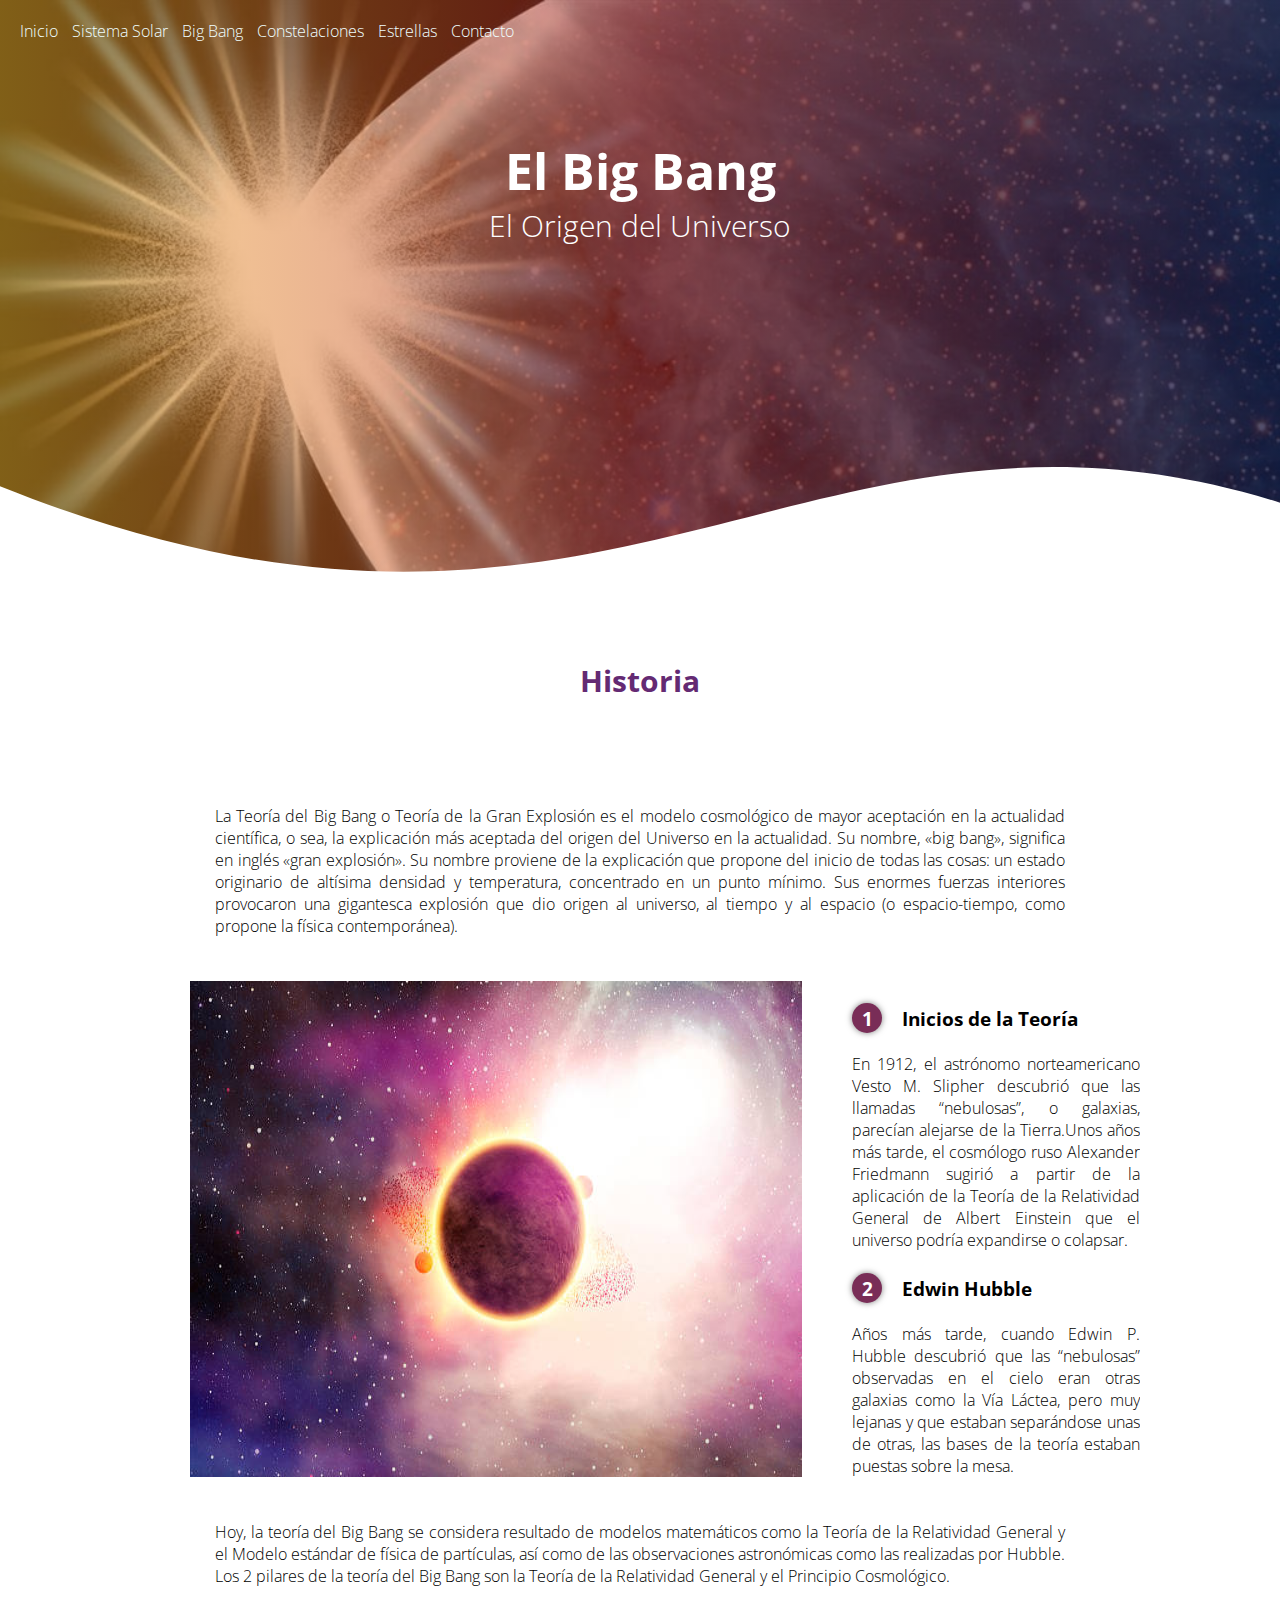
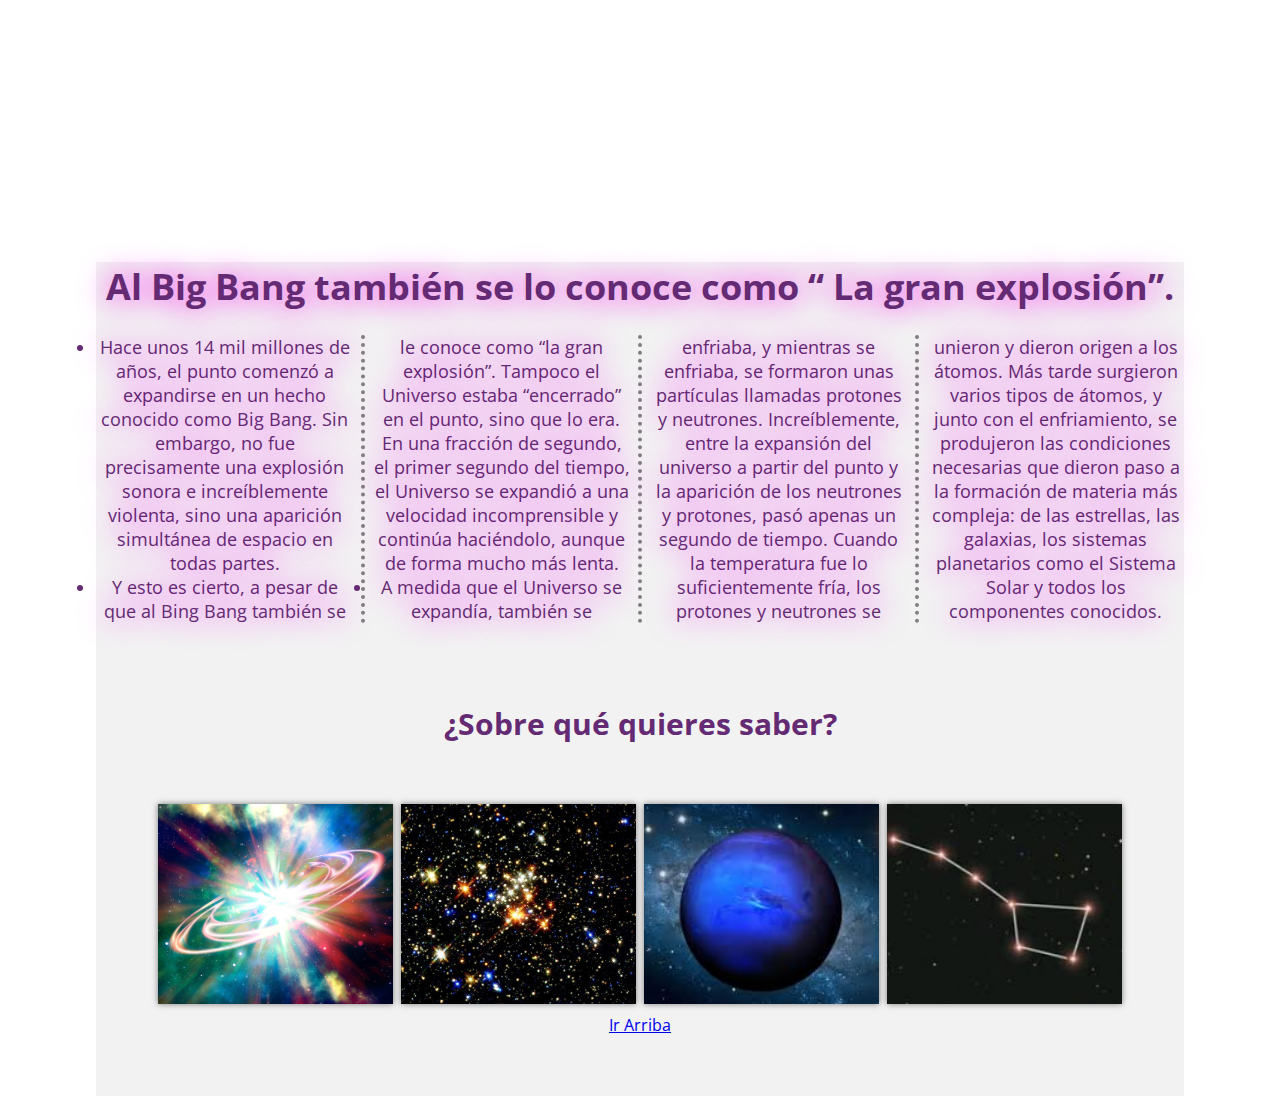
<file: bigbang.html>
<!DOCTYPE html>
<html lang="es">

<head>
    <meta charset="UTF-8">
    <meta http-equiv="X-UA-Compatible" content="IE=edge">
    <meta name="viewport" content="width=device-width, initial-scale=1.0">
    <title>Big Bang</title>
    <link rel="shortcut icon" href="img/galaxia.png" type="image/x-icon">
    <link rel="stylesheet" href="styles.css">
    <link href="https://fonts.googleapis.com/css2?family=Open+Sans:wght@300&display=swap" rel="stylesheet">
    <link rel="stylesheet" media="only screen and (max-width: 768px)" href="estilos.css">
</head>

<body>
    <a name="arriba"></a>
    <header>
        <nav>
            <a href="index.html">Inicio</a>
            <a href="sistemasolar.html">Sistema Solar</a>
            <a href="bigbang.html">Big Bang</a>
            <a href="Constelaciones.html">Constelaciones</a>
            <a href="Estrellas.html">Estrellas</a>
            <a href="Contacto.html">Contacto</a>
        </nav>
        <section class="textoprincipal">
            <h1>El Big Bang</h1>
            <h2>El Origen del Universo</h2>
        </section>



        <div class="ola" style="height: 150px; overflow: hidden;">
            <svg viewBox="0 0 500 150" preserveAspectRatio="none" style="height: 100%; width: 100%;">
                <path d="M-0.27,36.03 C240.12,282.73 314.61,-97.19 501.41,53.80 L500.00,150.00 L0.00,150.00 Z"
                    style="stroke: none; fill: rgb(255, 255, 255);">
                </path>
            </svg>
        </div>
    </header>

    <main>
        <section class="contenedor portada">
            <h2 class="titulo">Historia</h2>
            <br><br>
            <div class="contenedor-portada">
                <div class="contenedor-texto">
                    <p class="parrafojustificado">La Teoría del Big Bang o Teoría de la Gran Explosión es el modelo
                        cosmológico
                        de mayor aceptación en la actualidad científica, o sea, la explicación más aceptada del origen
                        del
                        Universo en la actualidad. Su nombre, «big bang», significa en inglés «gran explosión».
                        Su nombre proviene de la explicación que propone del inicio de todas las cosas: un estado
                        originario de
                        altísima densidad y temperatura, concentrado en un punto mínimo. Sus enormes fuerzas interiores
                        provocaron una gigantesca explosión que dio origen al universo, al tiempo y al espacio (o
                        espacio-tiempo, como propone la física contemporánea).
                </div>
            </div>
            </p>
            <br><br>
            <div class="contenedor-portada">
                <img src="img/pinkexplosion.jpg" alt="" class="imagen-principal">
                <div class="contenedor-texto">
                    <br>
                    <h3><span>1</span>Inicios de la Teoría</h3>
                    <p>En 1912, el astrónomo norteamericano Vesto M. Slipher descubrió que las llamadas “nebulosas”, o
                        galaxias, parecían alejarse de la Tierra.Unos años más tarde, el cosmólogo ruso Alexander
                        Friedmann sugirió a partir de la aplicación de la Teoría de la Relatividad General de Albert
                        Einstein que el universo podría expandirse o colapsar. </p>
                    <br>
                    <h3><span>2</span>Edwin Hubble</h3>
                    <p>Años más tarde, cuando Edwin P. Hubble descubrió que las “nebulosas” observadas en el cielo eran
                        otras galaxias como la Vía Láctea, pero muy lejanas y que estaban separándose unas de otras, las
                        bases de la teoría estaban puestas sobre la mesa.
                    </p>
                </div>
            </div>
            <br>
            <br>
            <div class="contenedor-portada">
                <div class="contenedor-texto">
                    <p>Hoy, la teoría del Big Bang se considera resultado de modelos matemáticos como la Teoría de la
                        Relatividad General y el Modelo estándar de física de partículas, así como de las observaciones
                        astronómicas como las realizadas por Hubble. Los 2 pilares de la teoría del Big Bang son la
                        Teoría
                        de la Relatividad General y el Principio Cosmológico.
                    </p>
                </div>
            </div>


    </main>
</body>
<div class="timelapsevid">
    <div class="contenedor-portada">
        <div class="contenedor-texto">
        <div class="centrarvideo">

            <iframe class="centrarvideo" width="100%" height="100%"
                    src="https://www.youtube.com/embed/TBikbn5XJhg" title="YouTube video player" frameborder="0"
                    allow="accelerometer; autoplay; clipboard-write; encrypted-media; gyroscope; picture-in-picture"
                    allowfullscreen></iframe>
            

        </div>
        </div>
    </div>
        <div class="contenedor-portada">
        <div class="contenedor-texto">

            <section class="navegador2">
                <div class="info">
                    <h1>Al Big Bang también se lo conoce como “ La gran explosión”.</h1><br>
                    <div id="columnas">
                        <li>Hace unos 14 mil millones de años, el punto comenzó a expandirse en un hecho conocido como
                            Big Bang.
                            Sin embargo, no fue precisamente una explosión sonora e increíblemente violenta, sino una
                            aparición
                            simultánea de espacio en todas partes.</li>
                        <li> Y esto es cierto, a pesar de que al Bing Bang también se le conoce como “la gran
                            explosión”.
                            Tampoco el Universo estaba “encerrado” en el punto, sino que lo era. En una fracción de
                            segundo, el
                            primer segundo del tiempo, el Universo se expandió a una velocidad incomprensible y continúa
                            haciéndolo, aunque de forma mucho más lenta.</li>
                        <li>A medida que el Universo se expandía, también se enfriaba, y mientras se enfriaba, se
                            formaron unas
                            partículas llamadas protones y neutrones. Increíblemente, entre la expansión del universo a
                            partir
                            del punto y la aparición de los neutrones y protones, pasó apenas un segundo de tiempo.
                            Cuando la
                            temperatura fue lo suficientemente fría, los protones y neutrones se unieron y dieron origen
                            a los
                            átomos.
                            Más tarde surgieron varios tipos de átomos, y junto con el enfriamiento, se produjeron las
                            condiciones necesarias que dieron paso a la formación de materia más compleja: de las
                            estrellas, las
                            galaxias, los sistemas planetarios como el Sistema Solar y todos los componentes conocidos.
                        </li>
                    </div>
                </div>

                <section class="navegador">
                    <div class="contenedor">
                        <h2 class="titulo">¿Sobre qué quieres saber?</h2>
                        <div class="galeria">
                            <div class="imagen-galeria">
                                <img src="img/bigbangboton.jpg" alt="">
                                <div class="flotador-galeria">
                                    <img src="img/icono.png" alt="">
                                    <a href="bigbang.html">
                                        <p>Big Bang</p>
                                    </a>
                                </div>
                            </div>
                            <div class="imagen-galeria">
                                <img src="img/estrellas.jpg" alt="">
                                <div class="flotador-galeria">
                                    <img src="img/icono.png" alt="">
                                    <a href="Estrellas.html">
                                        <p>Estrellas</p>
                                    </a>
                                </div>
                            </div>
                            <div class="imagen-galeria">
                                <img src="img/planetas.jpg" alt="">
                                <div class="flotador-galeria">
                                    <img src="img/icono.png" alt="">
                                    <a href="sistemasolar.html">
                                        <p>Sistema Solar</p>
                                    </a>
                                </div>
                            </div>
                            <div class="imagen-galeria">
                                <img src="img/constelaciones.jpg" alt="">
                                <div class="flotador-galeria">
                                    <img src="img/icono.png" alt="">
                                    <a href="Constelaciones.html">
                                        <p>Constelaciones</p>
                                    </a>
                                </div>
                            </div>
                            <a href="#arriba">Ir Arriba</a>
                        </div>
                    </div>

                </section>
        </div>
    </div>

    <!-- LO PONGO EN CONTACTOS SOLAMENTE 
<div class="a2a_kit a2a_kit_size_32 a2a_default_style">
    <a class="a2a_button_facebook"></a>
    <a class="a2a_button_twitter"></a>
    <a class="a2a_button_whatsapp"></a>
    <a class="a2a_button_telegram"></a>
    <a class="a2a_button_pinterest"></a>
    <a class="a2a_dd" href="https://www.addtoany.com/share"></a>
    </div>
    <script async src="https://static.addtoany.com/menu/page.js"></script>
-->

    <br>
</div>

</section>

</html>
</file>
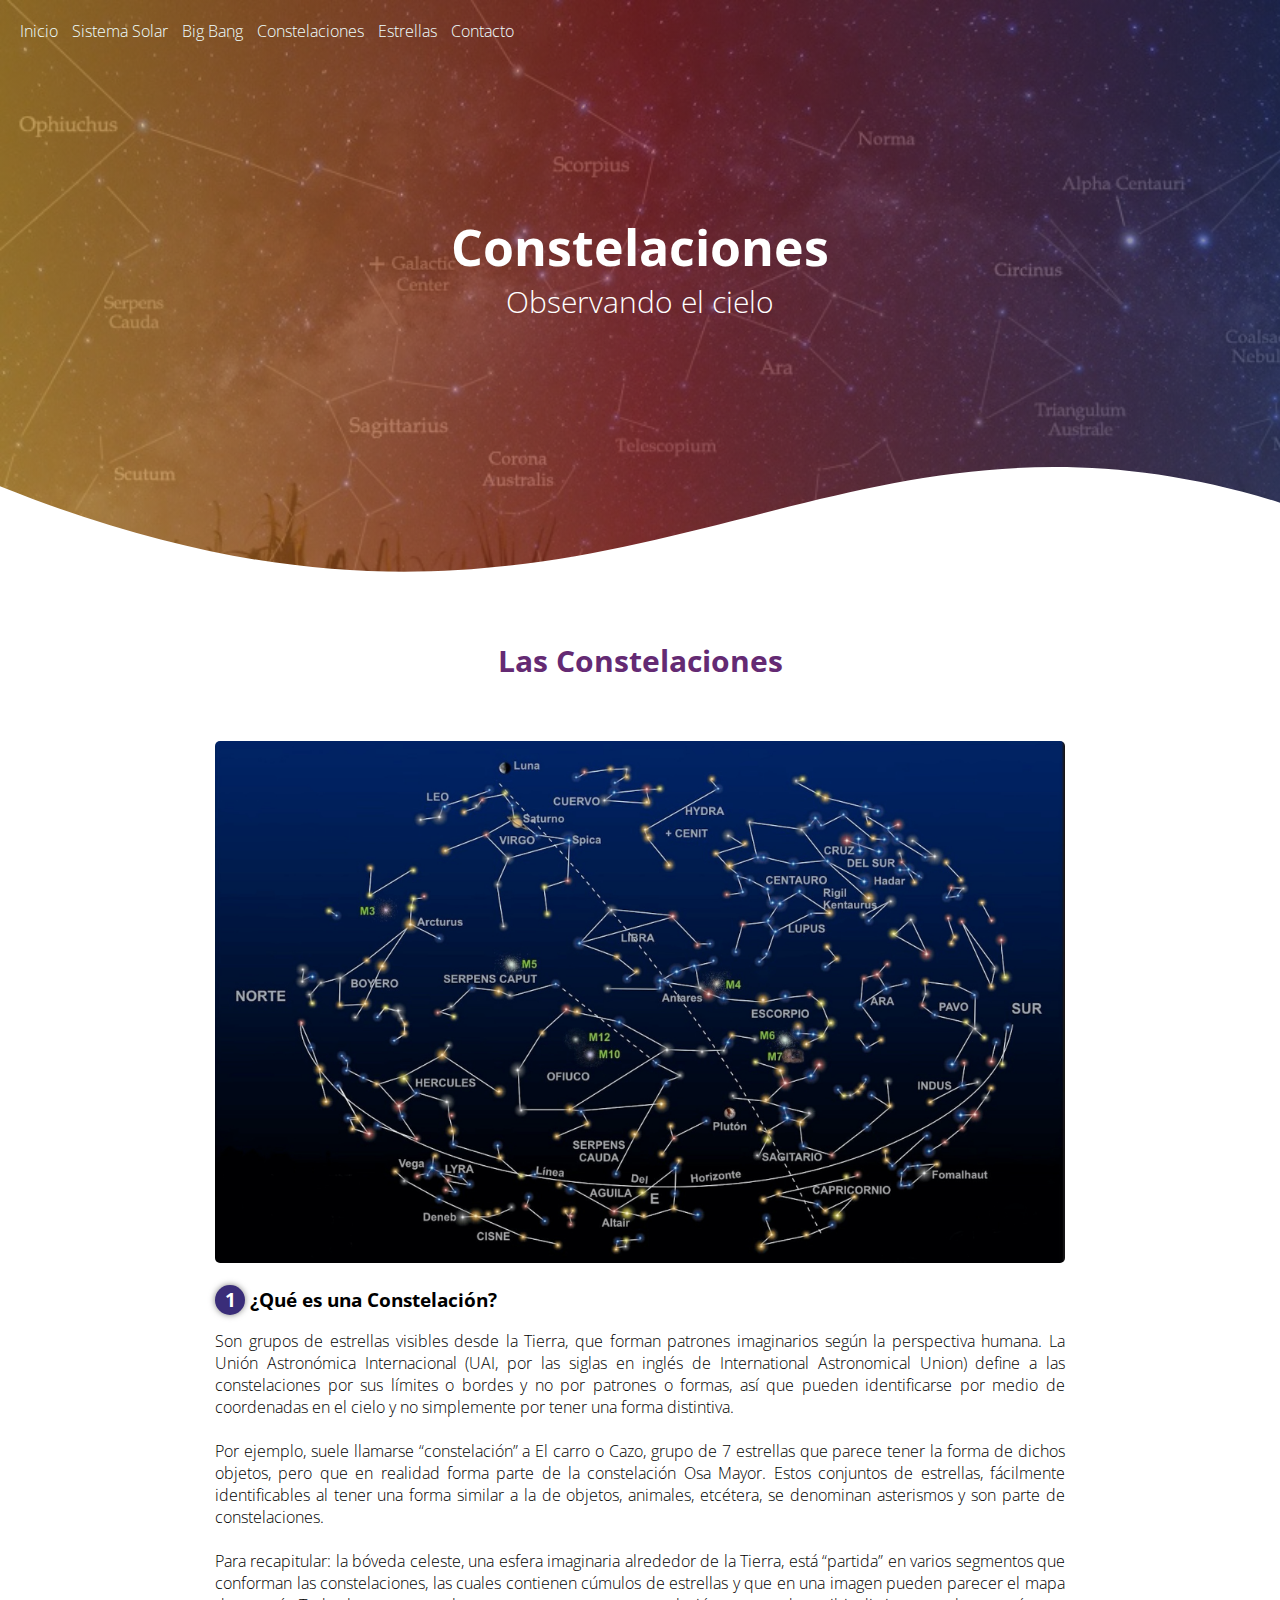
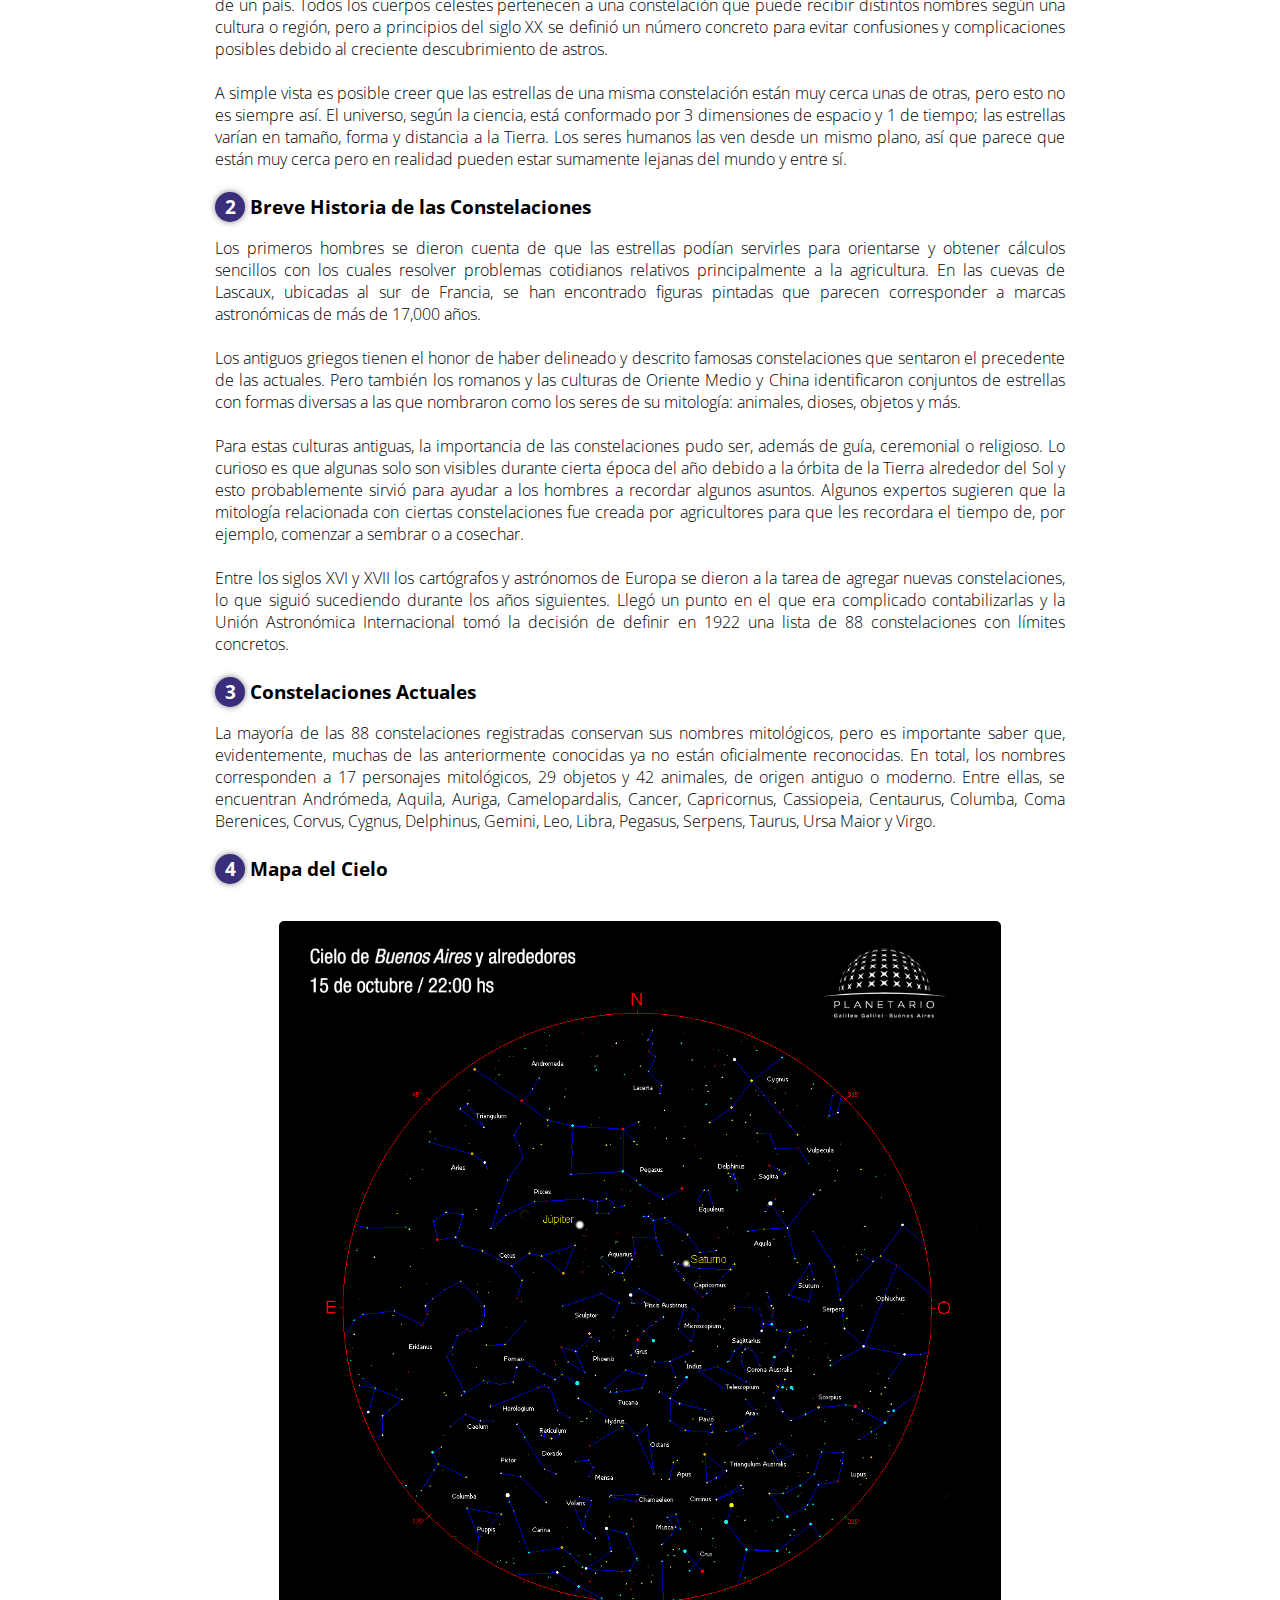
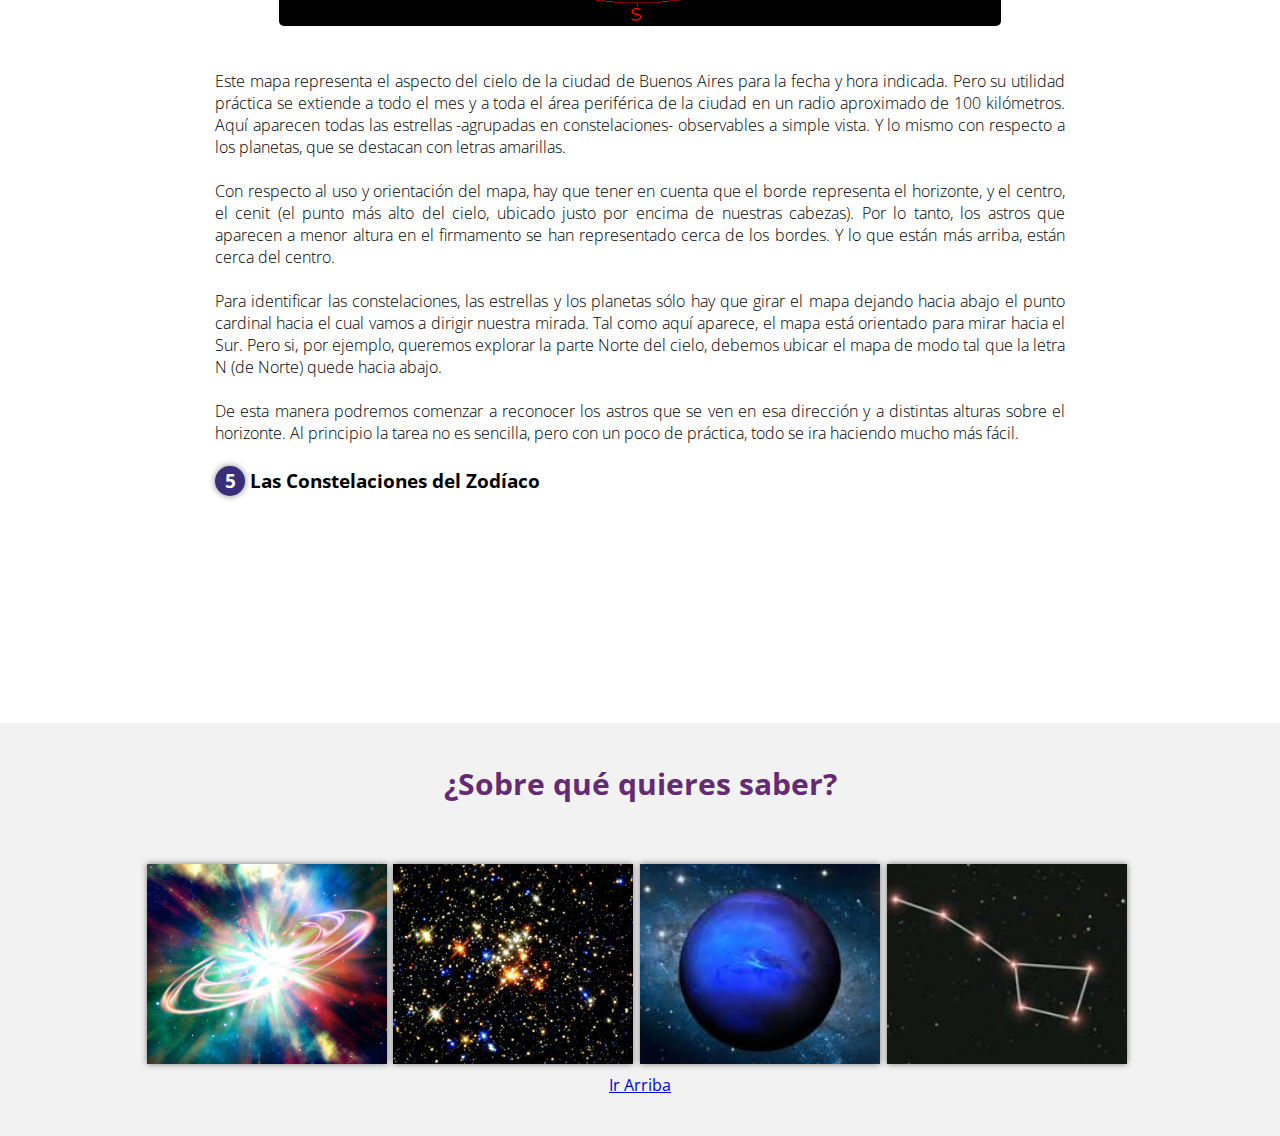
<file: Constelaciones.html>
<!DOCTYPE html>
<html lang="es">

<head>
    <meta charset="UTF-8">
    <meta http-equiv="X-UA-Compatible" content="IE=edge">
    <meta name="viewport" content="width=device-width, initial-scale=1.0">
    <title>Constelaciones</title>
    <link rel="shortcut icon" href="img/galaxia.png" type="image/x-icon">
    <link rel="stylesheet" href="Constelaciones.css">
    <link href="https://fonts.googleapis.com/css2?family=Open+Sans:wght@300&display=swap" rel="stylesheet">
</head>

<body>
    <a name="arriba"></a>
    <header>

        <nav>
            <a href="index.html">Inicio</a>
            <a href="sistemasolar.html">Sistema Solar</a>
            <a href="bigbang.html">Big Bang</a>
            <a href="Constelaciones.html">Constelaciones</a>
            <a href="Estrellas.html">Estrellas</a>
            <a href="Contacto.html">Contacto</a>
        </nav>
        <section class="textoprincipal">
            <h1>Constelaciones</h1>
            <h2>Observando el cielo</h2>
        </section>
        <div class="ola" style="height: 150px; overflow: hidden;">
            <svg viewBox="0 0 500 150" preserveAspectRatio="none" style="height: 100%; width: 100%;">
                <path d="M-0.27,36.03 C240.12,282.73 314.61,-97.19 501.41,53.80 L500.00,150.00 L0.00,150.00 Z"
                    style="stroke: none; fill: rgb(255, 255, 255);">
                </path>
            </svg>

        </div>
    </header>

    <main>
        <section class="contenedor portada">
            <h2 class="titulo">Las Constelaciones</h2>
            <div class="contenedor-portada">
                <img src="img/constelacionesimagen.jpg" alt="" class="imagen-planetas">
                <div class="contenedor-texto">
                    <br>
                    <h3><span>1</span>¿Qué es una Constelación?</h3>
                    <p>Son grupos de estrellas visibles desde la Tierra, que forman patrones imaginarios según la
                        perspectiva humana. La Unión Astronómica Internacional (UAI, por las siglas en inglés de
                        International Astronomical Union) define a las constelaciones por sus límites o bordes y no por
                        patrones o formas, así que pueden identificarse por medio de coordenadas en el cielo y no
                        simplemente por tener una forma distintiva.<br><br>
                        Por ejemplo, suele llamarse “constelación” a El carro o Cazo, grupo de 7 estrellas que parece
                        tener la forma de dichos objetos, pero que en realidad forma parte de la constelación Osa Mayor.
                        Estos conjuntos de estrellas, fácilmente identificables al tener una forma similar a la de
                        objetos, animales, etcétera, se denominan asterismos y son parte de constelaciones.<br><br>

                        Para recapitular: la bóveda celeste, una esfera imaginaria alrededor de la Tierra, está
                        “partida” en varios segmentos que conforman las constelaciones, las cuales contienen cúmulos de
                        estrellas y que en una imagen pueden parecer el mapa de un país. Todos los cuerpos celestes
                        pertenecen a una constelación que puede recibir distintos nombres según una cultura o región,
                        pero a principios del siglo XX se definió un número concreto para evitar confusiones y
                        complicaciones posibles debido al creciente descubrimiento de astros.<br><br>
                        A simple vista es posible creer que las estrellas de una misma constelación están muy cerca unas
                        de otras, pero esto no es siempre así. El universo, según la ciencia, está conformado por 3
                        dimensiones de espacio y 1 de tiempo; las estrellas varían en tamaño, forma y distancia a la
                        Tierra. Los seres humanos las ven desde un mismo plano, así que parece que están muy cerca pero
                        en realidad pueden estar sumamente lejanas del mundo y entre sí.<br><br>

                    </p>
                    <h3><span>2</span>Breve Historia de las Constelaciones</h3>
                    <p>
                        Los primeros hombres se dieron cuenta de que las estrellas podían servirles para orientarse y
                        obtener cálculos sencillos con los cuales resolver problemas cotidianos relativos principalmente
                        a la agricultura. En las cuevas de Lascaux, ubicadas al sur de Francia, se han encontrado
                        figuras pintadas que parecen corresponder a marcas astronómicas de más de 17,000 años.

                        <br><br>Los antiguos griegos tienen el honor de haber delineado y descrito famosas
                        constelaciones que sentaron el precedente de las actuales. Pero también los romanos y las
                        culturas de Oriente Medio y China identificaron conjuntos de estrellas con formas diversas a las
                        que nombraron como los seres de su mitología: animales, dioses, objetos y más.
                        <br><br>Para estas culturas antiguas, la importancia de las constelaciones pudo ser, además de
                        guía, ceremonial o religioso. Lo curioso es que algunas solo son visibles durante cierta época
                        del año debido a la órbita de la Tierra alrededor del Sol y esto probablemente sirvió para
                        ayudar a los hombres a recordar algunos asuntos. Algunos expertos sugieren que la mitología
                        relacionada con ciertas constelaciones fue creada por agricultores para que les recordara el
                        tiempo de, por ejemplo, comenzar a sembrar o a cosechar.

                        <br><br>Entre los siglos XVI y XVII los cartógrafos y astrónomos de Europa se dieron a la tarea
                        de agregar nuevas constelaciones, lo que siguió sucediendo durante los años siguientes. Llegó un
                        punto en el que era complicado contabilizarlas y la Unión Astronómica Internacional tomó la
                        decisión de definir en 1922 una lista de 88 constelaciones con límites concretos.
                    <p>
                        <br>
                    <h3><span>3</span>Constelaciones Actuales</h3>
                    <p>
                        La mayoría de las 88 constelaciones registradas conservan sus nombres mitológicos, pero es
                        importante saber que, evidentemente, muchas de las anteriormente conocidas ya no están
                        oficialmente reconocidas. En total, los nombres corresponden a 17 personajes mitológicos, 29
                        objetos y 42 animales, de origen antiguo o moderno. Entre ellas, se encuentran Andrómeda,
                        Aquila, Auriga, Camelopardalis, Cancer, Capricornus, Cassiopeia, Centaurus, Columba, Coma
                        Berenices, Corvus, Cygnus, Delphinus, Gemini, Leo, Libra, Pegasus, Serpens, Taurus, Ursa Maior y
                        Virgo.

                    </p>
                    <br>
                    <h3><span>4</span>Mapa del Cielo</h3>
                    <br>
                    <div class="contenedor-portada">

                        <img src="img/mapadelcielo.jpg" alt="" class="imagen-planetas">
                    </div>
                    <br><br>
                    <p>
                        Este mapa representa el aspecto del cielo de la ciudad de Buenos Aires para la fecha y hora
                        indicada. Pero su utilidad práctica se extiende a todo el mes y a toda el área periférica de la
                        ciudad en un radio aproximado de 100 kilómetros. Aquí aparecen todas las estrellas -agrupadas en
                        constelaciones- observables a simple vista. Y lo mismo con respecto a los planetas, que se
                        destacan con letras amarillas.
                        <br><br>Con respecto al uso y orientación del mapa, hay que tener en cuenta que el borde
                        representa el horizonte, y el centro, el cenit (el punto más alto del cielo, ubicado justo por
                        encima de nuestras cabezas). Por lo tanto, los astros que aparecen a menor altura en el
                        firmamento se han representado cerca de los bordes. Y lo que están más arriba, están cerca del
                        centro.
                        <br><br>Para identificar las constelaciones, las estrellas y los planetas sólo hay que girar el
                        mapa dejando hacia abajo el punto cardinal hacia el cual vamos a dirigir nuestra mirada. Tal
                        como aquí aparece, el mapa está orientado para mirar hacia el Sur. Pero si, por ejemplo,
                        queremos explorar la parte Norte del cielo, debemos ubicar el mapa de modo tal que la letra N
                        (de Norte) quede hacia abajo.
                        <br><br>De esta manera podremos comenzar a reconocer los astros que se ven en esa dirección y a
                        distintas alturas sobre el horizonte. Al principio la tarea no es sencilla, pero con un poco de
                        práctica, todo se ira haciendo mucho más fácil.
                    </p>
                    <br>
                    <h3><span>5</span>Las Constelaciones del Zodíaco</h3>
                    <br>
                    <div style="text-align:center;" class="contenedor-portada">
                        <iframe width="95%" height="100%" class="imagen-planetas"
                            src="https://www.youtube.com/embed/l0GknfFwqJc"
                            title="Cómo encontrar Constelaciones del Zodíaco y qué es?" frameborder="0"
                            allow="accelerometer; autoplay; clipboard-write; encrypted-media; gyroscope; picture-in-picture"
                            allowfullscreen></iframe>
                    </div>
                </div>
            </div>
        </section>
        <section class="navegador">
            <div class="contenedor">
                <h2 class="titulo">¿Sobre qué quieres saber?</h2>
                <div class="galeria">
                    <div class="imagen-galeria">
                        <img src="img/bigbangboton.jpg" alt="">
                        <div class="flotador-galeria">
                            <img src="img/icono.png" alt="">
                            <a href="bigbang.html">
                                <p>Big Bang</p>
                            </a>

                        </div>
                    </div>
                    <div class="imagen-galeria">
                        <img src="img/estrellas.jpg" alt="">
                        <div class="flotador-galeria">
                            <img src="img/icono.png" alt="">
                            <a href="Estrellas.html">
                                <p>Estrellas</p>
                            </a>
                        </div>
                    </div>
                    <div class="imagen-galeria">
                        <img src="img/planetas.jpg" alt="">
                        <div class="flotador-galeria">
                            <img src="img/icono.png" alt="">
                            <a href="sistemasolar.html">
                                <p>Sistema Solar</p>
                            </a>
                        </div>
                    </div>
                    <div class="imagen-galeria">
                        <img src="img/constelaciones.jpg" alt="">
                        <div class="flotador-galeria">
                            <img src="img/icono.png" alt="">
                            <a href="Constelaciones.html">
                                <p>Constelaciones</p>
                            </a>
                        </div>
                    </div>
                    <br>
                    <a href="#arriba">Ir Arriba</a>
                </div>
            </div>
        </section>

    </main>
</body>

</html>
</file>
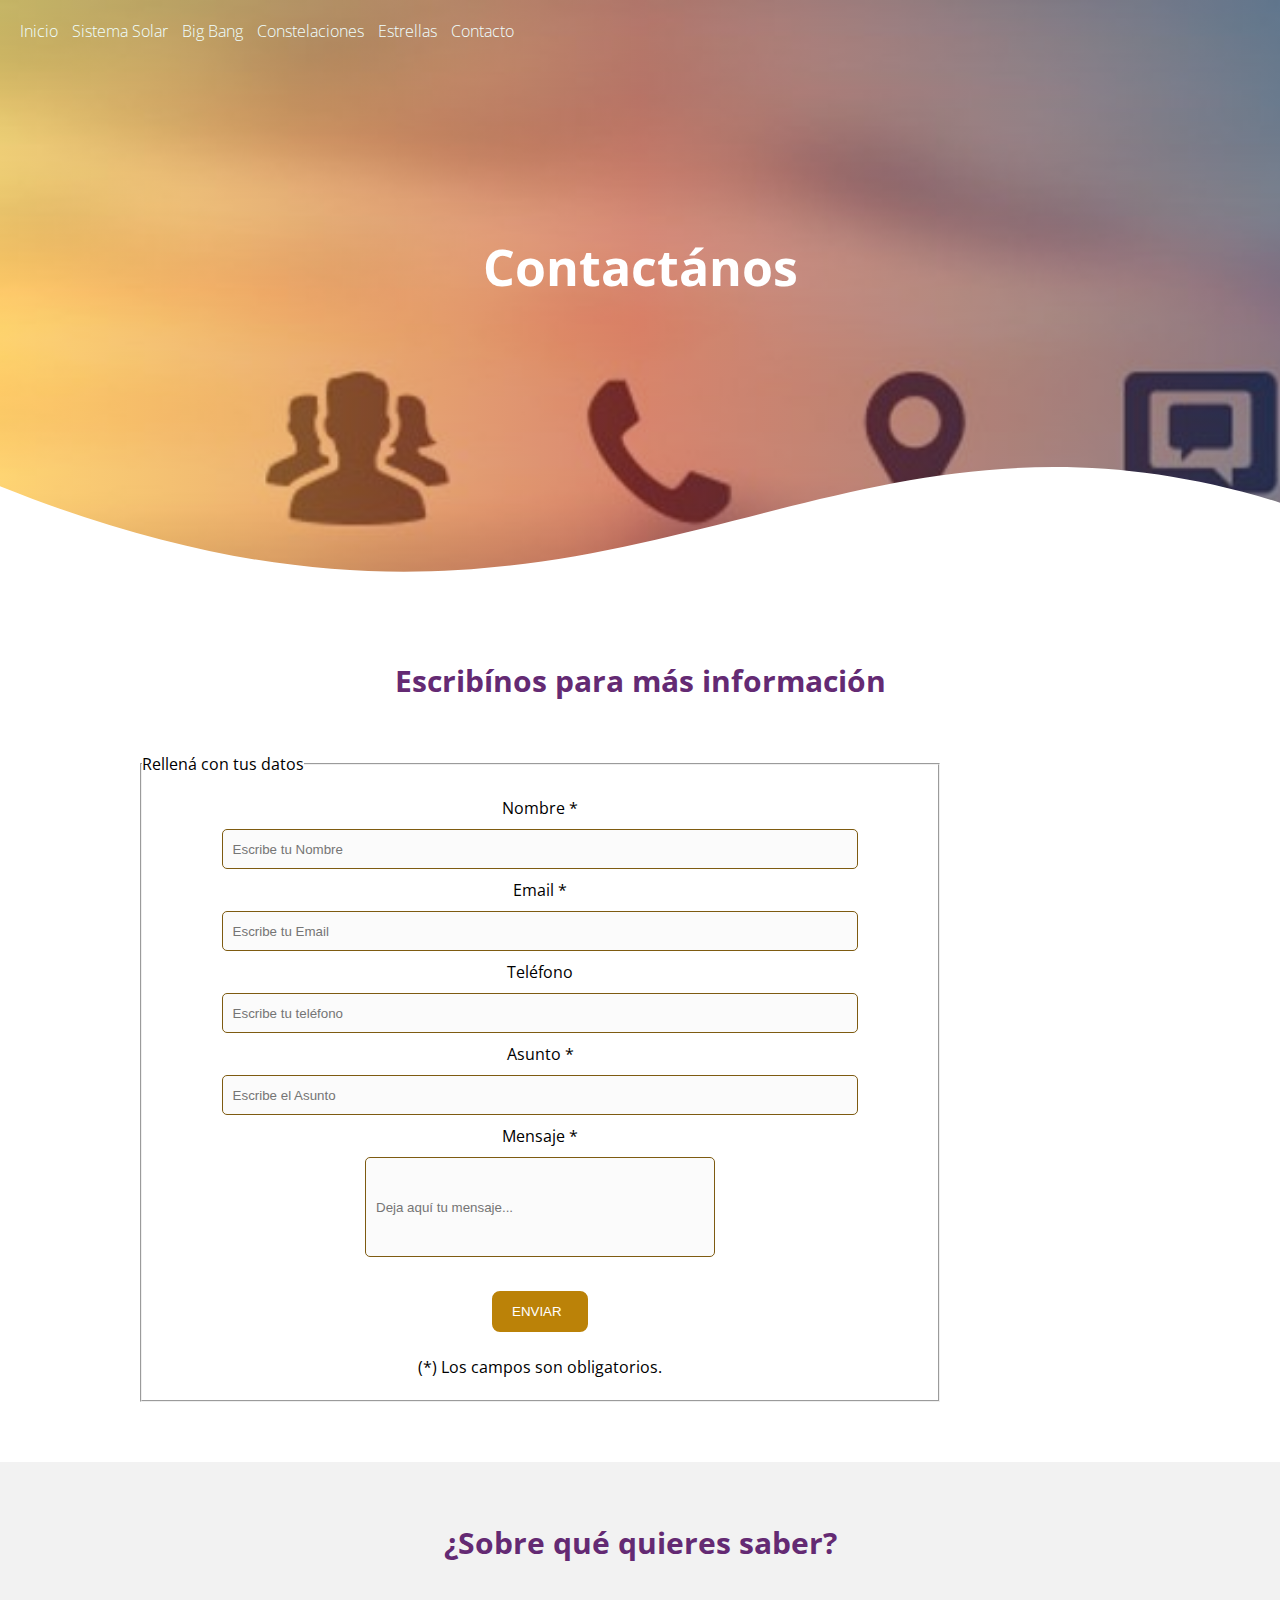
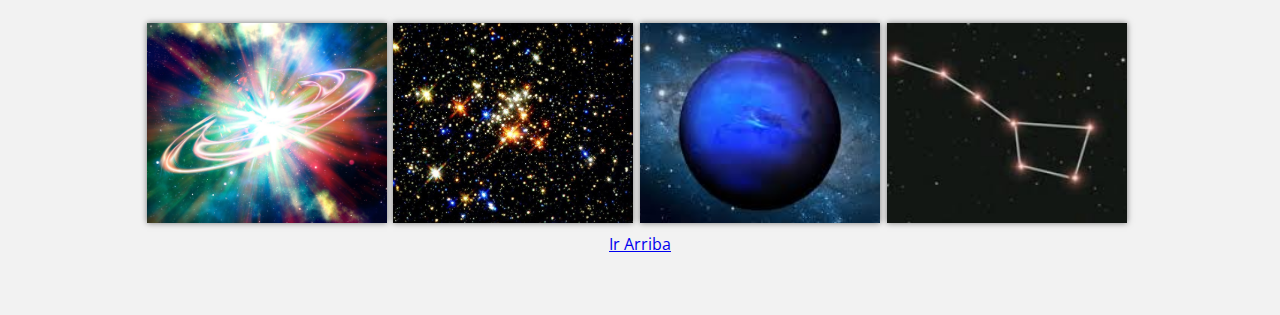
<file: Contacto.html>
<!DOCTYPE html>
<html lang="es">

<head>
    <meta charset="UTF-8">
    <meta http-equiv="X-UA-Compatible" content="IE=edge">
    <meta name="viewport" content="width=device-width, initial-scale=1.0">
    <title>Contacto</title>
    <link rel="shortcut icon" href="img/galaxia.png" type="image/x-icon">
    <link rel="stylesheet" href="./contactos.css">
    <link href="https://fonts.googleapis.com/css2?family=Open+Sans:wght@300&display=swap" rel="stylesheet">

</head>

<body>
    <a name="arriba"></a>
    <header>

        <nav>
            <a href="index.html">Inicio</a>
            <a href="sistemasolar.html">Sistema Solar</a>
            <a href="bigbang.html">Big Bang</a>
            <a href="Constelaciones.html">Constelaciones</a>
            <a href="Estrellas.html">Estrellas</a>
            <a href="Contacto.html">Contacto</a>
        </nav>
        <section class="textoprincipal">
            <h1>Contactános</h1>
        </section>
        <div class="ola" style="height: 150px; overflow: hidden;">
            <svg viewBox="0 0 500 150" preserveAspectRatio="none" style="height: 100%; width: 100%;">
                <path d="M-0.27,36.03 C240.12,282.73 314.61,-97.19 501.41,53.80 L500.00,150.00 L0.00,150.00 Z"
                    style="stroke: none; fill: rgb(255, 255, 255);">
                </path>
            </svg>

        </div>
    </header>

    <main>
        <section class="contenedor portada">
            <h1 class="tituloform">Escribínos para más información</h1>
            <div class="contenedor-portada">

                <div class="contenedor-texto">
                    <br>
                    <br>

                    <form  name="fvalida" method="post" id="formulario" onsubmit="return validardatos();" class="formadaptado">

                        <fieldset >
                            <legend > Rellená con tus datos </legend>
                            <br>
                            <div class="centrarformulario" >
                                
                                <p>
                                    <label for="">Nombre <span>*</span></label><br>
                                    <input class="inputs" type="text" id="nombre" name="nombre" size="30" maxlength="25"
                                        required="obligatorio" placeholder="Escribe tu Nombre">
                                </p>
                                <p>
                                    <label for="email">Email <span>*</span></label> <br>
                                    <input  class="inputs" type="email" id="email" name="email" required="obligatorio"
                                        placeholder="Escribe tu Email" size="30">
                                </p>

                                <p>
                                    <label for="telefono">Teléfono</label><br>
                                    <input class="inputs" type="telefono" id="telefono" name="telefono"
                                        placeholder="Escribe tu teléfono" size="30">
                                </p>

                                <p>
                                    <label for="">Asunto <span>*</span></label><br>
                                    <input class="inputs" type="text" id="asunto" name="asunto" size="30" maxlength="25"
                                        required="obligatorio" placeholder="Escribe el Asunto">
                                </p>

                                <p>
                                    <label for="">Mensaje <span>*</span> </label> <br>
                                    <input  class="mensaje" id="mensaje" required="obligatorio" name="mensaje"
                                        placeholder="Deja aquí tu mensaje...">
                                </p>
                                <br>
                                <button type="submit" onclick="validarEnviar()">
                                    <p>Enviar</p>
                                </button>


                                <br>
                                <br>
                                <p>
                                    <span> (*) </span> Los campos son obligatorios.
                                </p>
                                <br>

                            </div>

                        </fieldset>

                    </form>


                </div>

            </div>
        </section>

        <script src="Js/validacionform.js"></script>


        <section class="navegador">
            <div class="contenedor">
                <h2 class="titulo">¿Sobre qué quieres saber?</h2>
                <div class="galeria">
                    <div class="imagen-galeria">
                        <img src="img/bigbangboton.jpg" alt="">
                        <div class="flotador-galeria">
                            <img src="img/icono.png" alt="">
                            <a href="bigbang.html">
                                <p>Big Bang</p></a>
                            
                        </div>
                    </div>
                    <div class="imagen-galeria">
                        <img src="img/estrellas.jpg" alt="">
                        <div class="flotador-galeria">
                            <img src="img/icono.png" alt="">
                            <a href="Estrellas.html">
                                <p>Estrellas</p></a>
                        </div>
                    </div>
                    <div class="imagen-galeria">
                        <img src="img/planetas.jpg" alt="">
                        <div class="flotador-galeria">
                            <img src="img/icono.png" alt="">
                            <a href="sistemasolar.html">
                                <p>Sistema Solar</p>
                            </a>
                        </div>
                    </div>
                    <div class="imagen-galeria">
                        <img src="img/constelaciones.jpg" alt="">
                        <div class="flotador-galeria">
                            <img src="img/icono.png" alt="">
                            <a href="Constelaciones.html">
                                <p>Constelaciones</p></a>
                        </div>

                    </div>

                    <div>
                        <br>
                        <div class="a2a_kit a2a_kit_size_32 a2a_default_style">
                            <a class="a2a_button_facebook"></a>
                            <a class="a2a_button_twitter"></a>
                            <a class="a2a_button_whatsapp"></a>
                            <a class="a2a_button_telegram"></a>
                            <a class="a2a_button_pinterest"></a>
                            <a class="a2a_dd" href="https://www.addtoany.com/share"></a>
                        </div>
                        <script async src="https://static.addtoany.com/menu/page.js"></script>
                        
                        
                        <br>
                    </div>
                
                </div>
                <div class="centrarformulario">
                    <a href="#arriba">Ir Arriba</a>
                </div>
            </div>
            
        </section>

    </main>
<div>
    
</div>
</body>

</html>
</file>
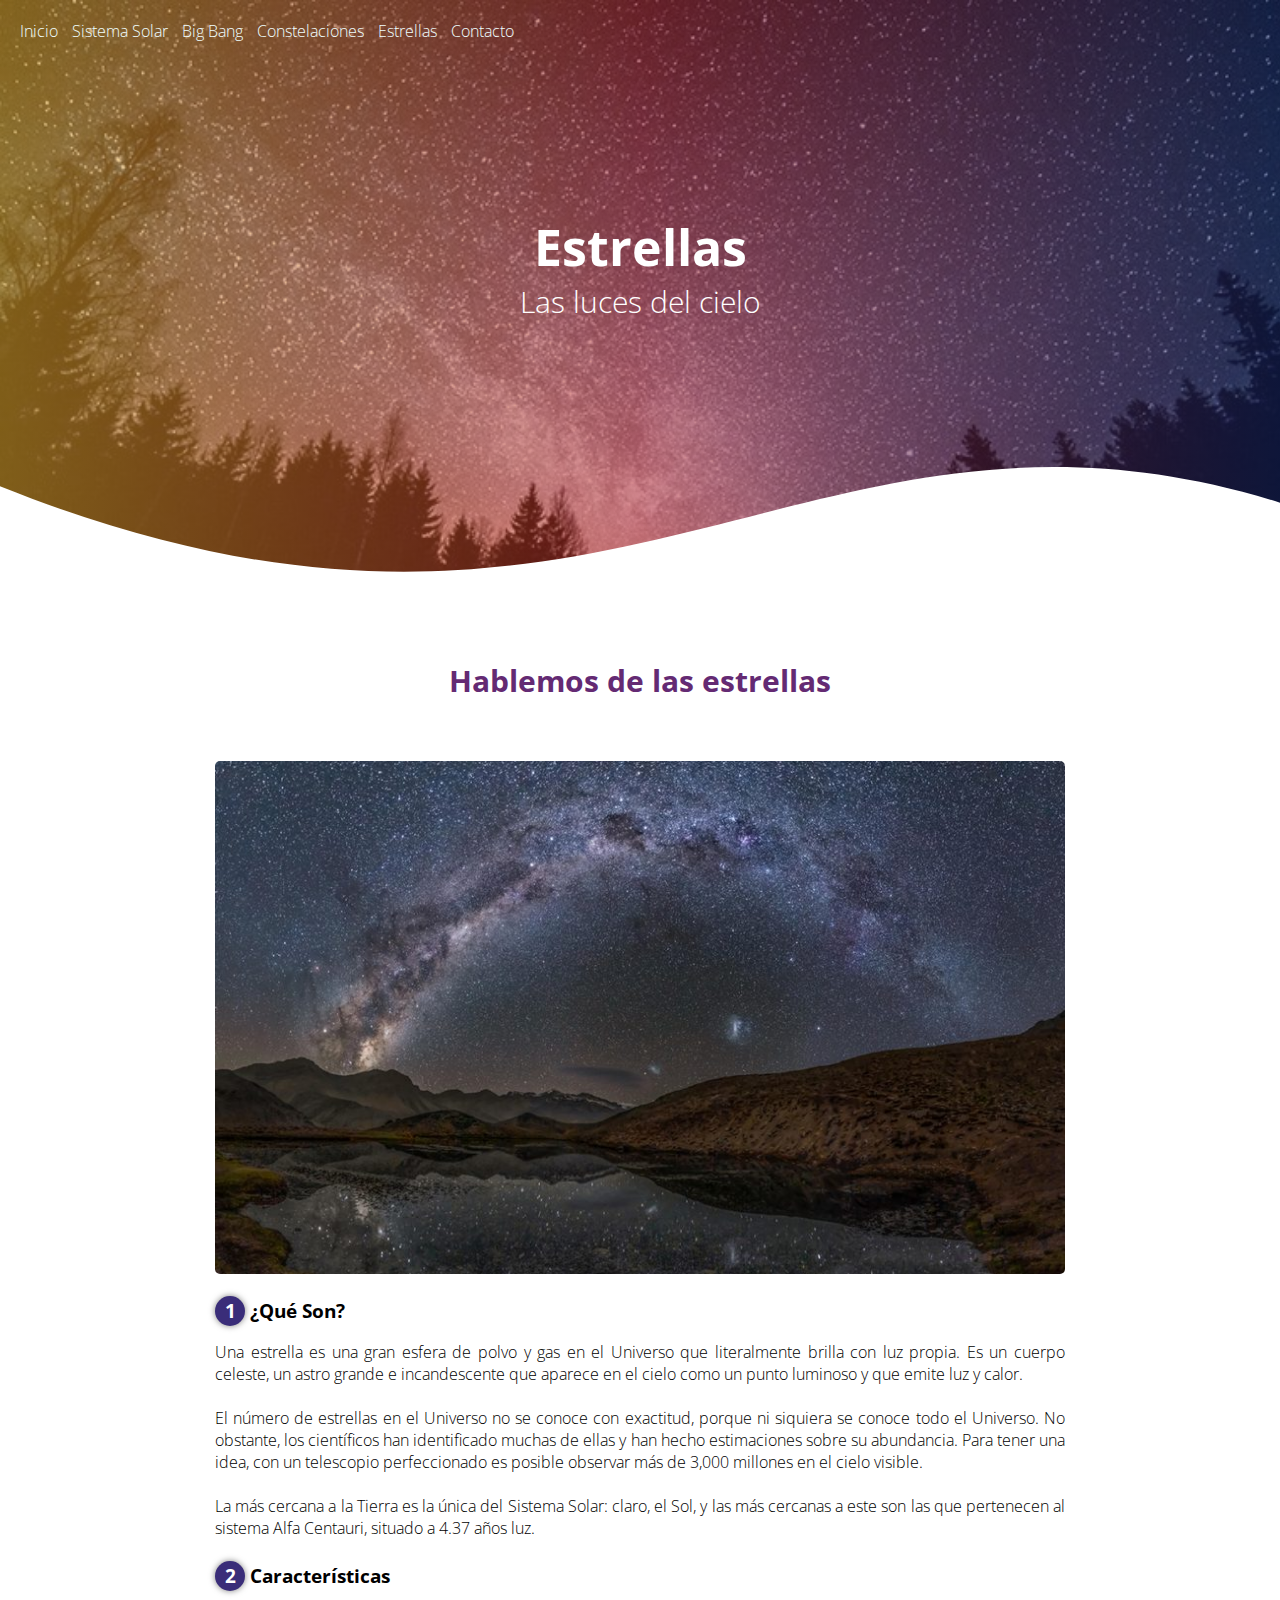
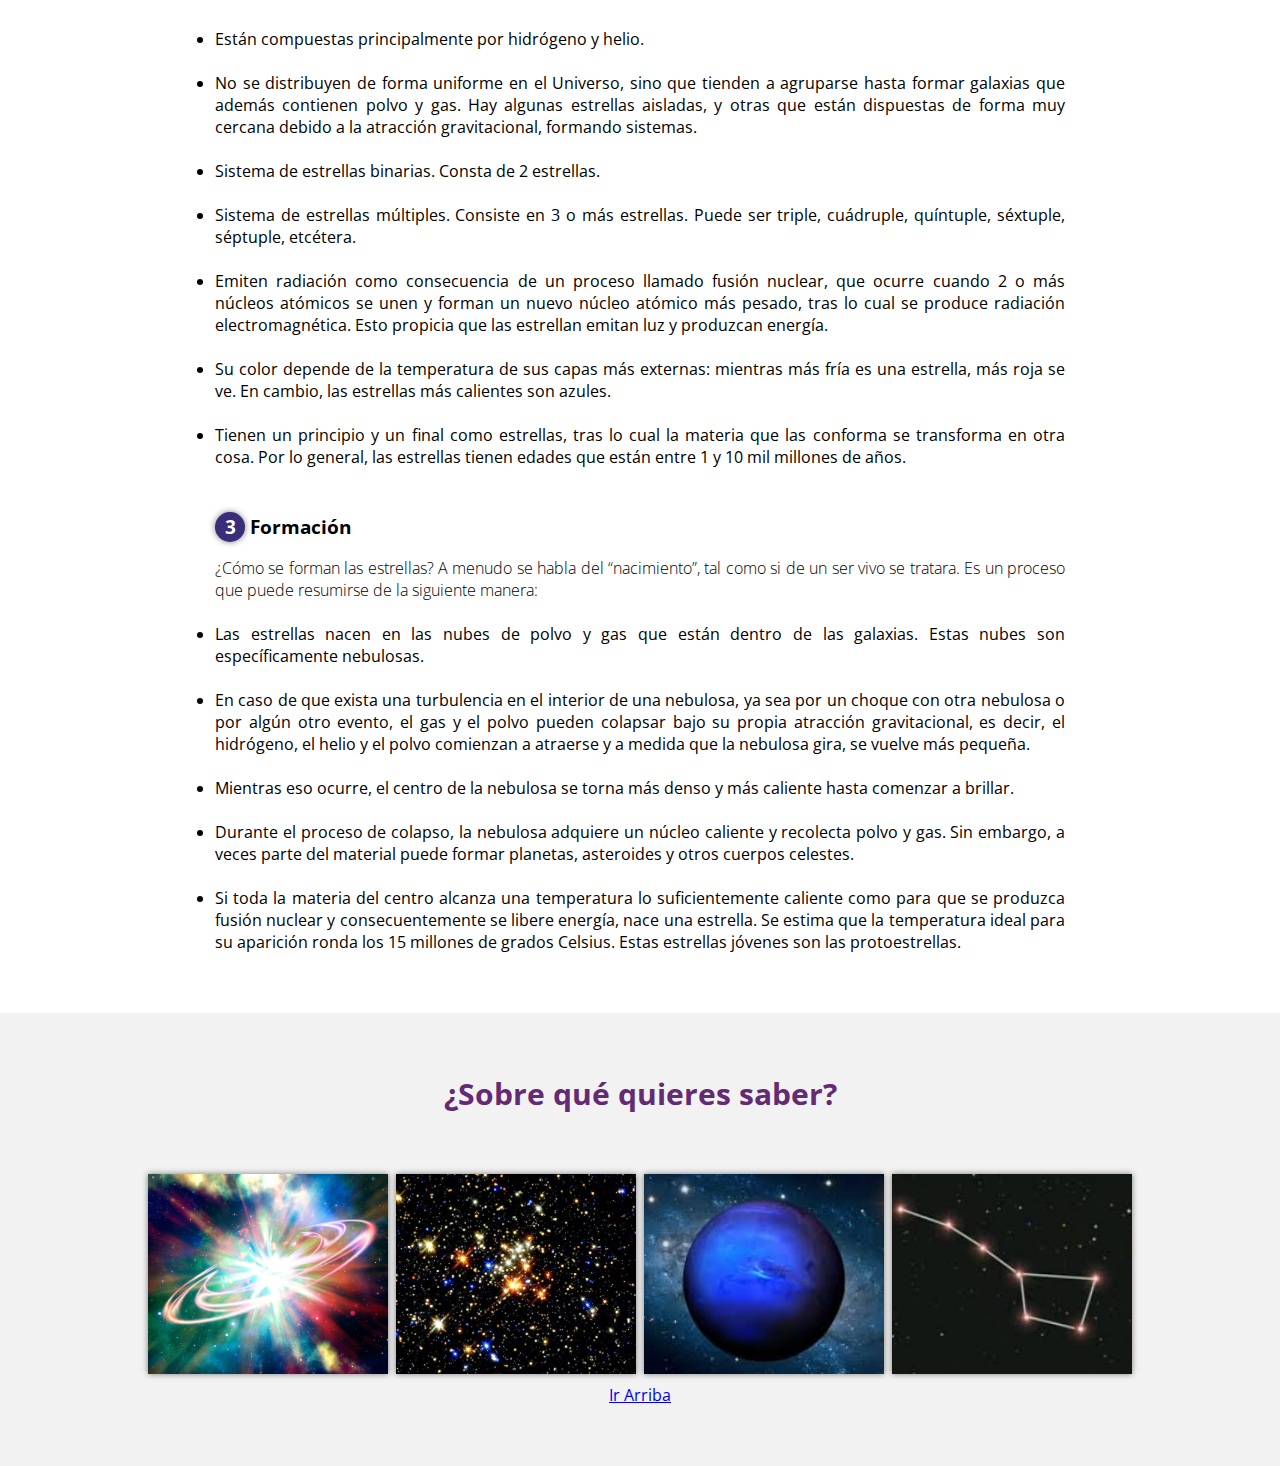
<file: Estrellas.html>
<!DOCTYPE html>
<html lang="es">

<head>
    <meta charset="UTF-8">
    <meta http-equiv="X-UA-Compatible" content="IE=edge">
    <meta name="viewport" content="width=device-width, initial-scale=1.0">
    <title>Estrellas</title>
    <link rel="shortcut icon" href="img/galaxia.png" type="image/x-icon">
    <link rel="stylesheet" href="estrellas.css">
    <link href="https://fonts.googleapis.com/css2?family=Open+Sans:wght@300&display=swap" rel="stylesheet">
</head>

<body>
    <a name="arriba"></a>
    <header>

        <nav>
            <a href="index.html">Inicio</a>
            <a href="sistemasolar.html">Sistema Solar</a>
            <a href="bigbang.html">Big Bang</a>
            <a href="Constelaciones.html">Constelaciones</a>
            <a href="Estrellas.html">Estrellas</a>
            <a href="Contacto.html">Contacto</a>
        </nav>
        <section class="textoprincipal">
            <h1>Estrellas</h1>
            <h2>Las luces del cielo</h2>
        </section>
        <div class="ola" style="height: 150px; overflow: hidden;">
            <svg viewBox="0 0 500 150" preserveAspectRatio="none" style="height: 100%; width: 100%;">
                <path d="M-0.27,36.03 C240.12,282.73 314.61,-97.19 501.41,53.80 L500.00,150.00 L0.00,150.00 Z"
                    style="stroke: none; fill: rgb(255, 255, 255);">
                </path>
            </svg>

        </div>
    </header>

    <main>
        <section class="contenedor portada">
            <h2 class="titulo">Hablemos de las estrellas</h2>
            <div class="contenedor-portada">
                <img src="img/astrofotografia.jpg" alt="" class="imagen-planetas">
                <div class="contenedor-texto">
                    <br>
                    <h3><span>1</span>¿Qué Son?</h3>
                    <p>Una estrella es una gran esfera de polvo y gas en el Universo que literalmente brilla con luz propia. Es un
                        cuerpo celeste, un astro grande e incandescente que aparece en el cielo como un punto luminoso y
                        que emite luz y calor.<br><br>

                        El número de estrellas en el Universo no se conoce con exactitud, porque ni siquiera se conoce
                        todo el Universo. No obstante, los científicos han identificado muchas de ellas y han hecho
                        estimaciones sobre su abundancia. Para tener una idea, con un telescopio perfeccionado es
                        posible observar más de 3,000 millones en el cielo visible.<br><br>

                        La más cercana a la Tierra es la única del Sistema Solar: claro, el Sol, y las más cercanas a
                        este son las que pertenecen al sistema Alfa Centauri, situado a 4.37 años luz.
                        <br>
                        <br>
                    </p>
                    <h3><span>2</span>Características</h3>
                    <p>
                    <ul class="parrafojustificado">
                        <br><li>Están compuestas principalmente por hidrógeno y helio.</li>
                        <br><li>No se distribuyen de forma uniforme en el Universo, sino que tienden a agruparse hasta
                            formar galaxias que además contienen polvo y gas. Hay algunas estrellas aisladas, y otras
                            que están dispuestas de forma muy cercana debido a la atracción gravitacional, formando
                            sistemas.</li>
                            <br><li>Sistema de estrellas binarias. Consta de 2 estrellas.</li>
                        <br><li>Sistema de estrellas múltiples. Consiste en 3 o más estrellas. Puede ser triple, cuádruple,
                            quíntuple, séxtuple, séptuple, etcétera.</li>

                            <br><li>Emiten radiación como consecuencia de un proceso llamado fusión nuclear, que ocurre cuando 2
                            o más núcleos atómicos se unen y forman un nuevo núcleo atómico más pesado, tras lo cual se
                            produce radiación electromagnética. Esto propicia que las estrellan emitan luz y produzcan
                            energía.</li>

                            <br><li>Su color depende de la temperatura de sus capas más externas: mientras más fría es una
                            estrella, más roja se ve. En cambio, las estrellas más calientes son azules.</li>

                            <br><li>Tienen un principio y un final como estrellas, tras lo cual la materia que las conforma se
                            transforma en otra cosa. Por lo general, las estrellas tienen edades que están entre 1 y 10
                            mil millones de años.</li>
                    </ul>

                    <p>
<br><br>
<h3><span>3</span>Formación</h3>   
<p>
    ¿Cómo se forman las estrellas? A menudo se habla del “nacimiento”, tal como si de un ser vivo se tratara. Es un proceso que puede resumirse de la siguiente manera:
<ul  class="parrafojustificado">
    <br><li>Las estrellas nacen en las nubes de polvo y gas que están dentro de las galaxias. Estas nubes son específicamente nebulosas.</li>
    <br><li>En caso de que exista una turbulencia en el interior de una nebulosa, ya sea por un choque con otra nebulosa o por algún otro evento, el gas y el polvo pueden colapsar bajo su propia atracción gravitacional, es decir, el hidrógeno, el helio y el polvo comienzan a atraerse y a medida que la nebulosa gira, se vuelve más pequeña.</li>

<br><li>Mientras eso ocurre, el centro de la nebulosa se torna más denso y más caliente hasta comenzar a brillar.</li>

<br><li>Durante el proceso de colapso, la nebulosa adquiere un núcleo caliente y recolecta polvo y gas. Sin embargo, a veces parte del material puede formar planetas, asteroides y otros cuerpos celestes.</li>
<br><li>Si toda la materia del centro alcanza una temperatura lo suficientemente caliente como para que se produzca fusión nuclear y consecuentemente se libere energía, nace una estrella. Se estima que la temperatura ideal para su aparición ronda los 15 millones de grados Celsius. Estas estrellas jóvenes son las protoestrellas.</li>
</ul>
</p>


                </div>
            </div>
        </section>
        <section class="navegador">
            <div class="contenedor">
                <h2 class="titulo">¿Sobre qué quieres saber?</h2>
                <div class="galeria">
                    <div class="imagen-galeria">
                        <img src="img/bigbangboton.jpg" alt="">
                        <div class="flotador-galeria">
                            <img src="img/icono.png" alt="">
                            <a href="bigbang.html">
                                <p>Big Bang</p>
                            </a>

                        </div>
                    </div>
                    <div class="imagen-galeria">
                        <img src="img/estrellas.jpg" alt="">
                        <div class="flotador-galeria">
                            <img src="img/icono.png" alt="">
                            <a href="Estrellas.html">
                                <p>Estrellas</p></a>
                        </div>
                    </div>
                    <div class="imagen-galeria">
                        <img src="img/planetas.jpg" alt="">
                        <div class="flotador-galeria">
                            <img src="img/icono.png" alt="">
                            <a href="sistemasolar.html">
                                <p>Sistema Solar</p>
                            </a>
                        </div>
                    </div>
                    <div class="imagen-galeria">
                        <img src="img/constelaciones.jpg" alt="">
                        <div class="flotador-galeria">
                            <img src="img/icono.png" alt="">
                            <a href="Constelaciones.html">
                                <p>Constelaciones</p></a>
                        </div>
                    </div>
                    <a href="#arriba">Ir Arriba</a>
                </div>
            </div>
        </section>

    </main>
</body>

</html>
</file>
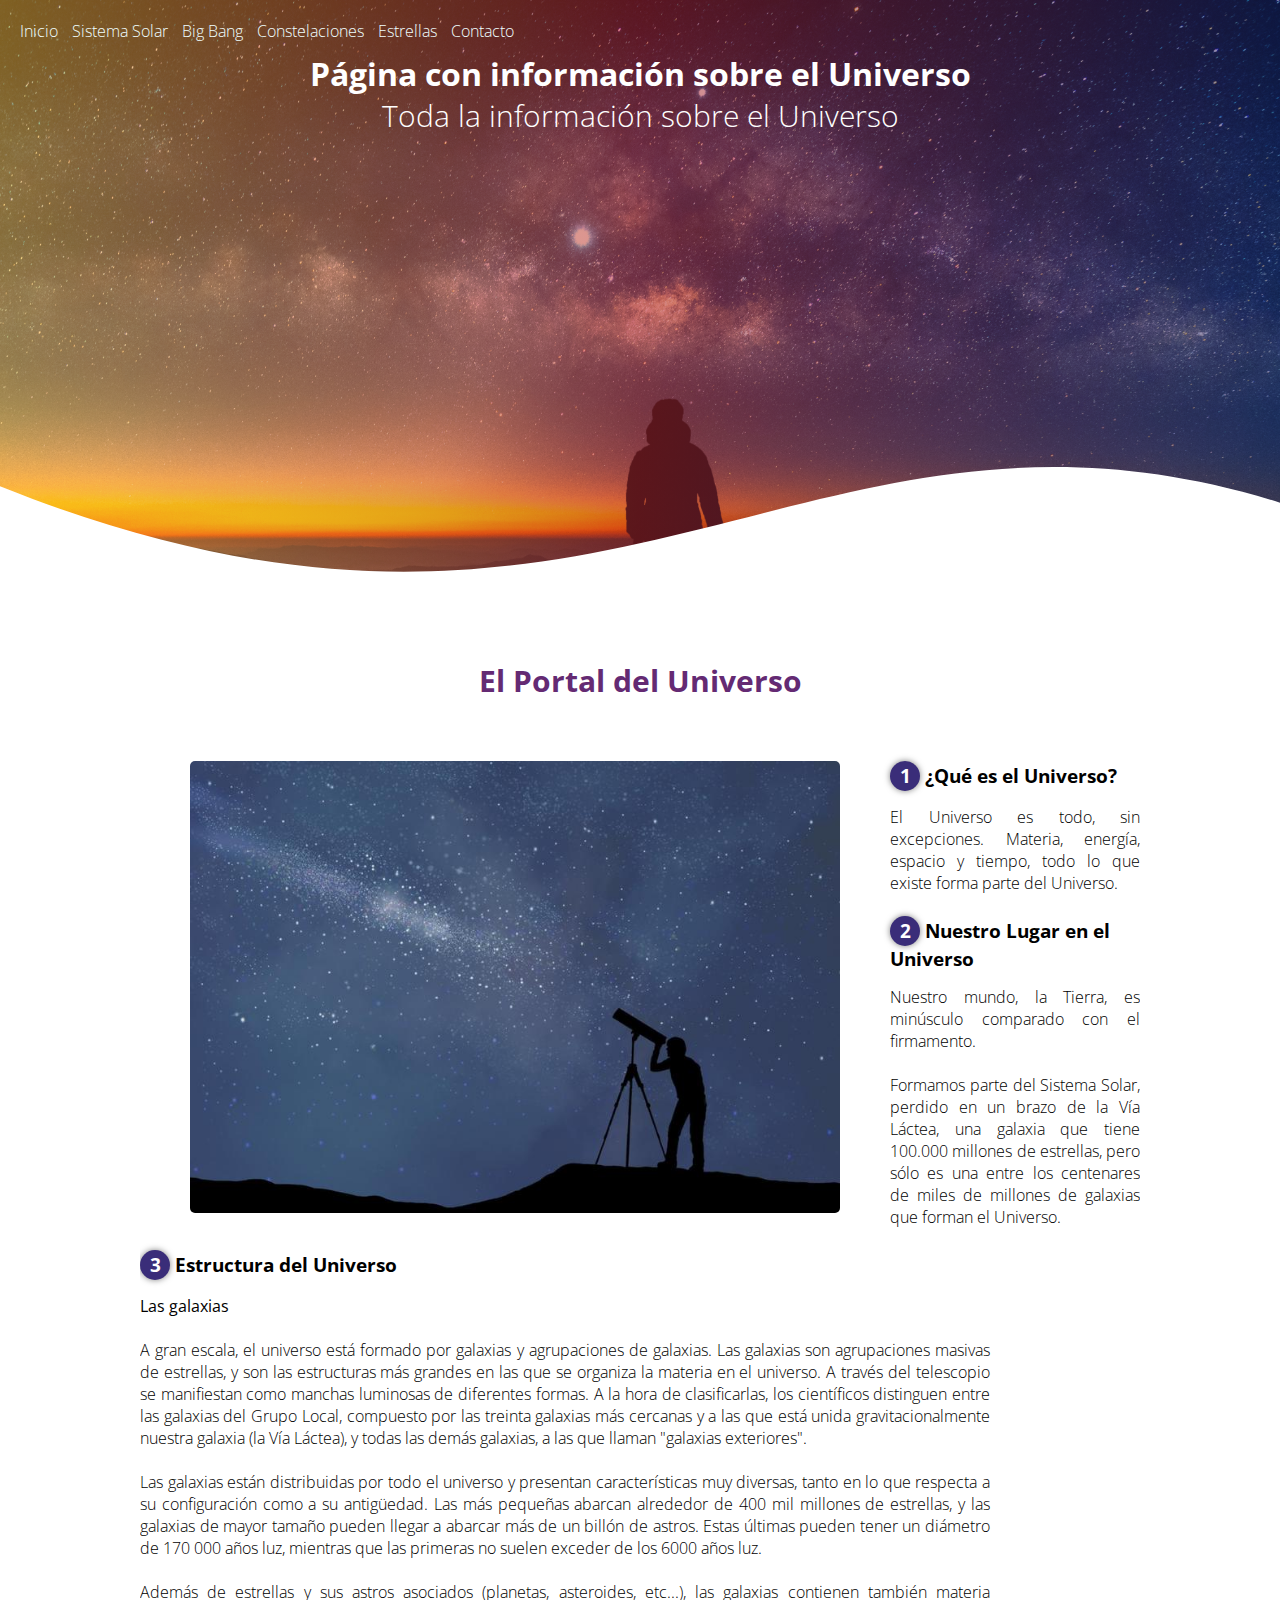
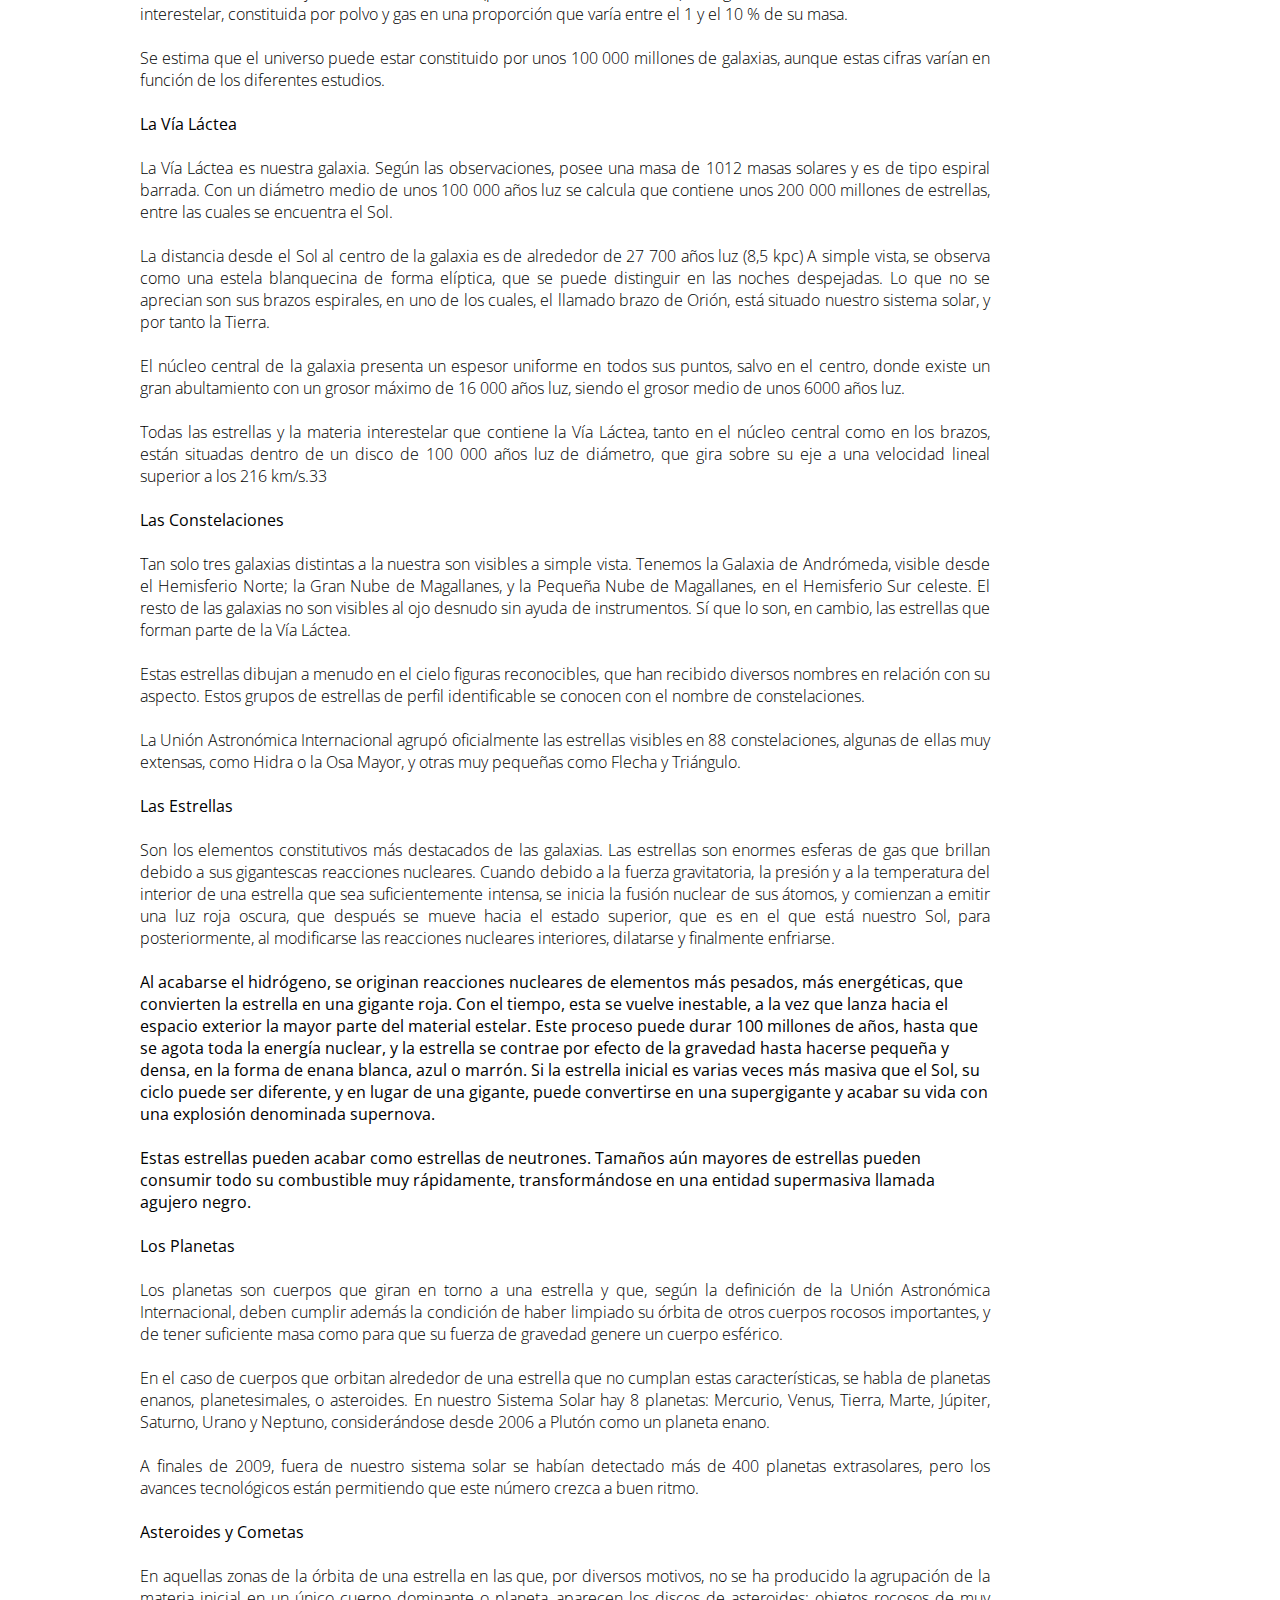
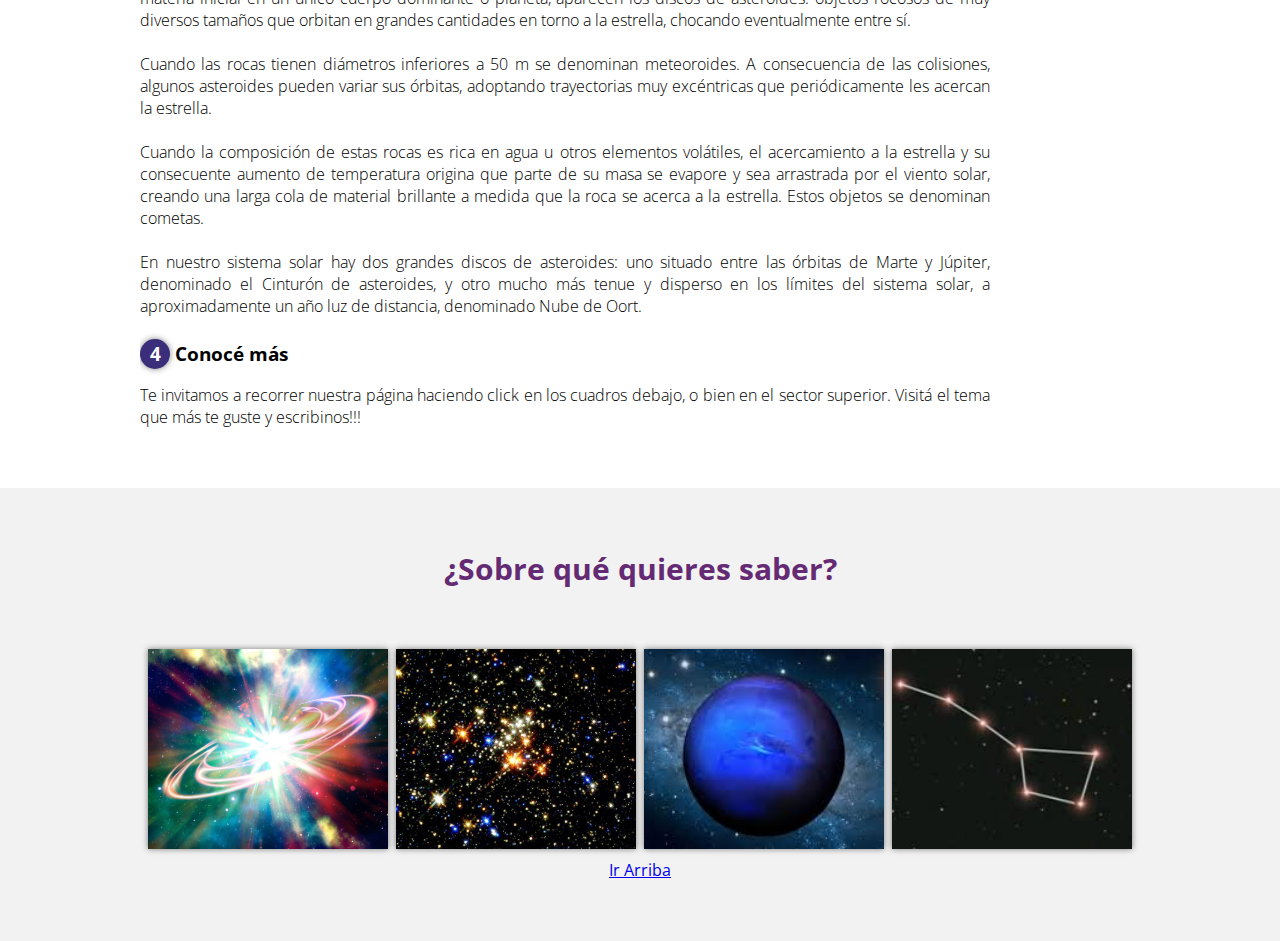
<file: index(anterior).html>
<!DOCTYPE html>
<html lang="es">

<head>
    <meta charset="UTF-8">
    <meta http-equiv="X-UA-Compatible" content="IE=edge">
    <meta name="viewport" content="width=device-width, initial-scale=1.0">
    <title>Portal del Universo</title>
    <link rel="shortcut icon" href="img/galaxia.png" type="image/x-icon">
    <link rel="stylesheet" href="estilos.css">
    <link href="https://fonts.googleapis.com/css2?family=Open+Sans:wght@300&display=swap" rel="stylesheet">
</head>

<body>
    <a name="arriba"></a>
    <header>
        <nav>

            <a href="./index.html">Inicio</a>
            <a href="./sistemasolar.html">Sistema Solar</a>
            <a href="bigbang.html">Big Bang</a>
            <a href="Constelaciones.html">Constelaciones</a>
            <a href="Estrellas.html">Estrellas</a>
            <a href="Contacto.html">Contacto</a>
        </nav>
        <section class="textoprincipal">
            <h1>Página con información sobre el Universo</h1>
            <h2>Toda la información sobre el Universo</h2>
        </section>
        <div class="ola" style="height: 150px; overflow: hidden;">
            <svg viewBox="0 0 500 150" preserveAspectRatio="none" style="height: 100%; width: 100%;">
                <path d="M-0.27,36.03 C240.12,282.73 314.61,-97.19 501.41,53.80 L500.00,150.00 L0.00,150.00 Z"
                    style="stroke: none; fill: rgb(255, 255, 255);">
                </path>
            </svg>
        </div>
    </header>

    <main>
        <section class="contenedor portada">
            <h2 class="titulo">El Portal del Universo</h2>
            <div class="contenedor-portada">
                <img src="img/telescopio.jpg" alt="" class="imagen-principal">
                <div class="contenedor-texto">

                    <h3><span>1</span>¿Qué es el Universo?</h3>
                    <p>El Universo es todo, sin excepciones. Materia, energía, espacio y tiempo, todo lo que existe
                        forma parte del Universo.</p>
                    <br>
                    <h3><span>2</span>Nuestro Lugar en el Universo</h3>
                    <p>Nuestro mundo, la Tierra, es minúsculo comparado con el firmamento.
                        <br><br>Formamos parte del Sistema Solar, perdido en un brazo de la Vía Láctea, una galaxia que
                        tiene 100.000 millones de estrellas, pero sólo es una entre los centenares de miles de millones
                        de galaxias que forman el Universo.
                    </p>
                </div>
            </div>
            <br>
            <div class="contenedor-texto">
                <h3><span>3</span>Estructura del Universo</h3>
                <ul>
                    <p><b>Las galaxias</p></b>
                    <br>
                    <p>A gran escala, el universo está formado por galaxias y agrupaciones de galaxias. Las galaxias son
                        agrupaciones masivas de estrellas, y son las estructuras más grandes en las que se organiza la
                        materia en el universo. A través del telescopio se manifiestan como manchas luminosas de
                        diferentes formas. A la hora de clasificarlas, los científicos distinguen entre las galaxias del
                        Grupo Local, compuesto por las treinta galaxias más cercanas y a las que está unida
                        gravitacionalmente nuestra galaxia (la Vía Láctea), y todas las demás galaxias, a las que llaman
                        "galaxias exteriores".

                        <br><br>Las galaxias están distribuidas por todo el universo y presentan características muy
                        diversas, tanto en lo que respecta a su configuración como a su antigüedad. Las más pequeñas
                        abarcan alrededor de 400 mil millones de estrellas, y las galaxias de mayor tamaño pueden llegar
                        a abarcar más de un billón de astros. Estas últimas pueden tener un diámetro de 170 000 años
                        luz, mientras que las primeras no suelen exceder de los 6000 años luz.

                        <br><br>Además de estrellas y sus astros asociados (planetas, asteroides, etc...), las galaxias
                        contienen también materia interestelar, constituida por polvo y gas en una proporción que varía
                        entre el 1 y el 10 % de su masa.

                        <br><br>Se estima que el universo puede estar constituido por unos 100 000 millones de galaxias,
                        aunque estas cifras varían en función de los diferentes estudios.
                    </p>
                    <br>
                    <p><b>La Vía Láctea</p></b>
                    <br>
                    <p>La Vía Láctea es nuestra galaxia. Según las observaciones, posee una masa de 1012 masas solares y es de tipo espiral barrada. Con un diámetro medio de unos 100 000 años luz se calcula que contiene unos 200 000 millones de estrellas, entre las cuales se encuentra el Sol. 
                        <br><br>La distancia desde el Sol al centro de la galaxia es de alrededor de 27 700 años luz (8,5 kpc) A simple vista, se observa como una estela blanquecina de forma elíptica, que se puede distinguir en las noches despejadas. Lo que no se aprecian son sus brazos espirales, en uno de los cuales, el llamado brazo de Orión, está situado nuestro sistema solar, y por tanto la Tierra.

                        <br><br>El núcleo central de la galaxia presenta un espesor uniforme en todos sus puntos, salvo en el centro, donde existe un gran abultamiento con un grosor máximo de 16 000 años luz, siendo el grosor medio de unos 6000 años luz.
                        
                        <br><br>Todas las estrellas y la materia interestelar que contiene la Vía Láctea, tanto en el núcleo central como en los brazos, están situadas dentro de un disco de 100 000 años luz de diámetro, que gira sobre su eje a una velocidad lineal superior a los 216 km/s.33​
                    </p>
                    <br>
                    <p><b>Las Constelaciones</p></b>
                    <br>
                    <p>Tan solo tres galaxias distintas a la nuestra son visibles a simple vista. Tenemos la Galaxia de Andrómeda, visible desde el Hemisferio Norte; la Gran Nube de Magallanes, y la Pequeña Nube de Magallanes, en el Hemisferio Sur celeste. El resto de las galaxias no son visibles al ojo desnudo sin ayuda de instrumentos. Sí que lo son, en cambio, las estrellas que forman parte de la Vía Láctea. 
                        <br><br>Estas estrellas dibujan a menudo en el cielo figuras reconocibles, que han recibido diversos nombres en relación con su aspecto. Estos grupos de estrellas de perfil identificable se conocen con el nombre de constelaciones. 
                        <br><br>La Unión Astronómica Internacional agrupó oficialmente las estrellas visibles en 88 constelaciones, algunas de ellas muy extensas, como Hidra o la Osa Mayor, y otras muy pequeñas como Flecha y Triángulo.</p>
                    <br>
                    <p><b>Las Estrellas</p></b>
                    <br>
                    <p>Son los elementos constitutivos más destacados de las galaxias. Las estrellas son enormes esferas de gas que brillan debido a sus gigantescas reacciones nucleares. Cuando debido a la fuerza gravitatoria, la presión y a la temperatura del interior de una estrella que sea suficientemente intensa, se inicia la fusión nuclear de sus átomos, y comienzan a emitir una luz roja oscura, que después se mueve hacia el estado superior, que es en el que está nuestro Sol, para posteriormente, al modificarse las reacciones nucleares interiores, dilatarse y finalmente enfriarse.</p>
                    <br>Al acabarse el hidrógeno, se originan reacciones nucleares de elementos más pesados, más energéticas, que convierten la estrella en una gigante roja. Con el tiempo, esta se vuelve inestable, a la vez que lanza hacia el espacio exterior la mayor parte del material estelar. Este proceso puede durar 100 millones de años, hasta que se agota toda la energía nuclear, y la estrella se contrae por efecto de la gravedad hasta hacerse pequeña y densa, en la forma de enana blanca, azul o marrón. Si la estrella inicial es varias veces más masiva que el Sol, su ciclo puede ser diferente, y en lugar de una gigante, puede convertirse en una supergigante y acabar su vida con una explosión denominada supernova. 
                    <br><br>Estas estrellas pueden acabar como estrellas de neutrones. Tamaños aún mayores de estrellas pueden consumir todo su combustible muy rápidamente, transformándose en una entidad supermasiva llamada agujero negro.
                    <br>
                    <br>
                    <p><b>Los Planetas</p></b>
                    <br>
                    <p>Los planetas son cuerpos que giran en torno a una estrella y que, según la definición de la Unión Astronómica Internacional, deben cumplir además la condición de haber limpiado su órbita de otros cuerpos rocosos importantes, y de tener suficiente masa como para que su fuerza de gravedad genere un cuerpo esférico. 
                        <br><br>En el caso de cuerpos que orbitan alrededor de una estrella que no cumplan estas características, se habla de planetas enanos, planetesimales, o asteroides. En nuestro Sistema Solar hay 8 planetas: Mercurio, Venus, Tierra, Marte, Júpiter, Saturno, Urano y Neptuno, considerándose desde 2006 a Plutón como un planeta enano. 
                        <br><br>A finales de 2009, fuera de nuestro sistema solar se habían detectado más de 400 planetas extrasolares, pero los avances tecnológicos están permitiendo que este número crezca a buen ritmo.</p>
                    <br>
                    <p><b>Asteroides y Cometas</p></b>
                    <br>
                    <p>En aquellas zonas de la órbita de una estrella en las que, por diversos motivos, no se ha producido la agrupación de la materia inicial en un único cuerpo dominante o planeta, aparecen los discos de asteroides: objetos rocosos de muy diversos tamaños que orbitan en grandes cantidades en torno a la estrella, chocando eventualmente entre sí. 
                        <br><br>Cuando las rocas tienen diámetros inferiores a 50 m se denominan meteoroides. A consecuencia de las colisiones, algunos asteroides pueden variar sus órbitas, adoptando trayectorias muy excéntricas que periódicamente les acercan la estrella. 
                        <br><br>Cuando la composición de estas rocas es rica en agua u otros elementos volátiles, el acercamiento a la estrella y su consecuente aumento de temperatura origina que parte de su masa se evapore y sea arrastrada por el viento solar, creando una larga cola de material brillante a medida que la roca se acerca a la estrella. Estos objetos se denominan cometas. 
                        <br><br>En nuestro sistema solar hay dos grandes discos de asteroides: uno situado entre las órbitas de Marte y Júpiter, denominado el Cinturón de asteroides, y otro mucho más tenue y disperso en los límites del sistema solar, a aproximadamente un año luz de distancia, denominado Nube de Oort.</p>
                    
                    



                </ul>

            </div>
            <br>
            <div class="contenedor-texto">
                <h3><span>4</span>Conocé más</h3>
                <p>Te invitamos a recorrer nuestra página haciendo click en los cuadros debajo, o bien en el sector superior. Visitá el tema que más te
                guste y escribinos!!!</p>
            </div>
        </section>
        <section class="navegador">
            <div class="contenedor">
                <h2 class="titulo">¿Sobre qué quieres saber?</h2>
                <div class="galeria">
                    <div class="imagen-galeria">
                        <img src="img/bigbangboton.jpg" alt="">
                        <div class="flotador-galeria">
                            <img src="img/icono.png" alt="">
                            <a href="bigbang.html">
                                <p>Big Bang</p>
                            </a>

                        </div>
                    </div>
                    <div class="imagen-galeria">
                        <img src="img/estrellas.jpg" alt="">
                        <div class="flotador-galeria">
                            <img src="img/icono.png" alt="">
                            <a href="Estrellas.html">
                                <p>Estrellas</p>
                            </a>
                        </div>
                    </div>
                    <div class="imagen-galeria">
                        <img src="img/planetas.jpg" alt="">
                        <div class="flotador-galeria">
                            <img src="img/icono.png" alt="">
                            <a href="sistemasolar.html">
                                <p>Sistema Solar</p>
                            </a>
                        </div>
                    </div>
                    <div class="imagen-galeria">
                        <img src="img/constelaciones.jpg" alt="">
                        <div class="flotador-galeria">
                            <img src="img/icono.png" alt="">
                            <a href="Constelaciones.html">
                                <p>Constelaciones</p>
                            </a>
                        </div>
                    </div>
                    <a href="#arriba">Ir Arriba</a>
                </div>
            </div>
        </section>

    </main>

</body>

</html>
</file>
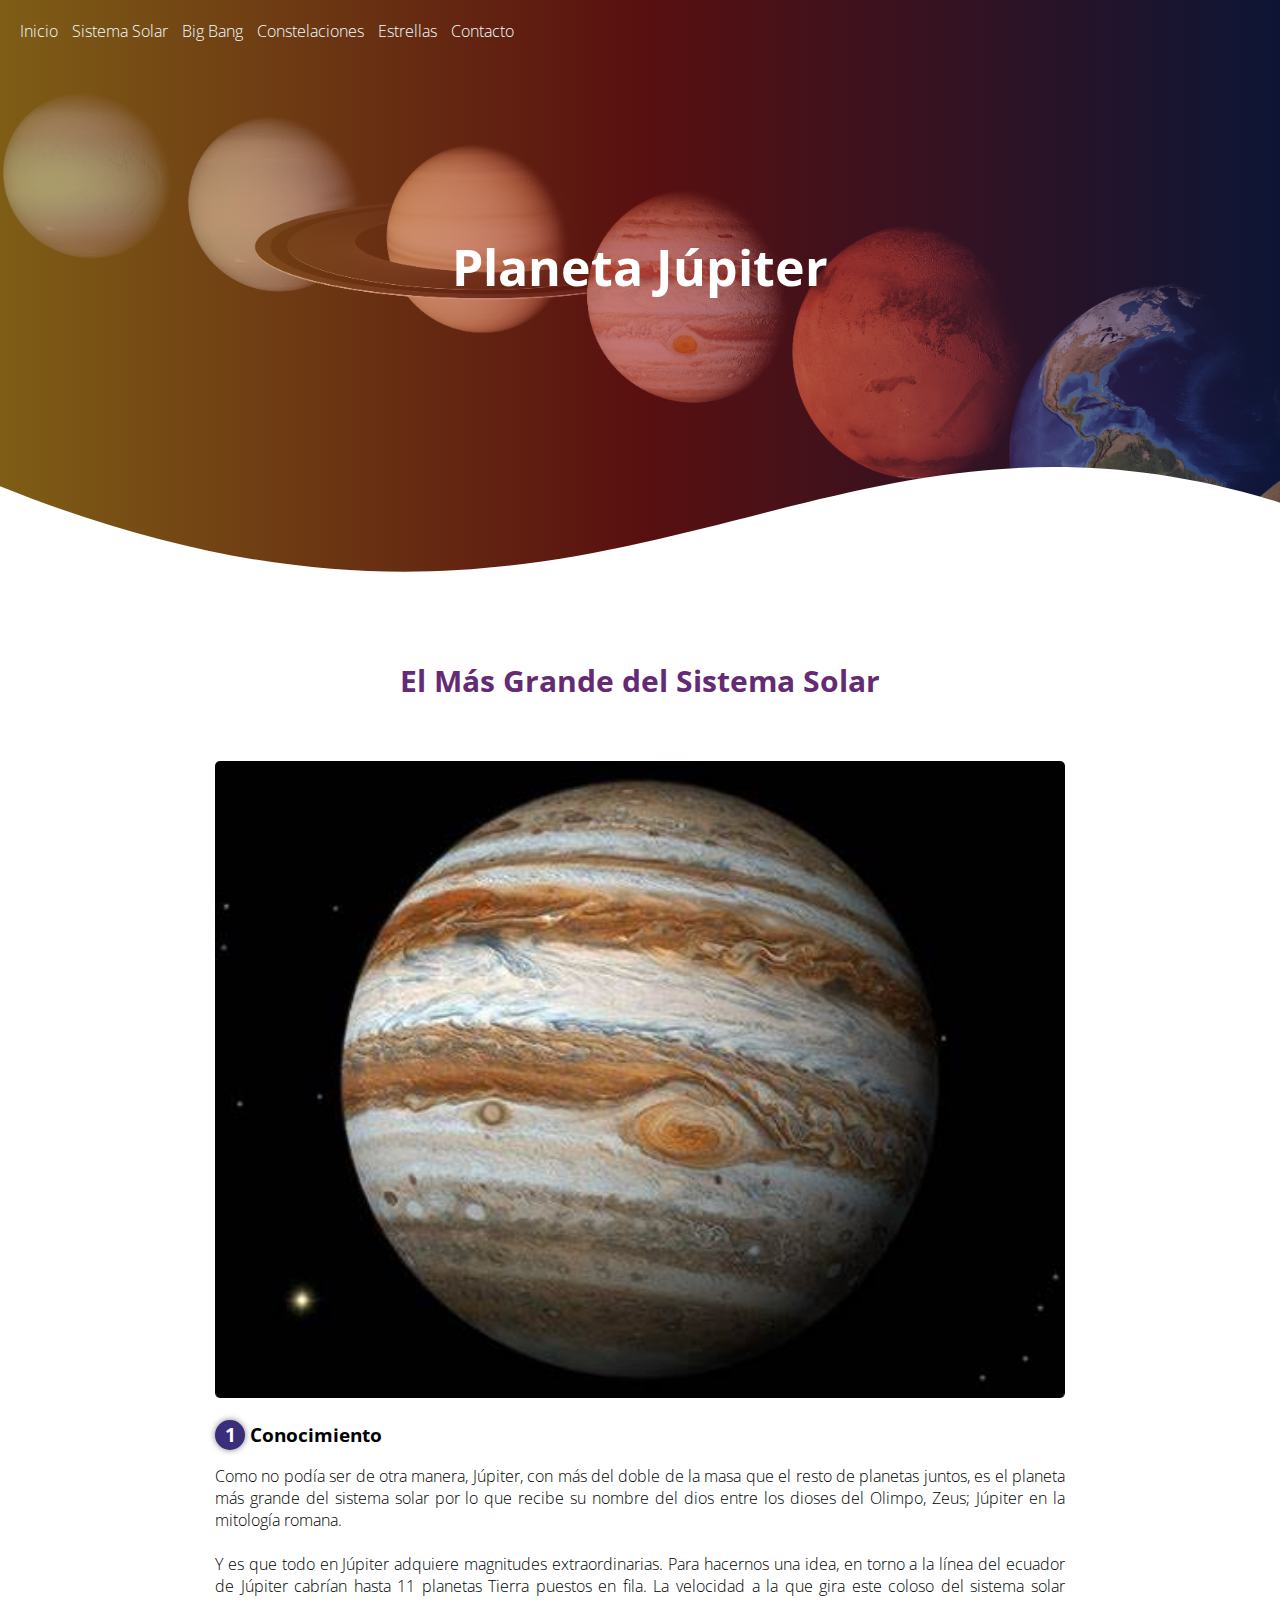
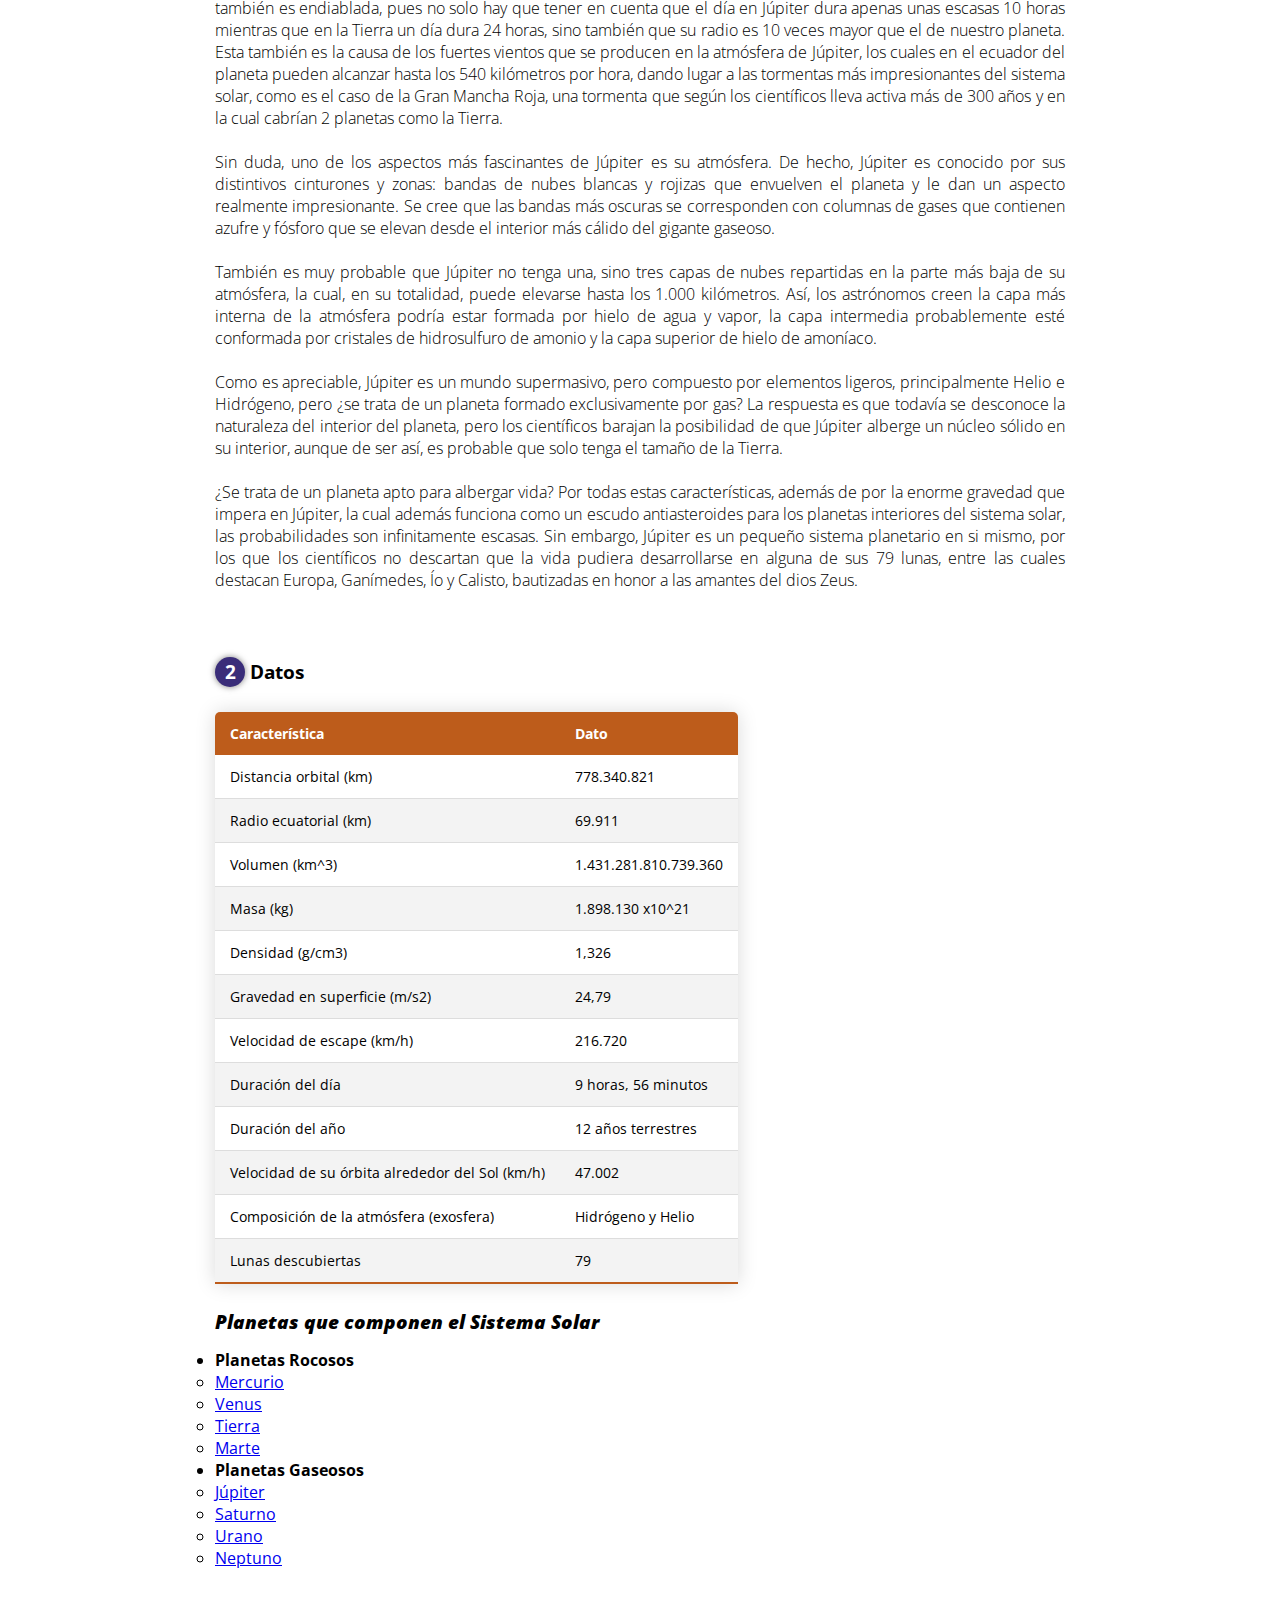
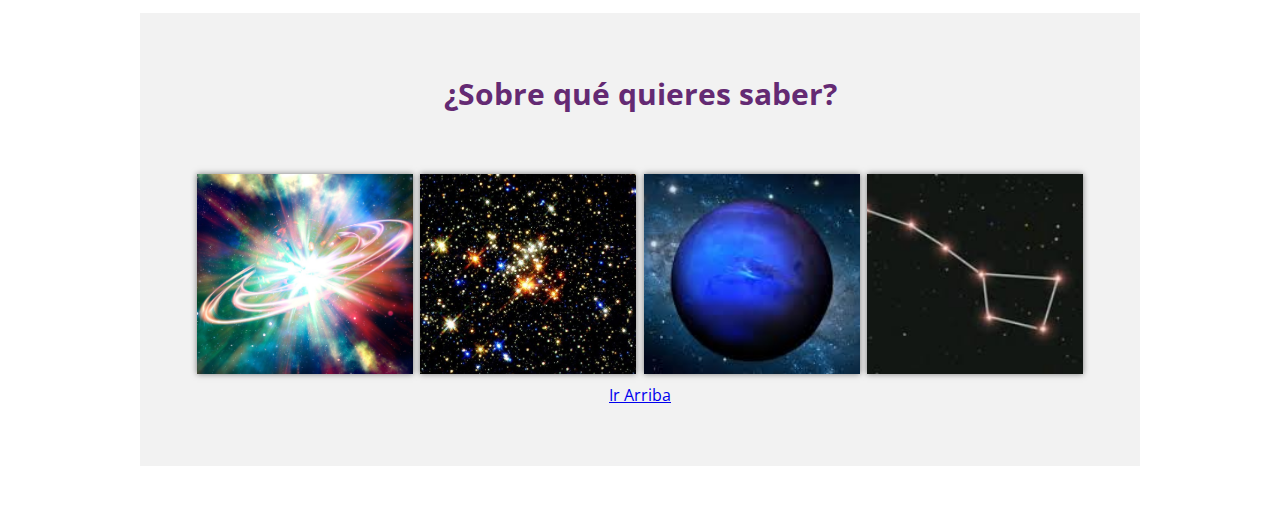
<file: Jupiter.html>
<!DOCTYPE html>
<html lang="es">

<head>
    <meta charset="UTF-8">
    <meta http-equiv="X-UA-Compatible" content="IE=edge">
    <meta name="viewport" content="width=device-width, initial-scale=1.0">
    <title>Jupiter</title>
    <link rel="shortcut icon" href="img/galaxia.png" type="image/x-icon">
    <link rel="stylesheet" href="estilos2.css">
    <link href="https://fonts.googleapis.com/css2?family=Open+Sans:wght@300&display=swap" rel="stylesheet">
</head>

<body>
    <a name="arriba"></a>
    <header>
        
            <nav>
                <a href="index.html">Inicio</a>
                <a href="sistemasolar.html">Sistema Solar</a>
                <a href="bigbang.html">Big Bang</a>
                <a href="Constelaciones.html">Constelaciones</a>
                <a href="Estrellas.html">Estrellas</a>
                <a href="Contacto.html">Contacto</a>
            </nav>
            <section class="textoprincipal">
                <h1>Planeta Júpiter</h1>
                </section>
            <div class="ola" style="height: 150px; overflow: hidden;">
                <svg viewBox="0 0 500 150" preserveAspectRatio="none" style="height: 100%; width: 100%;">
                    <path d="M-0.27,36.03 C240.12,282.73 314.61,-97.19 501.41,53.80 L500.00,150.00 L0.00,150.00 Z"
                        style="stroke: none; fill: rgb(255, 255, 255);">
                    </path>
                </svg>
        
        </div>
    </header>

    <main>
        <section class="contenedor portada">
            <h2 class="titulo">El Más Grande del Sistema Solar</h2>
            <div class="contenedor-portada">
                <img src="img/Jupiter.jpg" alt="" class="imagen-planetas">
                <div class="contenedor-texto">
                    <br>
                    <h3><span>1</span>Conocimiento</h3>
                    <p>Como no podía ser de otra manera, Júpiter, con más del doble de la masa que el resto de planetas juntos, es el planeta más grande del sistema solar por lo que recibe su nombre del dios entre los dioses del Olimpo, Zeus; Júpiter en la mitología romana.<br><br>

                        Y es que todo en Júpiter adquiere magnitudes extraordinarias. Para hacernos una idea, en torno a la línea del ecuador de Júpiter cabrían hasta 11 planetas Tierra puestos en fila. La velocidad a la que gira este coloso del sistema solar también es endiablada, pues no solo hay que tener en cuenta que el día en Júpiter dura apenas unas escasas 10 horas mientras que en la Tierra un día dura 24 horas, sino también que su radio es 10 veces mayor que el de nuestro planeta. Esta también es la causa de los fuertes vientos que se producen en la atmósfera de Júpiter, los cuales en el ecuador del planeta pueden alcanzar hasta los 540 kilómetros por hora, dando lugar a las tormentas más impresionantes del sistema solar, como es el caso de la Gran Mancha Roja, una tormenta que según los científicos lleva activa más de 300 años y en la cual cabrían 2 planetas como la Tierra.<br><br>

                        Sin duda, uno de los aspectos más fascinantes de Júpiter es su atmósfera. De hecho, Júpiter es conocido por sus distintivos cinturones y zonas: bandas de nubes blancas y rojizas que envuelven el planeta y le dan un aspecto realmente impresionante. Se cree que las bandas más oscuras se corresponden con columnas de gases que contienen azufre y fósforo que se elevan desde el interior más cálido del gigante gaseoso.<br><br>

También es muy probable que Júpiter no tenga una, sino tres capas de nubes repartidas en la parte más baja de su atmósfera, la cual, en su totalidad, puede elevarse hasta los 1.000 kilómetros. Así, los astrónomos creen la capa más interna de la atmósfera podría estar formada por hielo de agua y vapor, la capa intermedia probablemente esté conformada por cristales de hidrosulfuro de amonio y la capa superior de hielo de amoníaco.<br><br>

Como es apreciable, Júpiter es un mundo supermasivo, pero compuesto por elementos ligeros, principalmente Helio e Hidrógeno, pero ¿se trata de un planeta formado exclusivamente por gas? La respuesta es que todavía se desconoce la naturaleza del interior del planeta, pero los científicos barajan la posibilidad de que Júpiter alberge un núcleo sólido en su interior, aunque de ser así, es probable que solo tenga el tamaño de la Tierra.<br><br>

¿Se trata de un planeta apto para albergar vida? Por todas estas características, además de por la enorme gravedad que impera en Júpiter, la cual además funciona como un escudo antiasteroides para los planetas interiores del sistema solar, las probabilidades son infinitamente escasas. Sin embargo, Júpiter es un pequeño sistema planetario en si mismo, por los que los científicos no descartan que la vida pudiera desarrollarse en alguna de sus 79 lunas, entre las cuales destacan Europa, Ganímedes, Ío y Calisto, bautizadas en honor a las amantes del dios Zeus.<br><br>
                        <br>
                        <br>
                    </p>
                    <h3><span>2</span>Datos</h3>
                    <p> 
                        <table class="content-table">
                            <thead>
                              <tr>
                                <th>Característica</th>
                                <th>Dato</th>
                            </tr>
                            </thead>
                            <tbody>
                              <tr>
                                <td>Distancia orbital (km)</td>
                                <td>778.340.821</td>
                            </tr>
                              <tr>
                                <td>Radio ecuatorial (km)</td>
                                <td>69.911</td>
                            </tr>
                                  <tr>
                                <td>Volumen (km^3)</td>
                                <td>1.431.281.810.739.360</td>
                            </tr>
                            <tr>
                                <td>Masa (kg)</td>
                                <td>1.898.130 x10^21</td>
                            </tr>
                            <tr>
                                <td>Densidad (g/cm3)</td>
                                <td>1,326</td>
                            </tr>
                            <tr>
                                <td>Gravedad en superficie (m/s2)</td>
                                <td>24,79</td>
                            </tr>
                            <tr>
                                <td>Velocidad de escape (km/h)</td>
                                <td>216.720</td>
                            </tr>
                            <tr>
                                <td>Duración del día</td>
                                <td>9 horas, 56 minutos</td>
                            </tr>
                            <tr>
                                <td>Duración del año</td>
                                <td>12 años terrestres</td>
                            </tr>
                            <tr>
                                <td>Velocidad de su órbita alrededor del Sol (km/h)</td>
                                <td>47.002</td>
                            </tr>
                            <tr>
                                <td>Composición de la atmósfera (exosfera)</td>
                                <td>Hidrógeno y Helio</td>
                            </tr>
                            <tr>
                                <td>Lunas descubiertas</td>
                                <td>79</td>
                            </tr>
                            </tbody>
                          </table>
                        
                        
                    <p>
                    
 <h3><i><b>Planetas que componen el Sistema Solar</b></i></h3>
 
 <ul>
    <li><b>Planetas Rocosos</li></b>
<ul>
        <li> <a href="Mercurio.html">Mercurio</li></a>
        <li><a href="Venus.html">Venus</li></a>
        <li><a href="Tierra.html">Tierra</li></a>
        <li><a href="Marte.html">Marte</li></a>
</ul>
    <li><b>Planetas Gaseosos</li></b>
<ul>
    <li><a href="Jupiter.html">Júpiter</li></a>
    <li><a href="Saturno.html">Saturno</li></a>
    <li><a href="Urano.html">Urano</li></a>
    <li><a href="Neptuno.html">Neptuno</li></a>
</ul>
</ul>
     <br><br>

</div>
            </div>
            
        <section class="navegador">
            <div class="contenedor">
                <h2 class="titulo">¿Sobre qué quieres saber?</h2>
                <div class="galeria">
                    <div class="imagen-galeria">
                        <img src="img/bigbangboton.jpg" alt="">
                        <div class="flotador-galeria">
                            <img src="img/icono.png" alt="">
                            <a href="bigbang.html">
                                <p>Big Bang</p></a>
                        </div>
                    </div>
                    <div class="imagen-galeria">
                        <img src="img/estrellas.jpg" alt="">
                        <div class="flotador-galeria">
                            <img src="img/icono.png" alt="">
                            <a href="Estrellas.html">
                                <p>Estrellas</p></a>
                        </div>
                    </div>
                    <div class="imagen-galeria">
                        <img src="img/planetas.jpg" alt="">
                        <div class="flotador-galeria">
                            <img src="img/icono.png" alt="">
                            <a href="sistemasolar.html"><p>Sistema Solar</p></a>
                        </div>
                    </div>
                    <div class="imagen-galeria">
                        <img src="img/constelaciones.jpg" alt="">
                        <div class="flotador-galeria">
                            <img src="img/icono.png" alt="">
                            <a href="Constelaciones.html">
                                <p>Constelaciones</p></a>
                        </div>
                    </div>
                    <a href="#arriba">Ir Arriba</a>
                </div>
            </div>


        </section>

    </main>
</body>

</html>
</file>
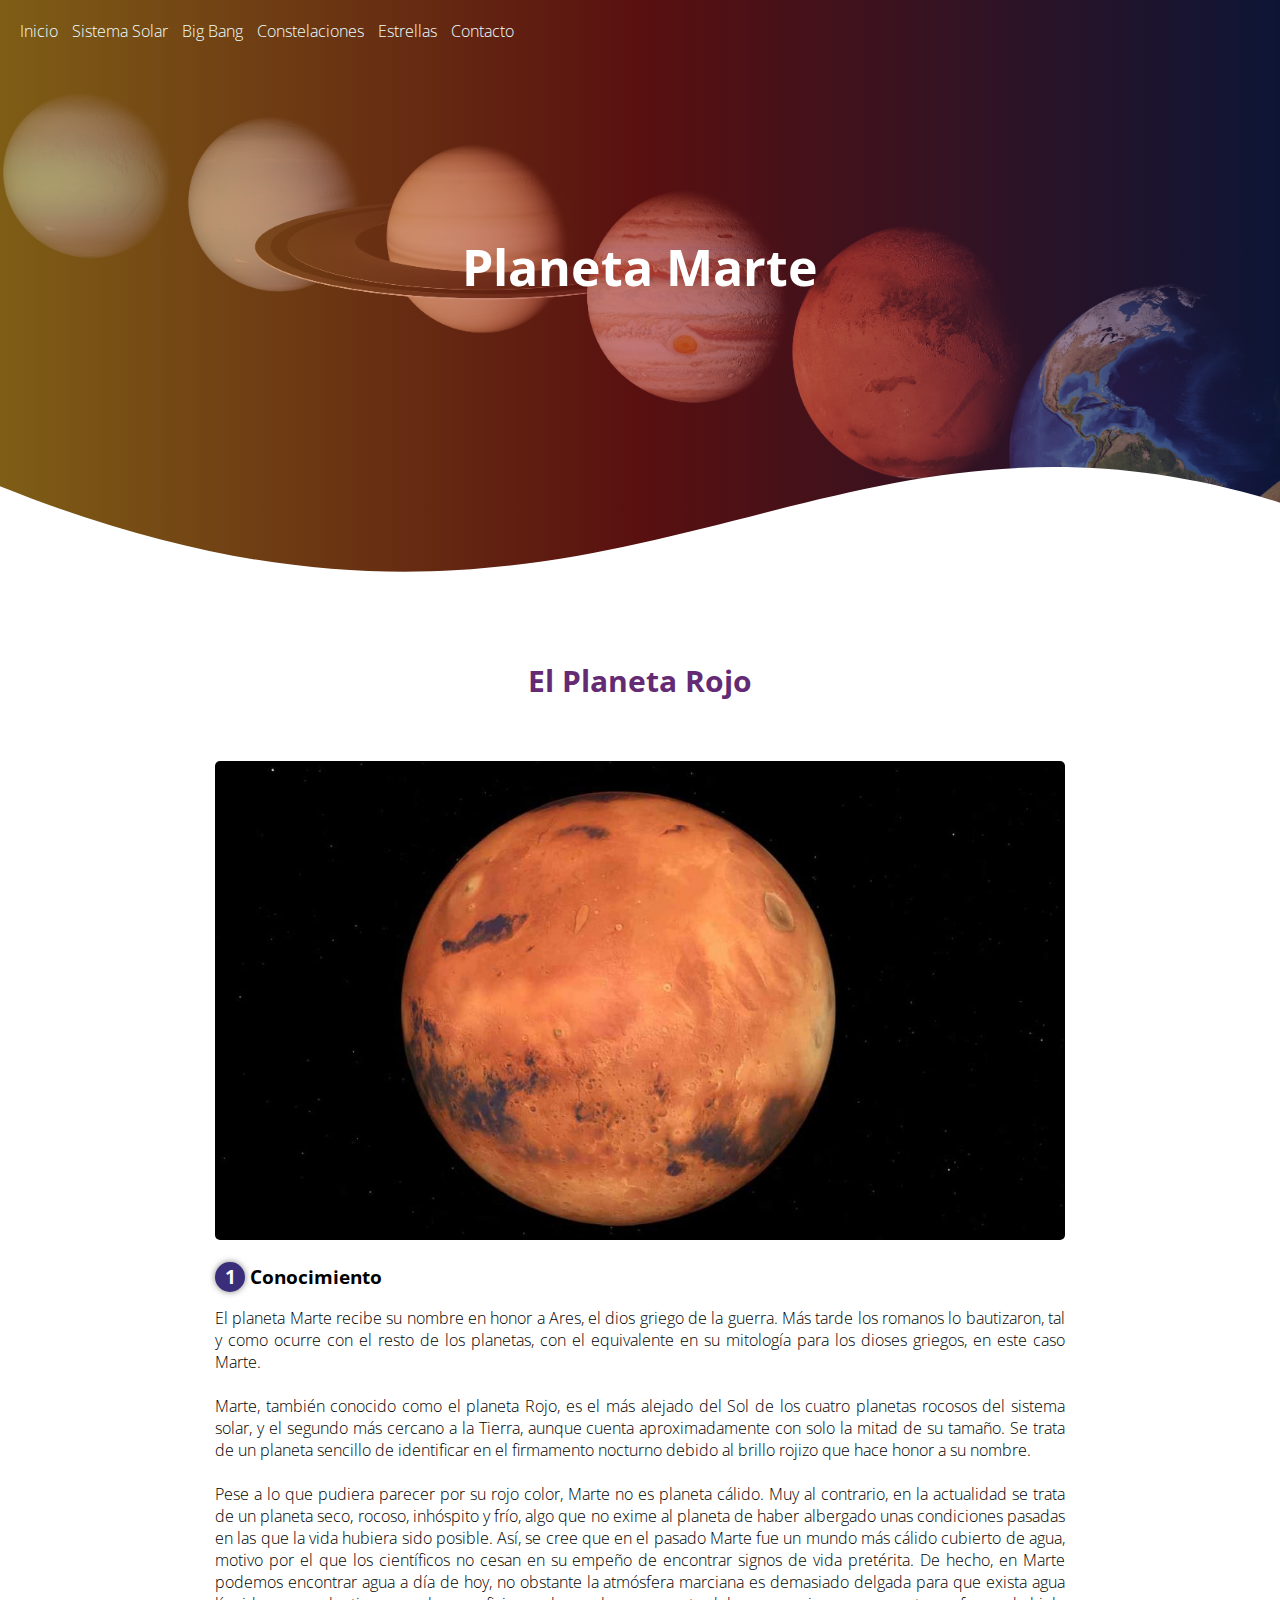
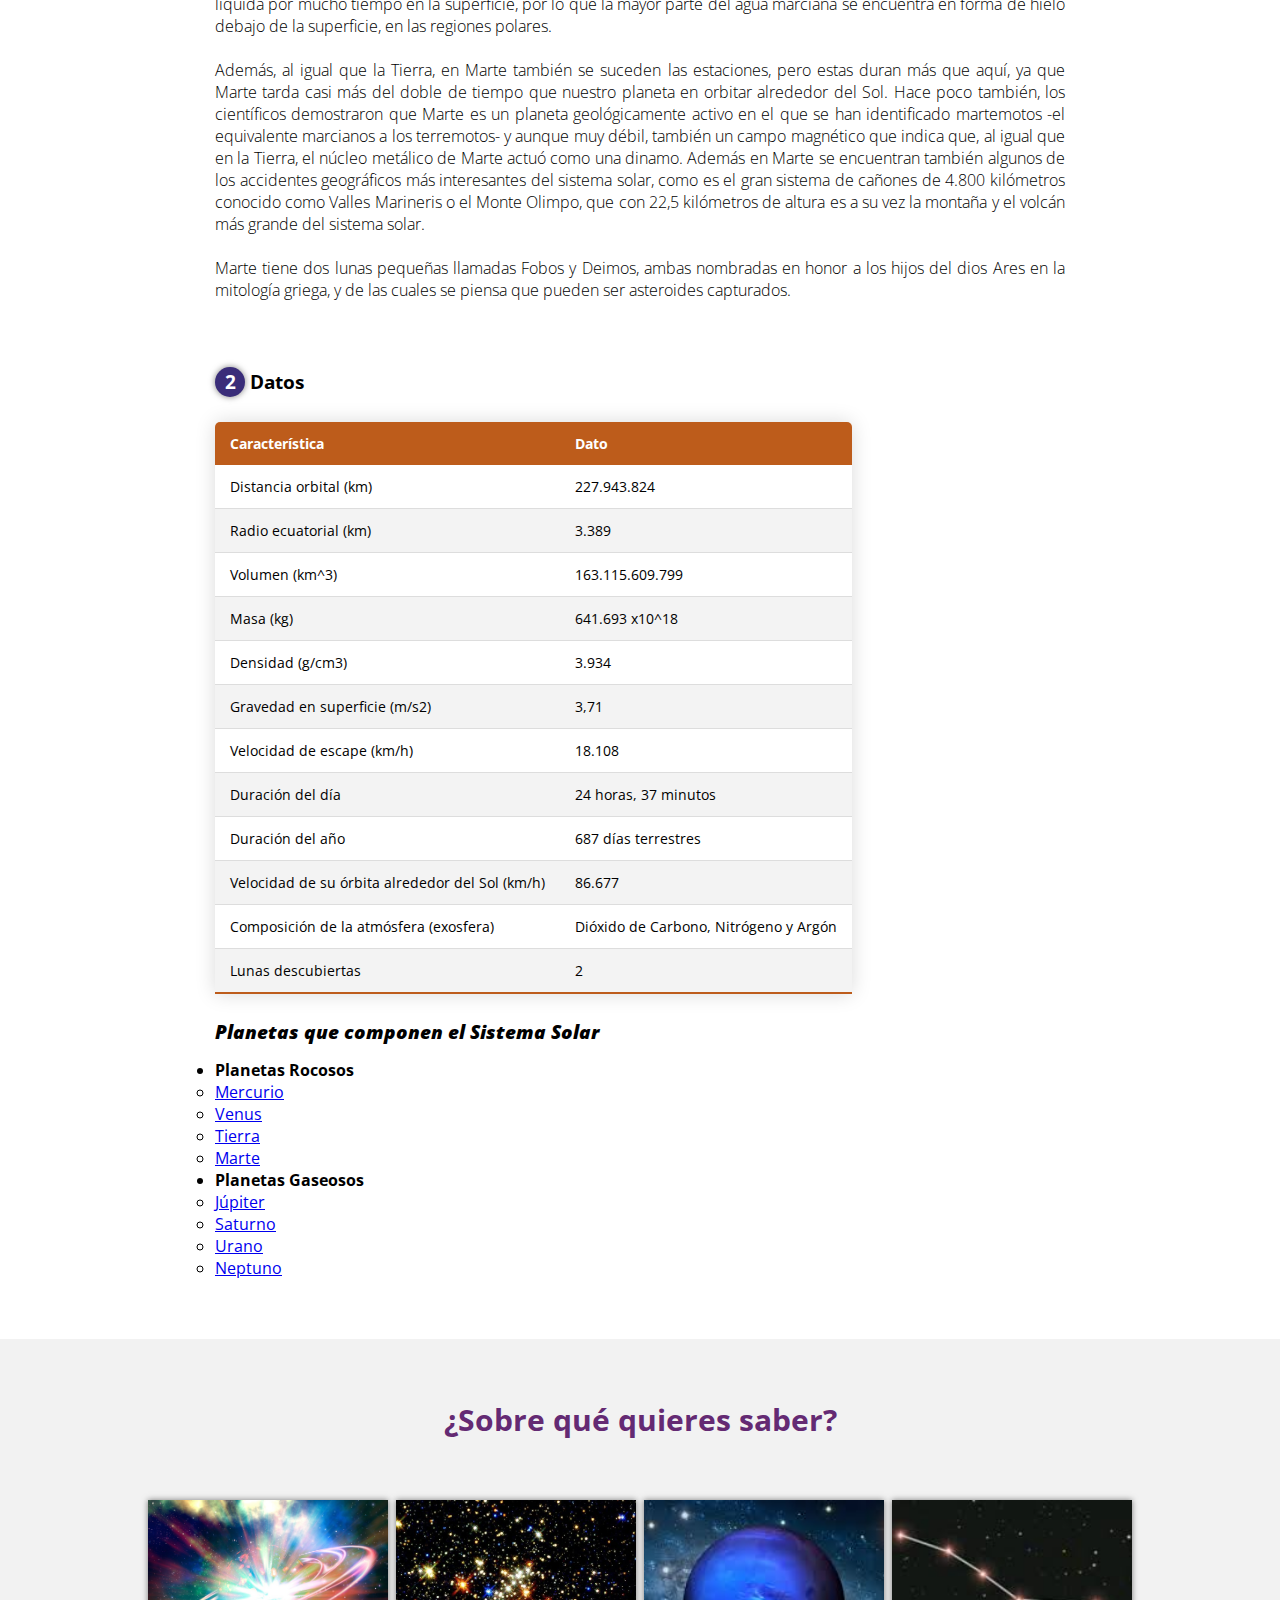
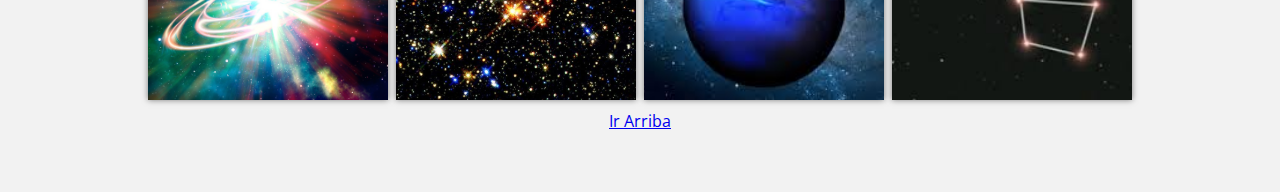
<file: Marte.html>
<!DOCTYPE html>
<html lang="es">

<head>
    <meta charset="UTF-8">
    <meta http-equiv="X-UA-Compatible" content="IE=edge">
    <meta name="viewport" content="width=device-width, initial-scale=1.0">
    <title>Marte</title>
    <link rel="shortcut icon" href="img/galaxia.png" type="image/x-icon">
    <link rel="stylesheet" href="estilos2.css">
    <link href="https://fonts.googleapis.com/css2?family=Open+Sans:wght@300&display=swap" rel="stylesheet">
</head>

<body>
    <a name="arriba"></a>
    <header>
        
            <nav>
                <a href="index.html">Inicio</a>
                <a href="sistemasolar.html">Sistema Solar</a>
                <a href="bigbang.html">Big Bang</a>
                <a href="Constelaciones.html">Constelaciones</a>
                <a href="Estrellas.html">Estrellas</a>
                <a href="Contacto.html">Contacto</a>
            </nav>
            <section class="textoprincipal">
                <h1>Planeta Marte</h1>
                </section>
            <div class="ola" style="height: 150px; overflow: hidden;">
                <svg viewBox="0 0 500 150" preserveAspectRatio="none" style="height: 100%; width: 100%;">
                    <path d="M-0.27,36.03 C240.12,282.73 314.61,-97.19 501.41,53.80 L500.00,150.00 L0.00,150.00 Z"
                        style="stroke: none; fill: rgb(255, 255, 255);">
                    </path>
                </svg>
        
        </div>
    </header>

    <main>
        <section class="contenedor portada">
            <h2 class="titulo">El Planeta Rojo</h2>
            <div class="contenedor-portada">
                <img src="img/Marte.jpg" alt="" class="imagen-planetas">
                <div class="contenedor-texto">
                    <br>
                    <h3><span>1</span>Conocimiento</h3>
                    <p>El planeta Marte recibe su nombre en honor a Ares, el dios griego de la guerra. Más tarde los romanos lo bautizaron, tal y como ocurre con el resto de los planetas, con el equivalente en su mitología para los dioses griegos, en este caso Marte.<br><br>

                        Marte, también conocido como el planeta Rojo, es el más alejado del Sol de los cuatro planetas rocosos del sistema solar, y el segundo más cercano a la Tierra, aunque cuenta aproximadamente con solo la mitad de su tamaño. Se trata de un planeta sencillo de identificar en el firmamento nocturno debido al brillo rojizo que hace honor a su nombre.<br><br>
                        
                        Pese a lo que pudiera parecer por su rojo color, Marte no es planeta cálido. Muy al contrario, en la actualidad se trata de un planeta seco, rocoso, inhóspito y frío, algo que no exime al planeta de haber albergado unas condiciones pasadas en las que la vida hubiera sido posible. Así, se cree que en el pasado Marte fue un mundo más cálido cubierto de agua, motivo por el que los científicos no cesan en su empeño de encontrar signos de vida pretérita. De hecho, en Marte podemos encontrar agua a día de hoy, no obstante la atmósfera marciana es demasiado delgada para que exista agua líquida por mucho tiempo en la superficie, por lo que la mayor parte del agua marciana se encuentra en forma de hielo debajo de la superficie, en las regiones polares.<br><br>

                        Además, al igual que la Tierra, en Marte también se suceden las estaciones, pero estas duran más que aquí, ya que Marte tarda casi más del doble de tiempo que nuestro planeta en orbitar alrededor del Sol. Hace poco también, los científicos demostraron que Marte es un planeta geológicamente activo en el que se han identificado martemotos -el equivalente marcianos a los terremotos- y aunque muy débil, también un campo magnético que indica que, al igual que en la Tierra, el núcleo metálico de Marte actuó como una dinamo. Además en Marte se encuentran también algunos de los accidentes geográficos más interesantes del sistema solar, como es el gran sistema de cañones de 4.800 kilómetros conocido como Valles Marineris o el Monte Olimpo, que con 22,5 kilómetros de altura es a su vez la montaña y el volcán más grande del sistema solar.<br><br>

Marte tiene dos lunas pequeñas llamadas Fobos y Deimos, ambas nombradas en honor a los hijos del dios Ares en la mitología griega, y de las cuales se piensa que pueden ser asteroides capturados.<br><br>
                        <br>
                        <br>
                    </p>
                    <h3><span>2</span>Datos</h3>
                    <p> 
                        <table class="content-table">
                            <thead>
                              <tr>
                                <th>Característica</th>
                                <th>Dato</th>
                            </tr>
                            </thead>
                            <tbody>
                              <tr>
                                <td>Distancia orbital (km)</td>
                                <td>227.943.824</td>
                            </tr>
                              <tr>
                                <td>Radio ecuatorial (km)</td>
                                <td>3.389</td>
                            </tr>
                                  <tr>
                                <td>Volumen (km^3)</td>
                                <td>163.115.609.799</td>
                            </tr>
                            <tr>
                                <td>Masa (kg)</td>
                                <td>641.693 x10^18</td>
                            </tr>
                            <tr>
                                <td>Densidad (g/cm3)</td>
                                <td>3.934</td>
                            </tr>
                            <tr>
                                <td>Gravedad en superficie (m/s2)</td>
                                <td>3,71</td>
                            </tr>
                            <tr>
                                <td>Velocidad de escape (km/h)</td>
                                <td>18.108</td>
                            </tr>
                            <tr>
                                <td>Duración del día</td>
                                <td>24 horas, 37 minutos</td>
                            </tr>
                            <tr>
                                <td>Duración del año</td>
                                <td>687 días terrestres</td>
                            </tr>
                            <tr>
                                <td>Velocidad de su órbita alrededor del Sol (km/h)</td>
                                <td>86.677</td>
                            </tr>
                            <tr>
                                <td>Composición de la atmósfera (exosfera)</td>
                                <td>Dióxido de Carbono, Nitrógeno y Argón</td>
                            </tr>
                            <tr>
                                <td>Lunas descubiertas</td>
                                <td>2</td>
                            </tr>
                            </tbody>
                          </table>
                        
                        
                    <p>
                    
 <h3><i><b>Planetas que componen el Sistema Solar</b></i></h3>
 
 <ul>
    <li><b>Planetas Rocosos</li></b>
<ul>
        <li> <a href="Mercurio.html">Mercurio</li></a>
        <li><a href="Venus.html">Venus</li></a>
        <li><a href="Tierra.html">Tierra</li></a>
        <li><a href="Marte.html">Marte</li></a>
</ul>
    <li><b>Planetas Gaseosos</li></b>
<ul>
    <li><a href="Jupiter.html">Júpiter</li></a>
    <li><a href="Saturno.html">Saturno</li></a>
    <li><a href="Urano.html">Urano</li></a>
    <li><a href="Neptuno.html">Neptuno</li></a>
</ul>
</ul>
     
                </div>
            </div>
        </section>
        <section class="navegador">
            <div class="contenedor">
                <h2 class="titulo">¿Sobre qué quieres saber?</h2>
                <div class="galeria">
                    <div class="imagen-galeria">
                        <img src="img/bigbangboton.jpg" alt="">
                        <div class="flotador-galeria">
                            <img src="img/icono.png" alt="">
                            <a href="bigbang.html">
                                <p>Big Bang</p></a>
                        </div>
                    </div>
                    <div class="imagen-galeria">
                        <img src="img/estrellas.jpg" alt="">
                        <div class="flotador-galeria">
                            <img src="img/icono.png" alt="">
                            <a href="Estrellas.html">
                                <p>Estrellas</p></a>
                        </div>
                    </div>
                    <div class="imagen-galeria">
                        <img src="img/planetas.jpg" alt="">
                        <div class="flotador-galeria">
                            <img src="img/icono.png" alt="">
                            <a href="sistemasolar.html"><p>Sistema Solar</p></a>
                        </div>
                    </div>
                    <div class="imagen-galeria">
                        <img src="img/constelaciones.jpg" alt="">
                        <div class="flotador-galeria">
                            <img src="img/icono.png" alt="">
                            <a href="Constelaciones.html">
                                <p>Constelaciones</p></a>
                        </div>
                    </div>
                    <a href="#arriba">Ir Arriba</a>
                </div>
            </div>
        </section>

    </main>
</body>

</html>
</file>
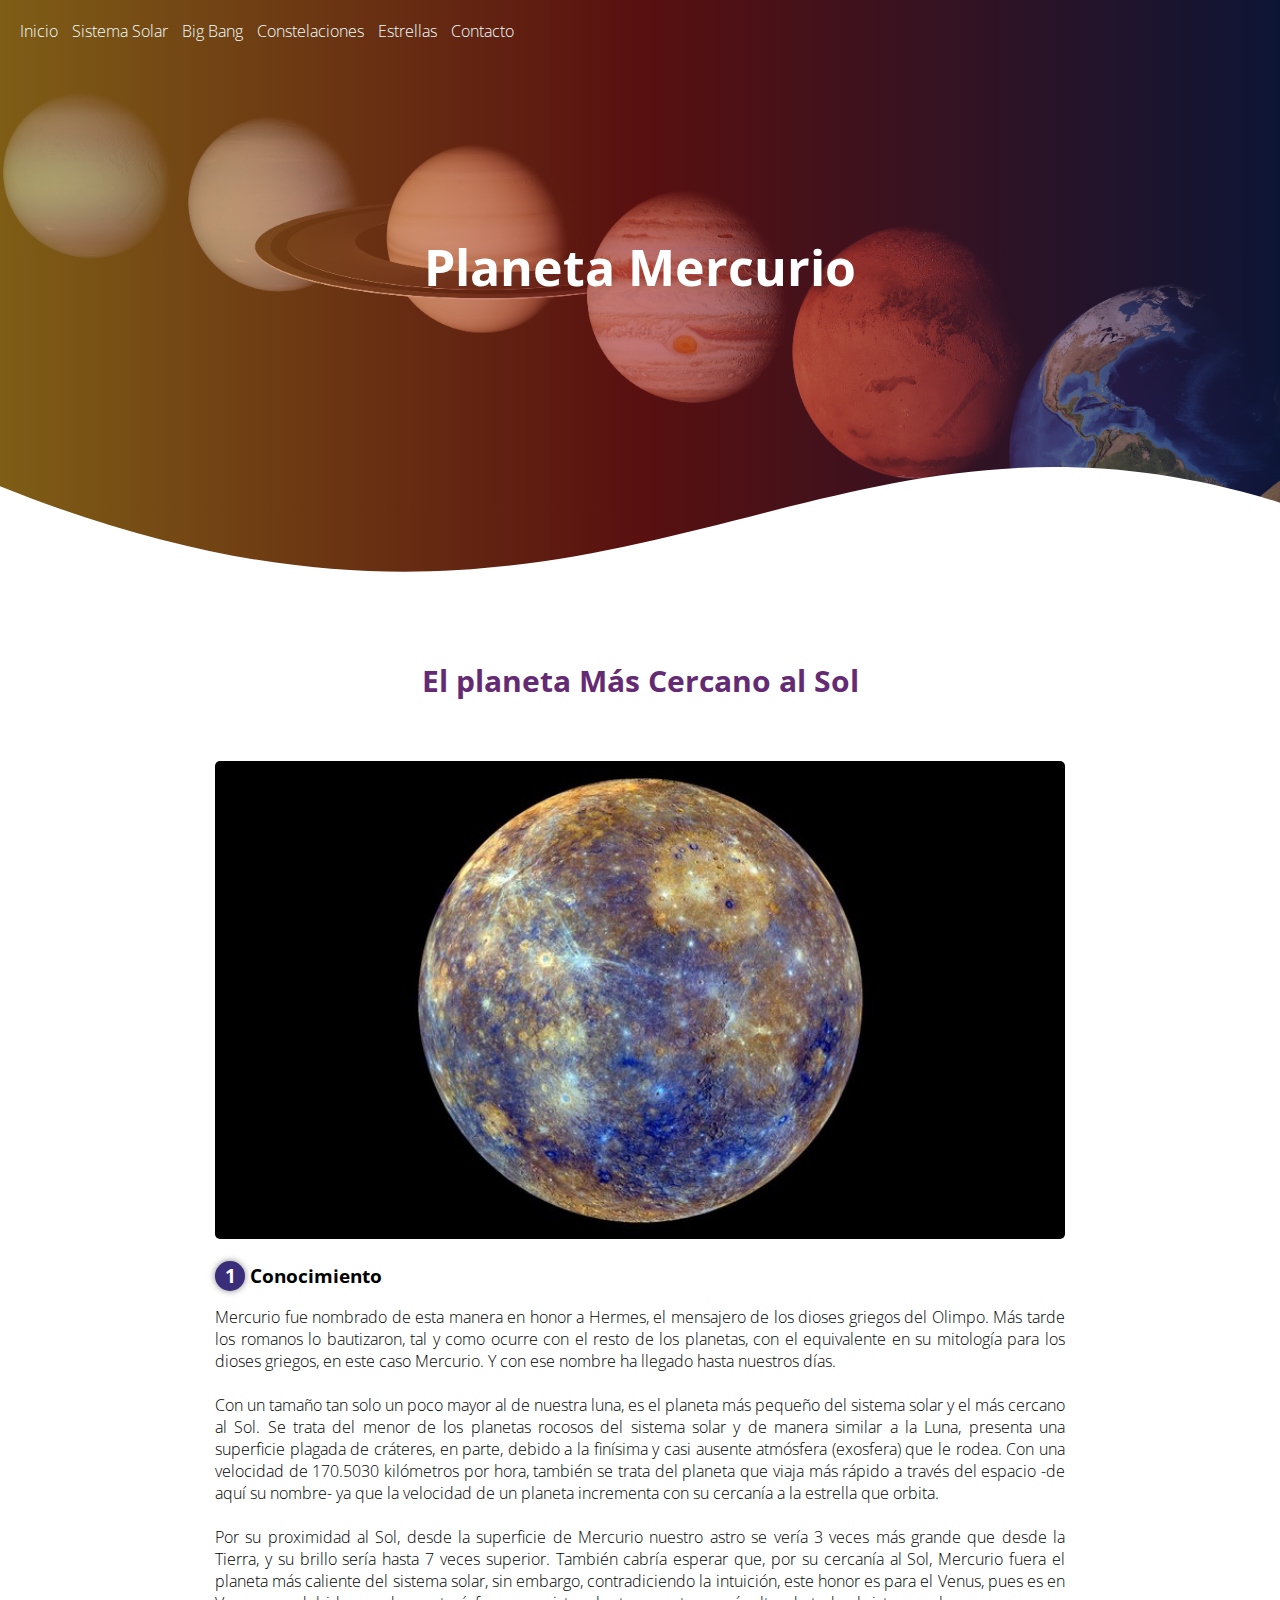
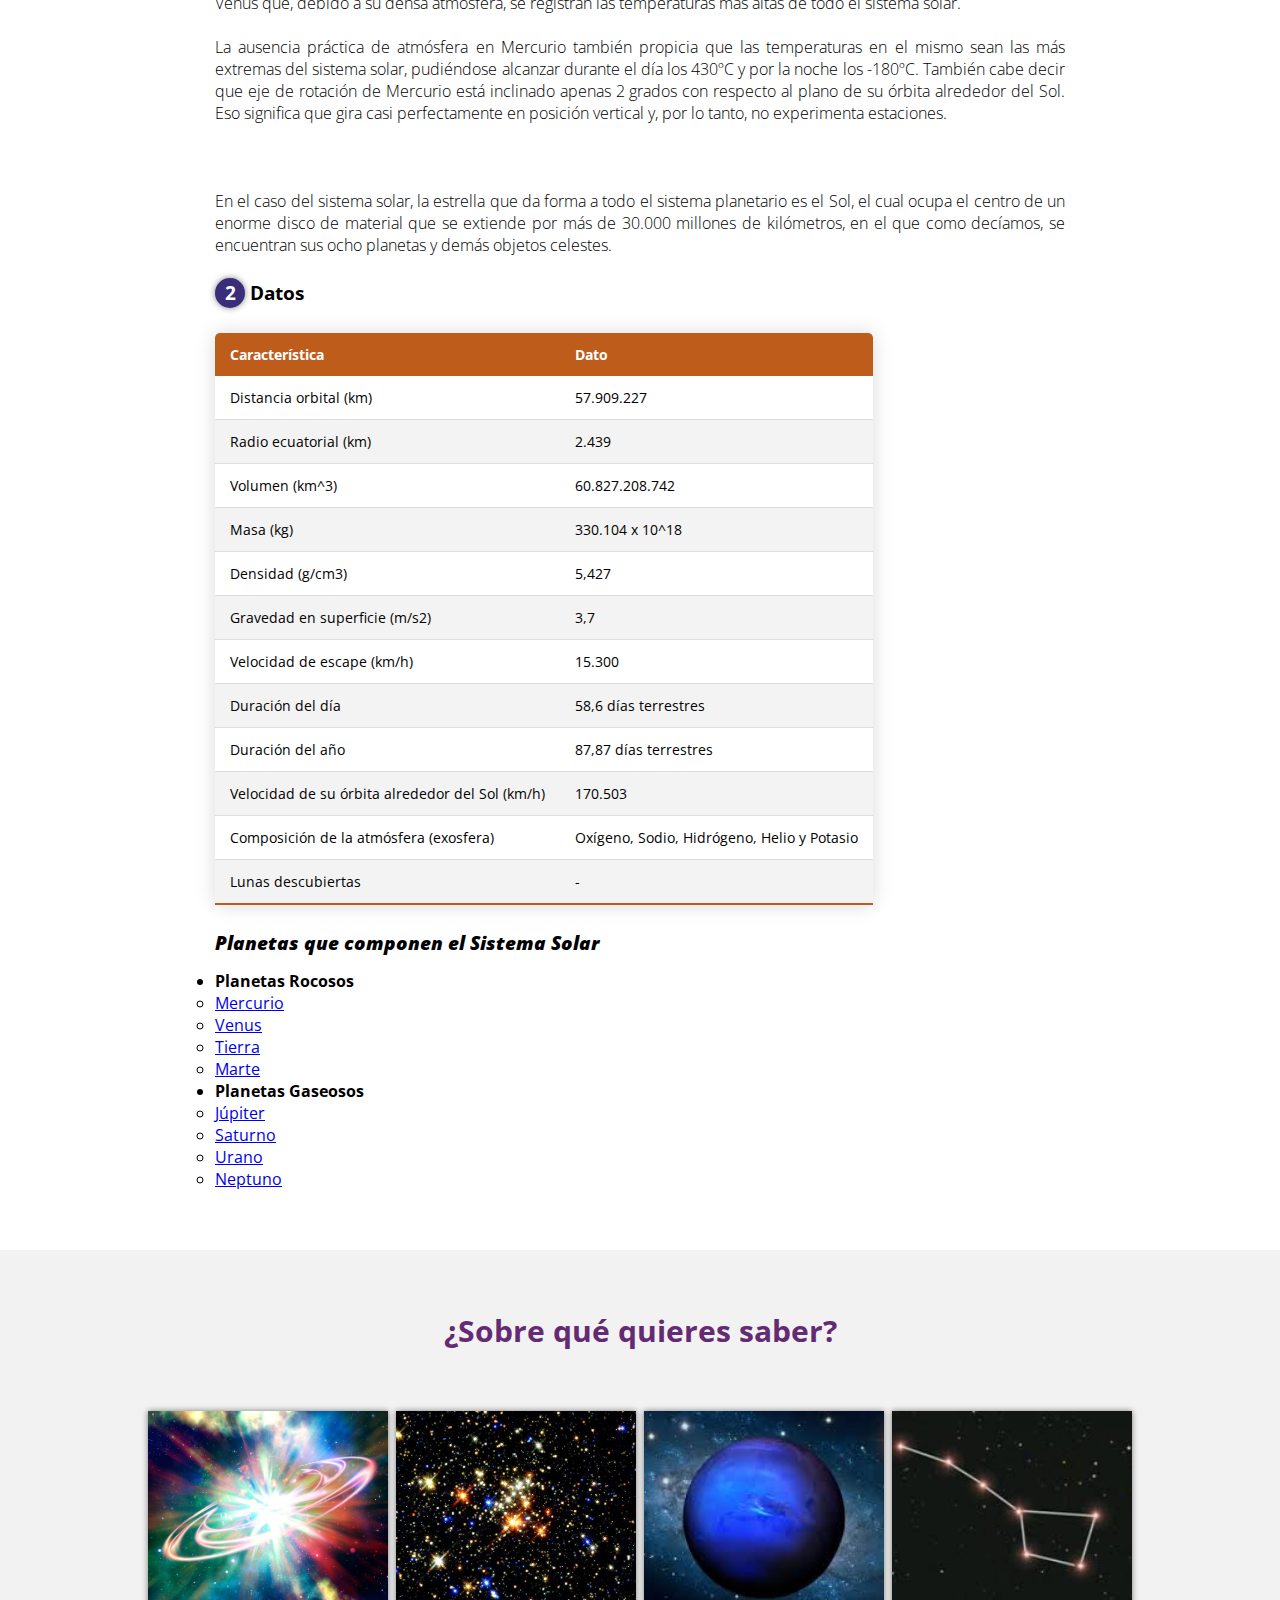
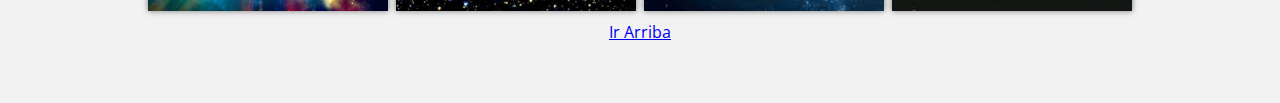
<file: Mercurio.html>
<!DOCTYPE html>
<html lang="es">

<head>
    <meta charset="UTF-8">
    <meta http-equiv="X-UA-Compatible" content="IE=edge">
    <meta name="viewport" content="width=device-width, initial-scale=1.0">
    <title>Mercurio</title>
    <link rel="shortcut icon" href="img/galaxia.png" type="image/x-icon">
    <link rel="stylesheet" href="estilos2.css">
    <link href="https://fonts.googleapis.com/css2?family=Open+Sans:wght@300&display=swap" rel="stylesheet">
</head>

<body>
    <a name="arriba"></a>
    <header>
        
            <nav>
                <a href="index.html">Inicio</a>
                <a href="sistemasolar.html">Sistema Solar</a>
                <a href="bigbang.html">Big Bang</a>
                <a href="Constelaciones.html">Constelaciones</a>
                <a href="Estrellas.html">Estrellas</a>
                <a href="Contacto.html">Contacto</a>
            </nav>
            <section class="textoprincipal">
                <h1>Planeta Mercurio</h1>
                </section>
            <div class="ola" style="height: 150px; overflow: hidden;">
                <svg viewBox="0 0 500 150" preserveAspectRatio="none" style="height: 100%; width: 100%;">
                    <path d="M-0.27,36.03 C240.12,282.73 314.61,-97.19 501.41,53.80 L500.00,150.00 L0.00,150.00 Z"
                        style="stroke: none; fill: rgb(255, 255, 255);">
                    </path>
                </svg>
        
        </div>
    </header>

    <main>
        <section class="contenedor portada">
            <h2 class="titulo">El planeta Más Cercano al Sol</h2>
            <div class="contenedor-portada">
                <img src="img/mercurio.jpg" alt="" class="imagen-planetas">
                <div class="contenedor-texto">
                    <br>
                    <h3><span>1</span>Conocimiento</h3>
                    <p>Mercurio fue nombrado de esta manera en honor a Hermes, el mensajero de los dioses griegos del Olimpo. Más tarde los romanos lo bautizaron, tal y como ocurre con el resto de los planetas, con el equivalente en su mitología para los dioses griegos, en este caso Mercurio. Y con ese nombre ha llegado hasta nuestros días.<br><br>

                        Con un tamaño tan solo un poco mayor al de nuestra luna, es el planeta más pequeño del sistema solar y el más cercano al Sol. Se trata del menor de los planetas rocosos del sistema solar y de manera similar a la Luna, presenta una superficie plagada de cráteres, en parte, debido a la finísima y casi ausente atmósfera (exosfera) que le rodea. Con una velocidad de 170.5030 kilómetros por hora, también se trata del planeta que viaja más rápido a través del espacio -de aquí su nombre- ya que la velocidad de un planeta incrementa con su cercanía a la estrella que orbita.<br><br>
                        
                        Por su proximidad al Sol, desde la superficie de Mercurio nuestro astro se vería 3 veces más grande que desde la Tierra, y su brillo sería hasta 7 veces superior. También cabría esperar que, por su cercanía al Sol, Mercurio fuera el planeta más caliente del sistema solar, sin embargo, contradiciendo la intuición, este honor es para el Venus, pues es en Venus que, debido a su densa atmósfera, se registran las temperaturas más altas de todo el sistema solar.<br><br>
                        
                        La ausencia práctica de atmósfera en Mercurio también propicia que las temperaturas en el mismo sean las más extremas del sistema solar, pudiéndose alcanzar durante el día los 430ºC y por la noche los -180ºC. También cabe decir que eje de rotación de Mercurio está inclinado apenas 2 grados con respecto al plano de su órbita alrededor del Sol. Eso significa que gira casi perfectamente en posición vertical y, por lo tanto, no experimenta estaciones.<br><br>
                        <br>
                        <br>
                        En el caso del sistema solar, la estrella que da forma a todo el sistema planetario es el Sol,
                        el cual ocupa el centro de un enorme disco de material que se extiende por más de 30.000
                        millones de kilómetros, en el que como decíamos, se encuentran sus ocho planetas y demás objetos
                        celestes.
                        <br>
                        <br>
                    </p>
                    <h3><span>2</span>Datos</h3>
                    
                    <p> 
                        <table class="content-table">
                            <thead>
                              <tr>
                                <th>Característica</th>
                                <th>Dato</th>
                            </tr>
                            </thead>
                            <tbody>
                              <tr>
                                <td>Distancia orbital (km)</td>
                                <td>57.909.227</td>
                            </tr>
                              <tr>
                                <td>Radio ecuatorial (km)</td>
                                <td>2.439</td>
                            </tr>
                                  <tr>
                                <td>Volumen (km^3)</td>
                                <td>60.827.208.742</td>
                            </tr>
                            <tr>
                                <td>Masa (kg)</td>
                                <td>330.104 x 10^18</td>
                            </tr>
                            <tr>
                                <td>Densidad (g/cm3)</td>
                                <td>5,427</td>
                            </tr>
                            <tr>
                                <td>Gravedad en superficie (m/s2)</td>
                                <td>3,7</td>
                            </tr>
                            <tr>
                                <td>Velocidad de escape (km/h)</td>
                                <td>15.300</td>
                            </tr>
                            <tr>
                                <td>Duración del día</td>
                                <td>58,6 días terrestres</td>
                            </tr>
                            <tr>
                                <td>Duración del año</td>
                                <td>87,87 días terrestres</td>
                            </tr>
                            <tr>
                                <td>Velocidad de su órbita alrededor del Sol (km/h)</td>
                                <td>170.503</td>
                            </tr>
                            <tr>
                                <td>Composición de la atmósfera (exosfera)</td>
                                <td>Oxígeno, Sodio, Hidrógeno, Helio y Potasio</td>
                            </tr>
                            <tr>
                                <td>Lunas descubiertas</td>
                                <td>-</td>
                            </tr>
                            </tbody>
                          </table>
                        
                        
                    <p>
                    
 <h3><i><b>Planetas que componen el Sistema Solar</b></i></h3>
 
 <ul>
    <li><b>Planetas Rocosos</li></b>
<ul>
        <li> <a href="Mercurio.html">Mercurio</li></a>
        <li> <a href="Venus.html">Venus</li></a>
        <li><a href="Tierra.html">Tierra</li></a>
        <li><a href="Marte.html">Marte</li></a>
</ul>
    <li><b>Planetas Gaseosos</li></b>
<ul>
    <li><a href="Jupiter.html">Júpiter</li></a>
    <li><a href="Saturno.html">Saturno</li></a>
    <li><a href="Urano.html">Urano</li></a>
    <li><a href="Neptuno.html">Neptuno</li></a>
</ul>
</ul>
     
                </div>
            </div>
        </section>
        <section class="navegador">
            <div class="contenedor">
                <h2 class="titulo">¿Sobre qué quieres saber?</h2>
                <div class="galeria">
                    <div class="imagen-galeria">
                        <img src="img/bigbangboton.jpg" alt="">
                        <div class="flotador-galeria">
                            <img src="img/icono.png" alt="">
                            <a href="bigbang.html">
                                <p>Big Bang</p></a>
                        </div>
                    </div>
                    <div class="imagen-galeria">
                        <img src="img/estrellas.jpg" alt="">
                        <div class="flotador-galeria">
                            <img src="img/icono.png" alt="">
                            <a href="Estrellas.html">
                                <p>Estrellas</p></a>
                        </div>
                    </div>
                    <div class="imagen-galeria">
                        <img src="img/planetas.jpg" alt="">
                        <div class="flotador-galeria">
                            <img src="img/icono.png" alt="">
                            <a href="./sistemasolar.html"><p>Sistema Solar</p></a>
                        </div>
                    </div>
                    <div class="imagen-galeria">
                        <img src="img/constelaciones.jpg" alt="">
                        <div class="flotador-galeria">
                            <img src="img/icono.png" alt="">
                            <a href="Constelaciones.html">
                                <p>Constelaciones</p></a>
                        </div>
                    </div>
                    <a href="#arriba">Ir Arriba</a>
                </div>
            </div>
        </section>

    </main>
</body>

</html>
</file>
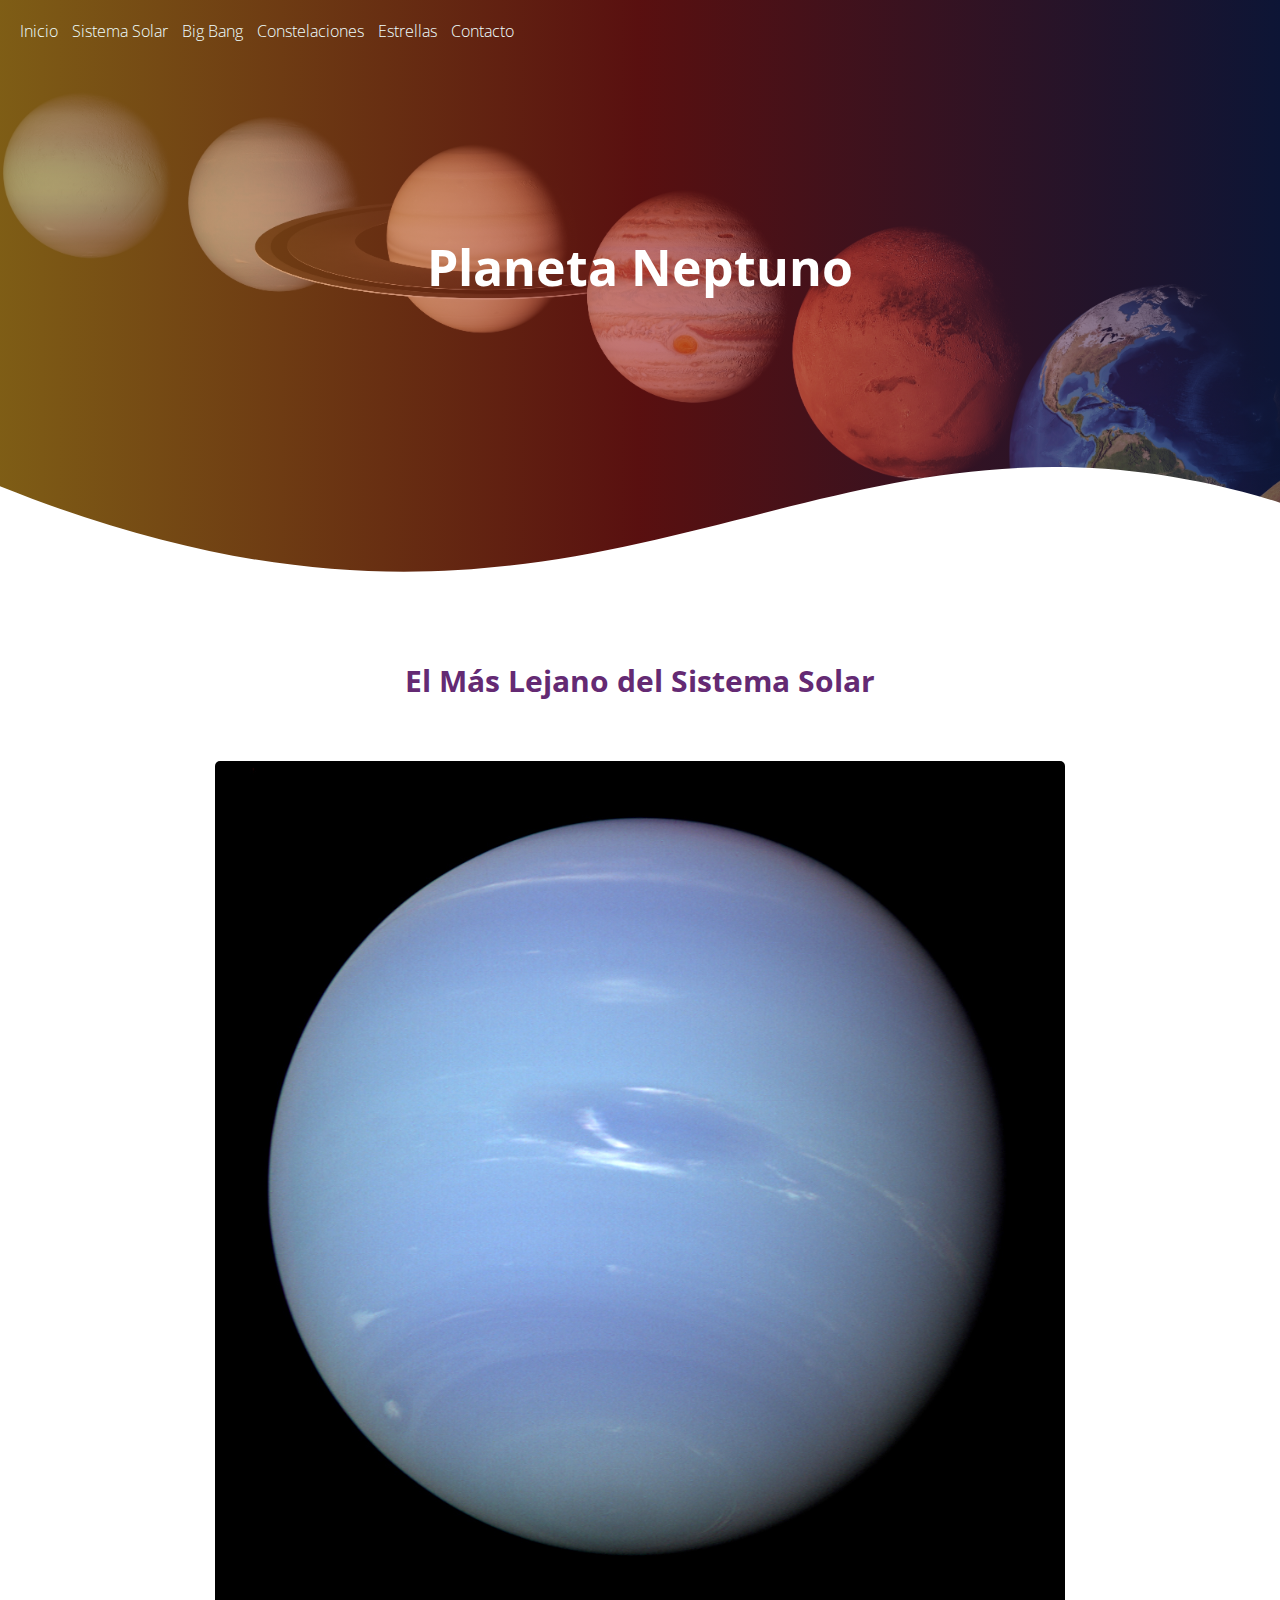
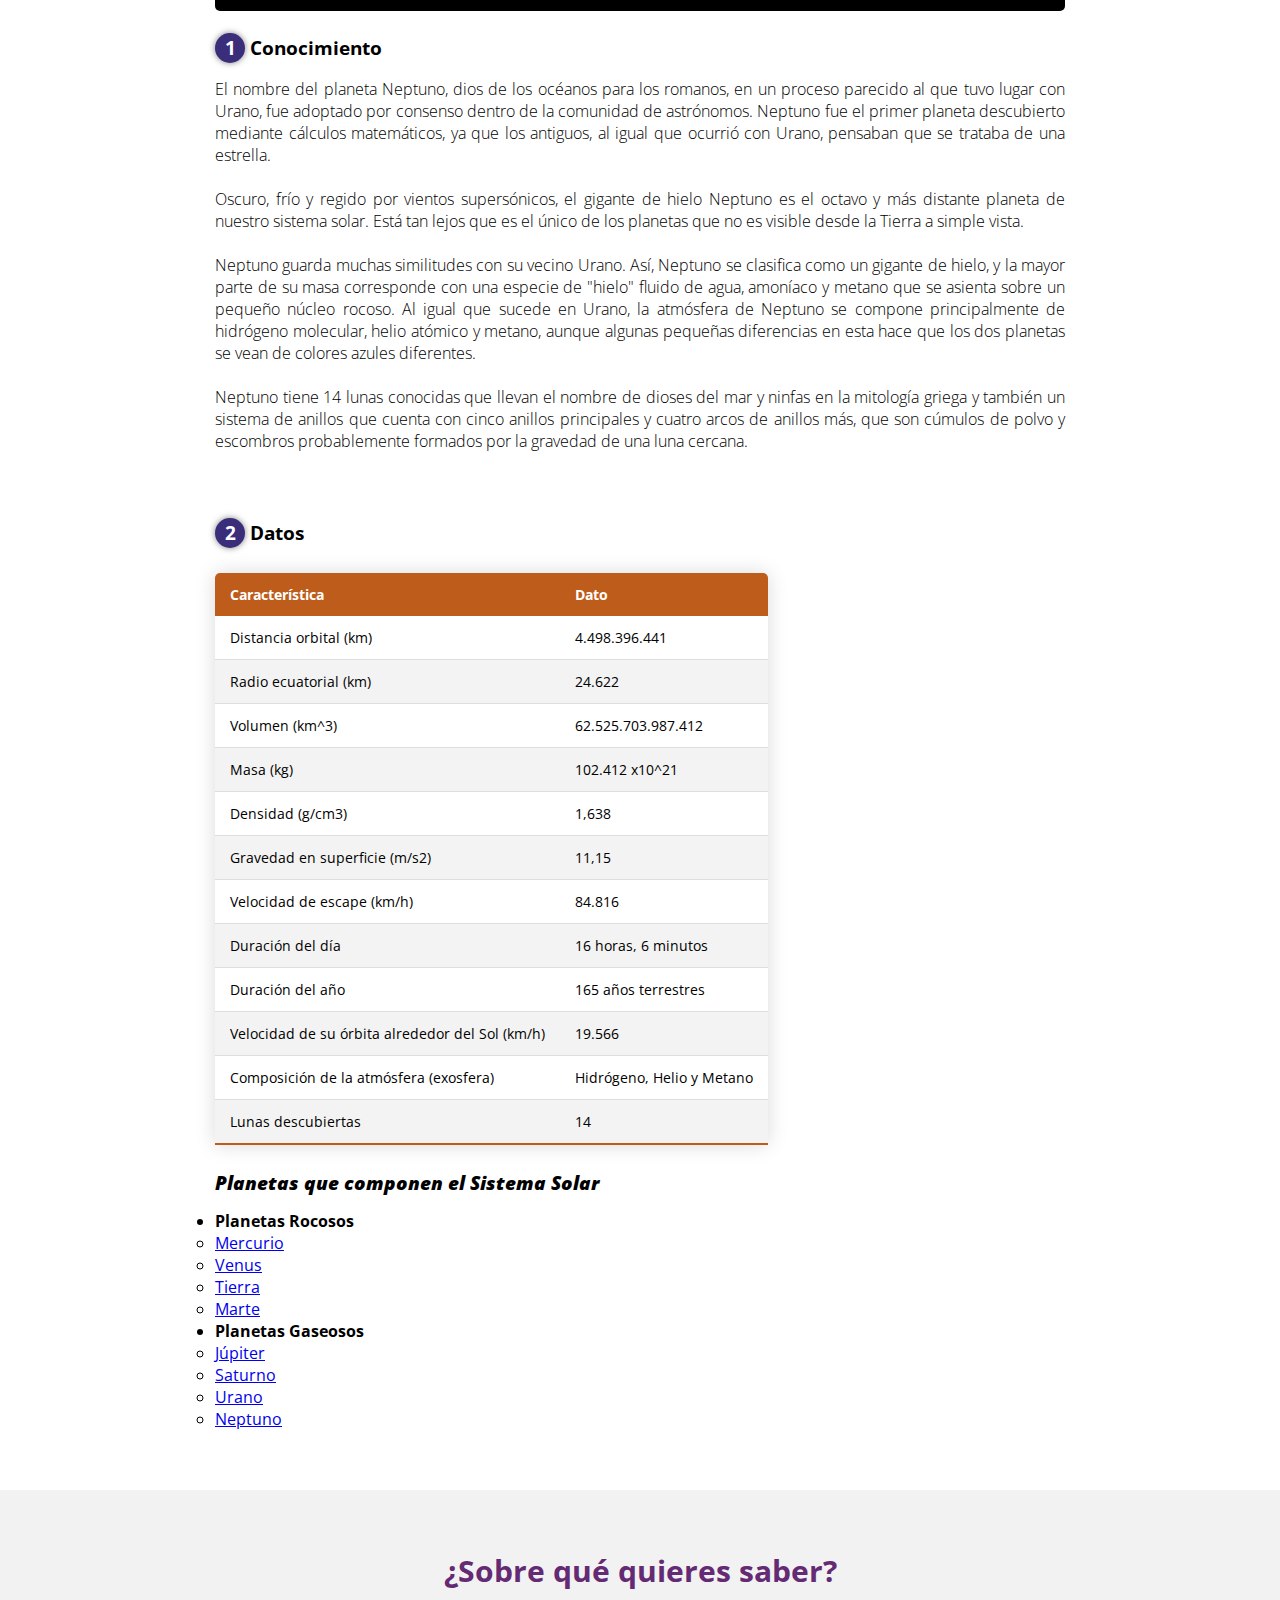
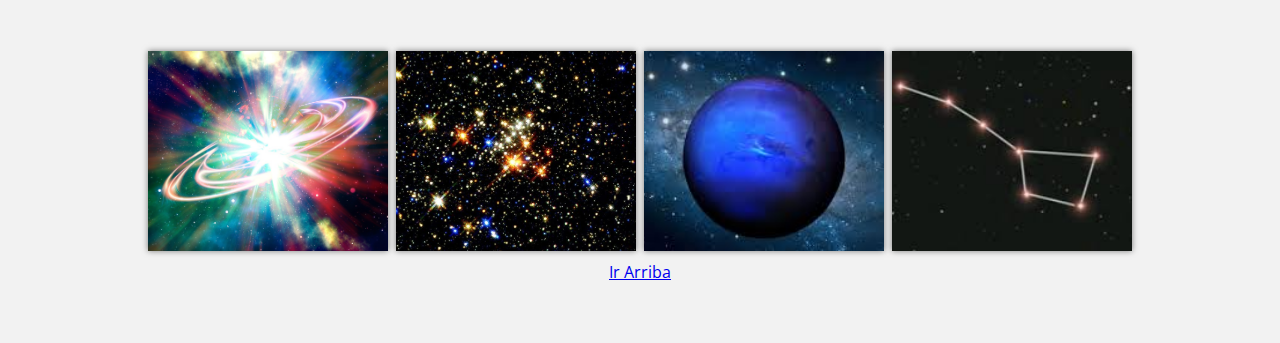
<file: Neptuno.html>
<!DOCTYPE html>
<html lang="es">

<head>
    <meta charset="UTF-8">
    <meta http-equiv="X-UA-Compatible" content="IE=edge">
    <meta name="viewport" content="width=device-width, initial-scale=1.0">
    <title>Neptuno</title>
    <link rel="shortcut icon" href="img/galaxia.png" type="image/x-icon">
    <link rel="stylesheet" href="estilos2.css">
    <link href="https://fonts.googleapis.com/css2?family=Open+Sans:wght@300&display=swap" rel="stylesheet">
</head>

<body>
    <a name="arriba"></a>
    <header>
        
            <nav>
                <a href="index.html">Inicio</a>
                <a href="sistemasolar.html">Sistema Solar</a>
                <a href="bigbang.html">Big Bang</a>
                <a href="Constelaciones.html">Constelaciones</a>
                <a href="Estrellas.html">Estrellas</a>
                <a href="Contacto.html">Contacto</a>
            </nav>
            <section class="textoprincipal">
                <h1>Planeta Neptuno</h1>
                </section>
            <div class="ola" style="height: 150px; overflow: hidden;">
                <svg viewBox="0 0 500 150" preserveAspectRatio="none" style="height: 100%; width: 100%;">
                    <path d="M-0.27,36.03 C240.12,282.73 314.61,-97.19 501.41,53.80 L500.00,150.00 L0.00,150.00 Z"
                        style="stroke: none; fill: rgb(255, 255, 255);">
                    </path>
                </svg>
        
        </div>
    </header>

    <main>
        <section class="contenedor portada">
            <h2 class="titulo">El Más Lejano del Sistema Solar</h2>
            <div class="contenedor-portada">
                <img src="img/Neptun.jpg" alt="" class="imagen-planetas">
                <div class="contenedor-texto">
                    <br>
                    <h3><span>1</span>Conocimiento</h3>
                    <p>El nombre del planeta Neptuno, dios de los océanos para los romanos, en un proceso parecido al que tuvo lugar con Urano, fue adoptado por consenso dentro de la comunidad de astrónomos. Neptuno fue el primer planeta descubierto mediante cálculos matemáticos, ya que los antiguos, al igual que ocurrió con Urano, pensaban que se trataba de una estrella.<br><br>

                        Oscuro, frío y regido por vientos supersónicos, el gigante de hielo Neptuno es el octavo y más distante planeta de nuestro sistema solar. Está tan lejos que es el único de los planetas que no es visible desde la Tierra a simple vista.<br><br>
                        
                        Neptuno guarda muchas similitudes con su vecino Urano. Así, Neptuno se clasifica como un gigante de hielo, y la mayor parte de su masa corresponde con una especie de "hielo" fluido de agua, amoníaco y metano que se asienta sobre un pequeño núcleo rocoso. Al igual que sucede en Urano, la atmósfera de Neptuno se compone principalmente de hidrógeno molecular, helio atómico y metano, aunque algunas pequeñas diferencias en esta hace que los dos planetas se vean de colores azules diferentes.<br><br>
                        
                        Neptuno tiene 14 lunas conocidas que llevan el nombre de dioses del mar y ninfas en la mitología griega y también un sistema de anillos que cuenta con cinco anillos principales y cuatro arcos de anillos más, que son cúmulos de polvo y escombros probablemente formados por la gravedad de una luna cercana.<br><br>
                        <br>
                        <br>
                    </p>
                    <h3><span>2</span>Datos</h3>
                    <p> 
                        <table class="content-table">
                            <thead>
                              <tr>
                                <th>Característica</th>
                                <th>Dato</th>
                            </tr>
                            </thead>
                            <tbody>
                              <tr>
                                <td>Distancia orbital (km)</td>
                                <td>4.498.396.441</td>
                            </tr>
                              <tr>
                                <td>Radio ecuatorial (km)</td>
                                <td>24.622</td>
                            </tr>
                                  <tr>
                                <td>Volumen (km^3)</td>
                                <td>62.525.703.987.412</td>
                            </tr>
                            <tr>
                                <td>Masa (kg)</td>
                                <td>102.412 x10^21</td>
                            </tr>
                            <tr>
                                <td>Densidad (g/cm3)</td>
                                <td>1,638</td>
                            </tr>
                            <tr>
                                <td>Gravedad en superficie (m/s2)</td>
                                <td>11,15</td>
                            </tr>
                            <tr>
                                <td>Velocidad de escape (km/h)</td>
                                <td>84.816</td>
                            </tr>
                            <tr>
                                <td>Duración del día</td>
                                <td>16 horas, 6 minutos</td>
                            </tr>
                            <tr>
                                <td>Duración del año</td>
                                <td>165 años terrestres</td>
                            </tr>
                            <tr>
                                <td>Velocidad de su órbita alrededor del Sol (km/h)</td>
                                <td>19.566</td>
                            </tr>
                            <tr>
                                <td>Composición de la atmósfera (exosfera)</td>
                                <td>Hidrógeno, Helio y Metano</td>
                            </tr>
                            <tr>
                                <td>Lunas descubiertas</td>
                                <td>14</td>
                            </tr>
                            </tbody>
                          </table>
                        
                        
                    <p>
                    
 <h3><i><b>Planetas que componen el Sistema Solar</b></i></h3>
 
 <ul>
    <li><b>Planetas Rocosos</li></b>
<ul>
        <li> <a href="Mercurio.html">Mercurio</li></a>
        <li><a href="Venus.html">Venus</li></a>
        <li><a href="Tierra.html">Tierra</li></a>
        <li><a href="Marte.html">Marte</li></a>
</ul>
    <li><b>Planetas Gaseosos</li></b>
<ul>
    <li><a href="Jupiter.html">Júpiter</li></a>
    <li><a href="Saturno.html">Saturno</li></a>
    <li><a href="Urano.html">Urano</li></a>
    <li><a href="Neptuno.html">Neptuno</li></a>
</ul>
</ul>
     
                </div>
            </div>
        </section>
        <section class="navegador">
            <div class="contenedor">
                <h2 class="titulo">¿Sobre qué quieres saber?</h2>
                <div class="galeria">
                    <div class="imagen-galeria">
                        <img src="img/bigbangboton.jpg" alt="">
                        <div class="flotador-galeria">
                            <img src="img/icono.png" alt="">
                            <a href="bigbang.html">
                                <p>Big Bang</p></a>
                        </div>
                    </div>
                    <div class="imagen-galeria">
                        <img src="img/estrellas.jpg" alt="">
                        <div class="flotador-galeria">
                            <img src="img/icono.png" alt="">
                            <a href="Estrellas.html">
                                <p>Estrellas</p></a>
                        </div>
                    </div>
                    <div class="imagen-galeria">
                        <img src="img/planetas.jpg" alt="">
                        <div class="flotador-galeria">
                            <img src="img/icono.png" alt="">
                            <a href="sistemasolar.html"><p>Sistema Solar</p></a>
                        </div>
                    </div>
                    <div class="imagen-galeria">
                        <img src="img/constelaciones.jpg" alt="">
                        <div class="flotador-galeria">
                            <img src="img/icono.png" alt="">
                            <a href="Constelaciones.html">
                                <p>Constelaciones</p></a>
                        </div>
                    </div>
                    <a href="#arriba">Ir Arriba</a>
                </div>
            </div>
        </section>

    </main>
</body>

</html>
</file>
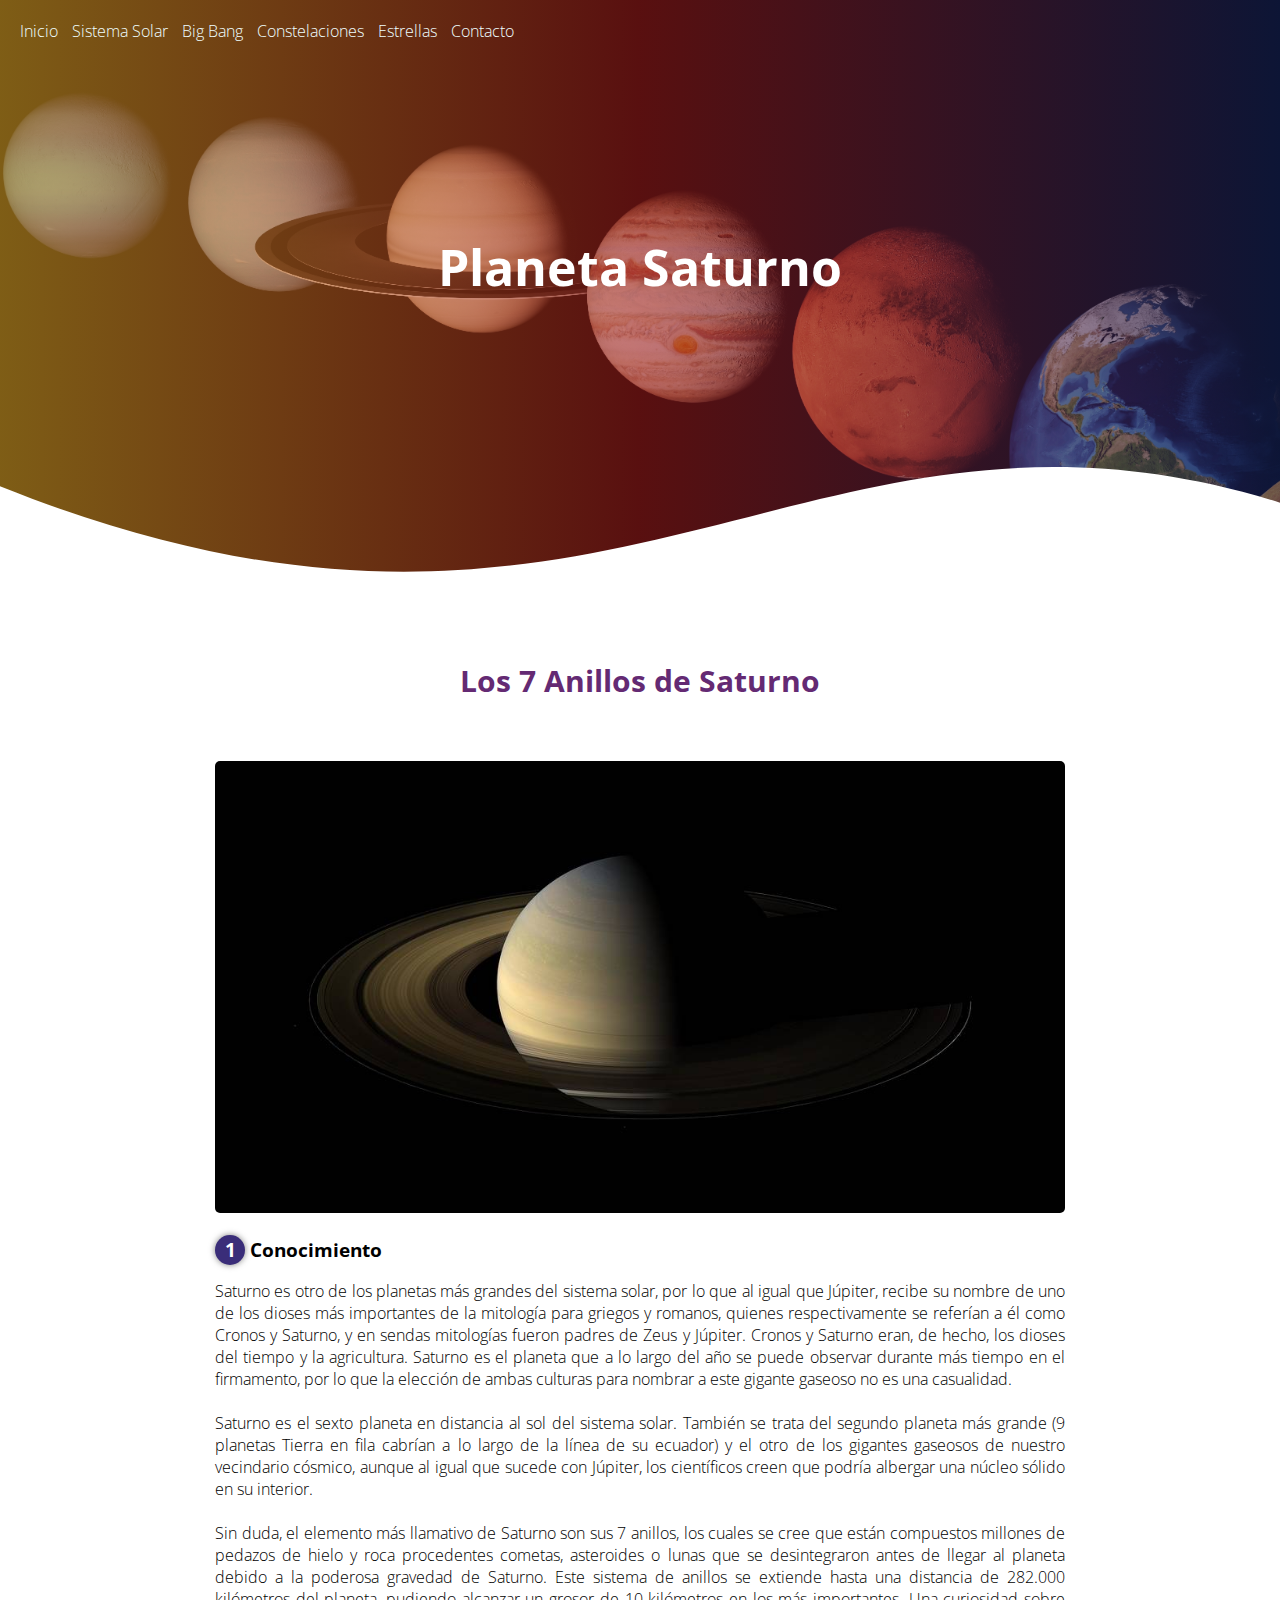
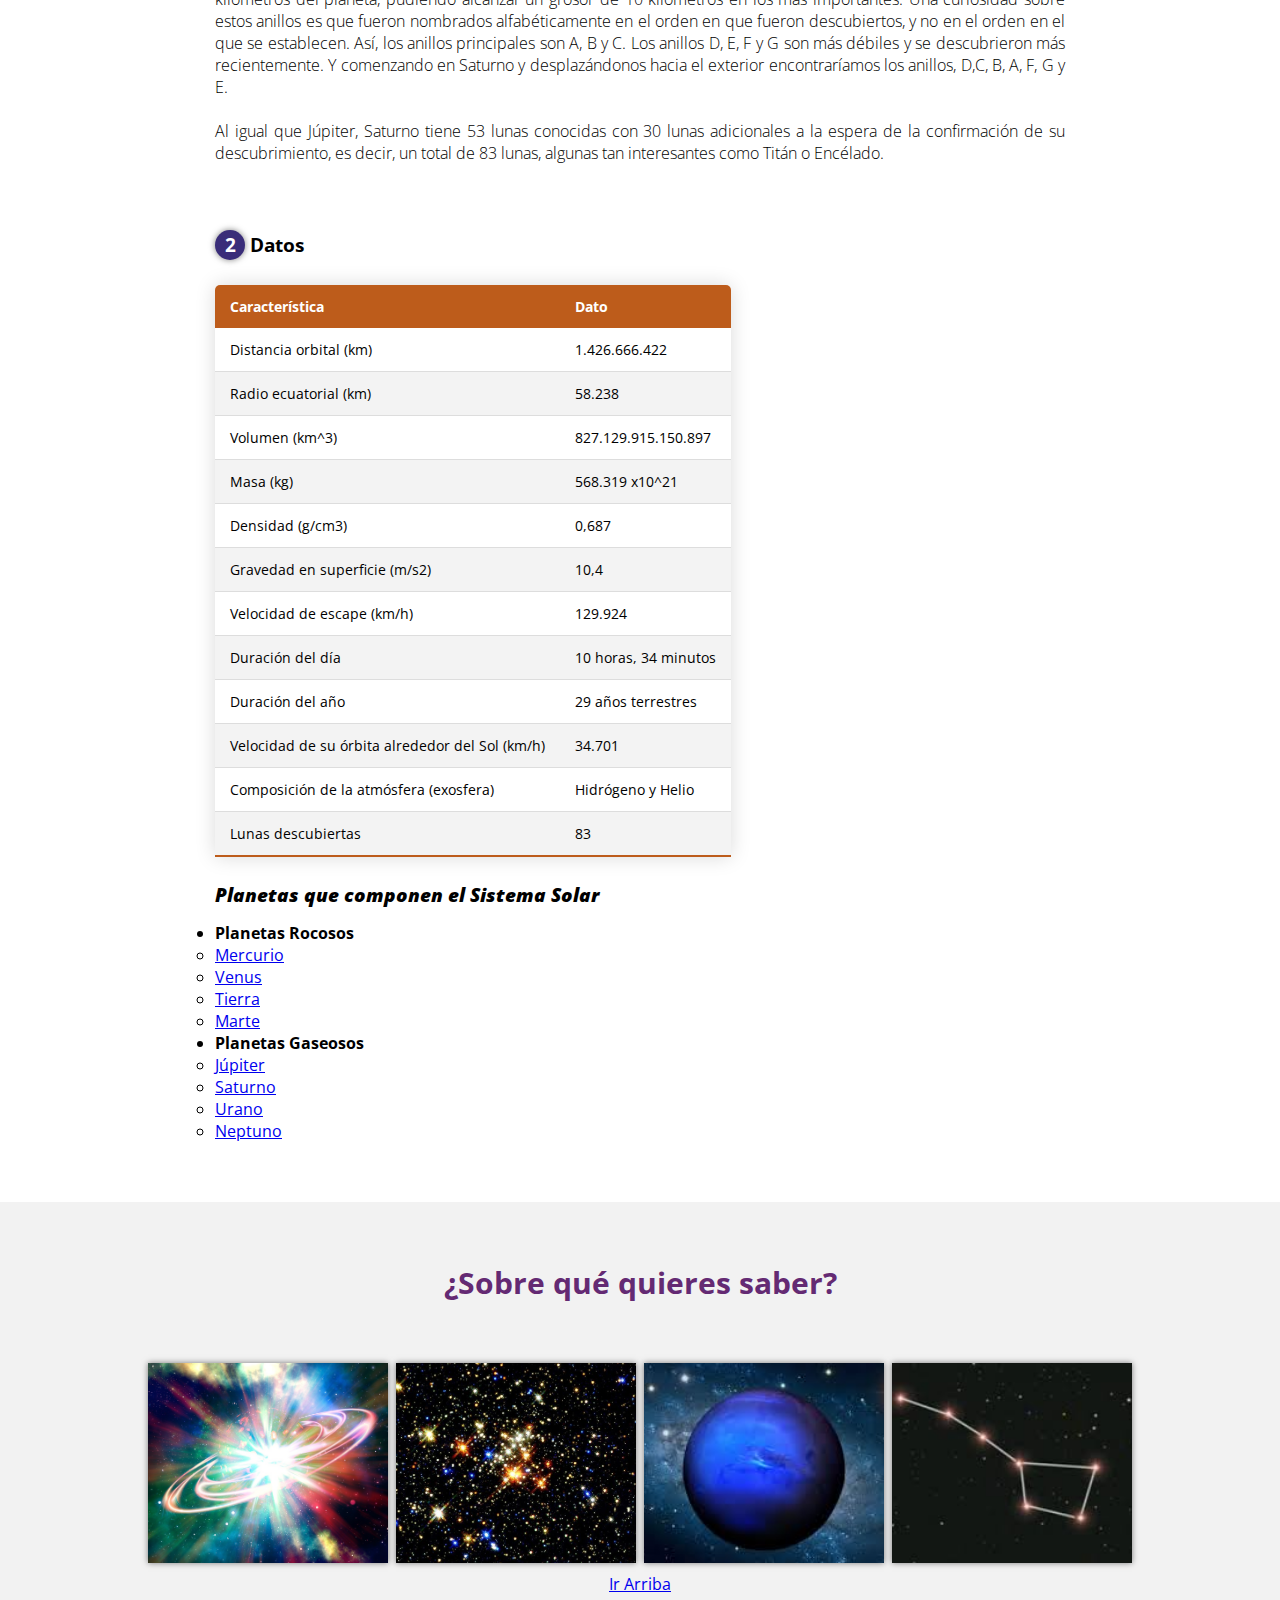
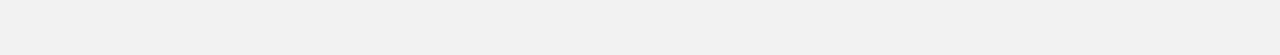
<file: Saturno.html>
<!DOCTYPE html>
<html lang="es">

<head>
    <meta charset="UTF-8">
    <meta http-equiv="X-UA-Compatible" content="IE=edge">
    <meta name="viewport" content="width=device-width, initial-scale=1.0">
    <title>Saturno</title>
    <link rel="shortcut icon" href="img/galaxia.png" type="image/x-icon">
    <link rel="stylesheet" href="estilos2.css">
    <link href="https://fonts.googleapis.com/css2?family=Open+Sans:wght@300&display=swap" rel="stylesheet">
</head>

<body>
    <a name="arriba"></a>
    <header>
        
            <nav>
                <a href="index.html">Inicio</a>
                <a href="sistemasolar.html">Sistema Solar</a>
                <a href="bigbang.html">Big Bang</a>
                <a href="Constelaciones.html">Constelaciones</a>
                <a href="Estrellas.html">Estrellas</a>
                <a href="Contacto.html">Contacto</a>
            </nav>
            <section class="textoprincipal">
                <h1>Planeta Saturno</h1>
                </section>
            <div class="ola" style="height: 150px; overflow: hidden;">
                <svg viewBox="0 0 500 150" preserveAspectRatio="none" style="height: 100%; width: 100%;">
                    <path d="M-0.27,36.03 C240.12,282.73 314.61,-97.19 501.41,53.80 L500.00,150.00 L0.00,150.00 Z"
                        style="stroke: none; fill: rgb(255, 255, 255);">
                    </path>
                </svg>
        
        </div>
    </header>

    <main>
        <section class="contenedor portada">
            <h2 class="titulo">Los 7 Anillos de Saturno</h2>
            <div class="contenedor-portada">
                <img src="img/Saturno.jpg" alt="" class="imagen-planetas">
                <div class="contenedor-texto">
                    <br>
                    <h3><span>1</span>Conocimiento</h3>
                    <p>Saturno es otro de los planetas más grandes del sistema solar, por lo que al igual que Júpiter, recibe su nombre de uno de los dioses más importantes de la mitología para griegos y romanos, quienes respectivamente se referían a él como Cronos y Saturno, y en sendas mitologías fueron padres de Zeus y Júpiter. Cronos y Saturno eran, de hecho, los dioses del tiempo y la agricultura. Saturno es el planeta que a lo largo del año se puede observar durante más tiempo en el firmamento, por lo que la elección de ambas culturas para nombrar a este gigante gaseoso no es una casualidad.<br><br>

                        Saturno es el sexto planeta en distancia al sol del sistema solar. También se trata del segundo planeta más grande (9 planetas Tierra en fila cabrían a lo largo de la línea de su ecuador) y el otro de los gigantes gaseosos de nuestro vecindario cósmico, aunque al igual que sucede con Júpiter, los científicos creen que podría albergar una núcleo sólido en su interior.<br><br>

                        Sin duda, el elemento más llamativo de Saturno son sus 7 anillos, los cuales se cree que están compuestos millones de pedazos de hielo y roca procedentes cometas, asteroides o lunas que se desintegraron antes de llegar al planeta debido a la poderosa gravedad de Saturno. Este sistema de anillos se extiende hasta una distancia de 282.000 kilómetros del planeta, pudiendo alcanzar un grosor de 10 kilómetros en los más importantes. Una curiosidad sobre estos anillos es que fueron nombrados alfabéticamente en el orden en que fueron descubiertos, y no en el orden en el que se establecen. Así, los anillos principales son A, B y C. Los anillos D, E, F y G son más débiles y se descubrieron más recientemente. Y comenzando en Saturno y desplazándonos hacia el exterior encontraríamos los anillos, D,C, B, A, F, G y E.<br><br>

Al igual que Júpiter, Saturno tiene 53 lunas conocidas con 30 lunas adicionales a la espera de la confirmación de su descubrimiento, es decir, un total de 83 lunas, algunas tan interesantes como Titán o Encélado.<br><br>
                        <br>
                        <br>
                    </p>
                    <h3><span>2</span>Datos</h3>
                    <p> 
                        <table class="content-table">
                            <thead>
                              <tr>
                                <th>Característica</th>
                                <th>Dato</th>
                            </tr>
                            </thead>
                            <tbody>
                              <tr>
                                <td>Distancia orbital (km)</td>
                                <td>1.426.666.422</td>
                            </tr>
                              <tr>
                                <td>Radio ecuatorial (km)</td>
                                <td>	58.238</td>
                            </tr>
                                  <tr>
                                <td>Volumen (km^3)</td>
                                <td>827.129.915.150.897</td>
                            </tr>
                            <tr>
                                <td>Masa (kg)</td>
                                <td>568.319 x10^21</td>
                            </tr>
                            <tr>
                                <td>Densidad (g/cm3)</td>
                                <td>0,687</td>
                            </tr>
                            <tr>
                                <td>Gravedad en superficie (m/s2)</td>
                                <td>	10,4</td>
                            </tr>
                            <tr>
                                <td>Velocidad de escape (km/h)</td>
                                <td>129.924</td>
                            </tr>
                            <tr>
                                <td>Duración del día</td>
                                <td>10 horas, 34 minutos</td>
                            </tr>
                            <tr>
                                <td>Duración del año</td>
                                <td>29 años terrestres</td>
                            </tr>
                            <tr>
                                <td>Velocidad de su órbita alrededor del Sol (km/h)</td>
                                <td>34.701</td>
                            </tr>
                            <tr>
                                <td>Composición de la atmósfera (exosfera)</td>
                                <td>Hidrógeno y Helio</td>
                            </tr>
                            <tr>
                                <td>Lunas descubiertas</td>
                                <td>83</td>
                            </tr>
                            </tbody>
                          </table>
                        
                        
                    <p>
                    
 <h3><i><b>Planetas que componen el Sistema Solar</b></i></h3>
 
 <ul>
    <li><b>Planetas Rocosos</li></b>
<ul>
        <li> <a href="Mercurio.html">Mercurio</li></a>
        <li><a href="Venus.html">Venus</li></a>
        <li><a href="Tierra.html">Tierra</li></a>
        <li><a href="Marte.html">Marte</li></a>
</ul>
    <li><b>Planetas Gaseosos</li></b>
<ul>
    <li><a href="Jupiter.html">Júpiter</li></a>
    <li><a href="Saturno.html">Saturno</li></a>
    <li><a href="Urano.html">Urano</li></a>
    <li><a href="Neptuno.html">Neptuno</li></a>
</ul>
</ul>
     
                </div>
            </div>
        </section>
        <section class="navegador">
            <div class="contenedor">
                <h2 class="titulo">¿Sobre qué quieres saber?</h2>
                <div class="galeria">
                    <div class="imagen-galeria">
                        <img src="img/bigbangboton.jpg" alt="">
                        <div class="flotador-galeria">
                            <img src="img/icono.png" alt="">
                            <a href="bigbang.html">
                                <p>Big Bang</p></a>
                        </div>
                    </div>
                    <div class="imagen-galeria">
                        <img src="img/estrellas.jpg" alt="">
                        <div class="flotador-galeria">
                            <img src="img/icono.png" alt="">
                            <a href="Estrellas.html">
                                <p>Estrellas</p></a>
                        </div>
                    </div>
                    <div class="imagen-galeria">
                        <img src="img/planetas.jpg" alt="">
                        <div class="flotador-galeria">
                            <img src="img/icono.png" alt="">
                            <a href="sistemasolar.html"><p>Sistema Solar</p></a>
                        </div>
                    </div>
                    <div class="imagen-galeria">
                        <img src="img/constelaciones.jpg" alt="">
                        <div class="flotador-galeria">
                            <img src="img/icono.png" alt="">
                            <a href="Constelaciones.html">
                                <p>Constelaciones</p></a>
                        </div>
                    </div>
                    <a href="#arriba">Ir Arriba</a>
                </div>
            </div>
        </section>

    </main>
</body>

</html>
</file>
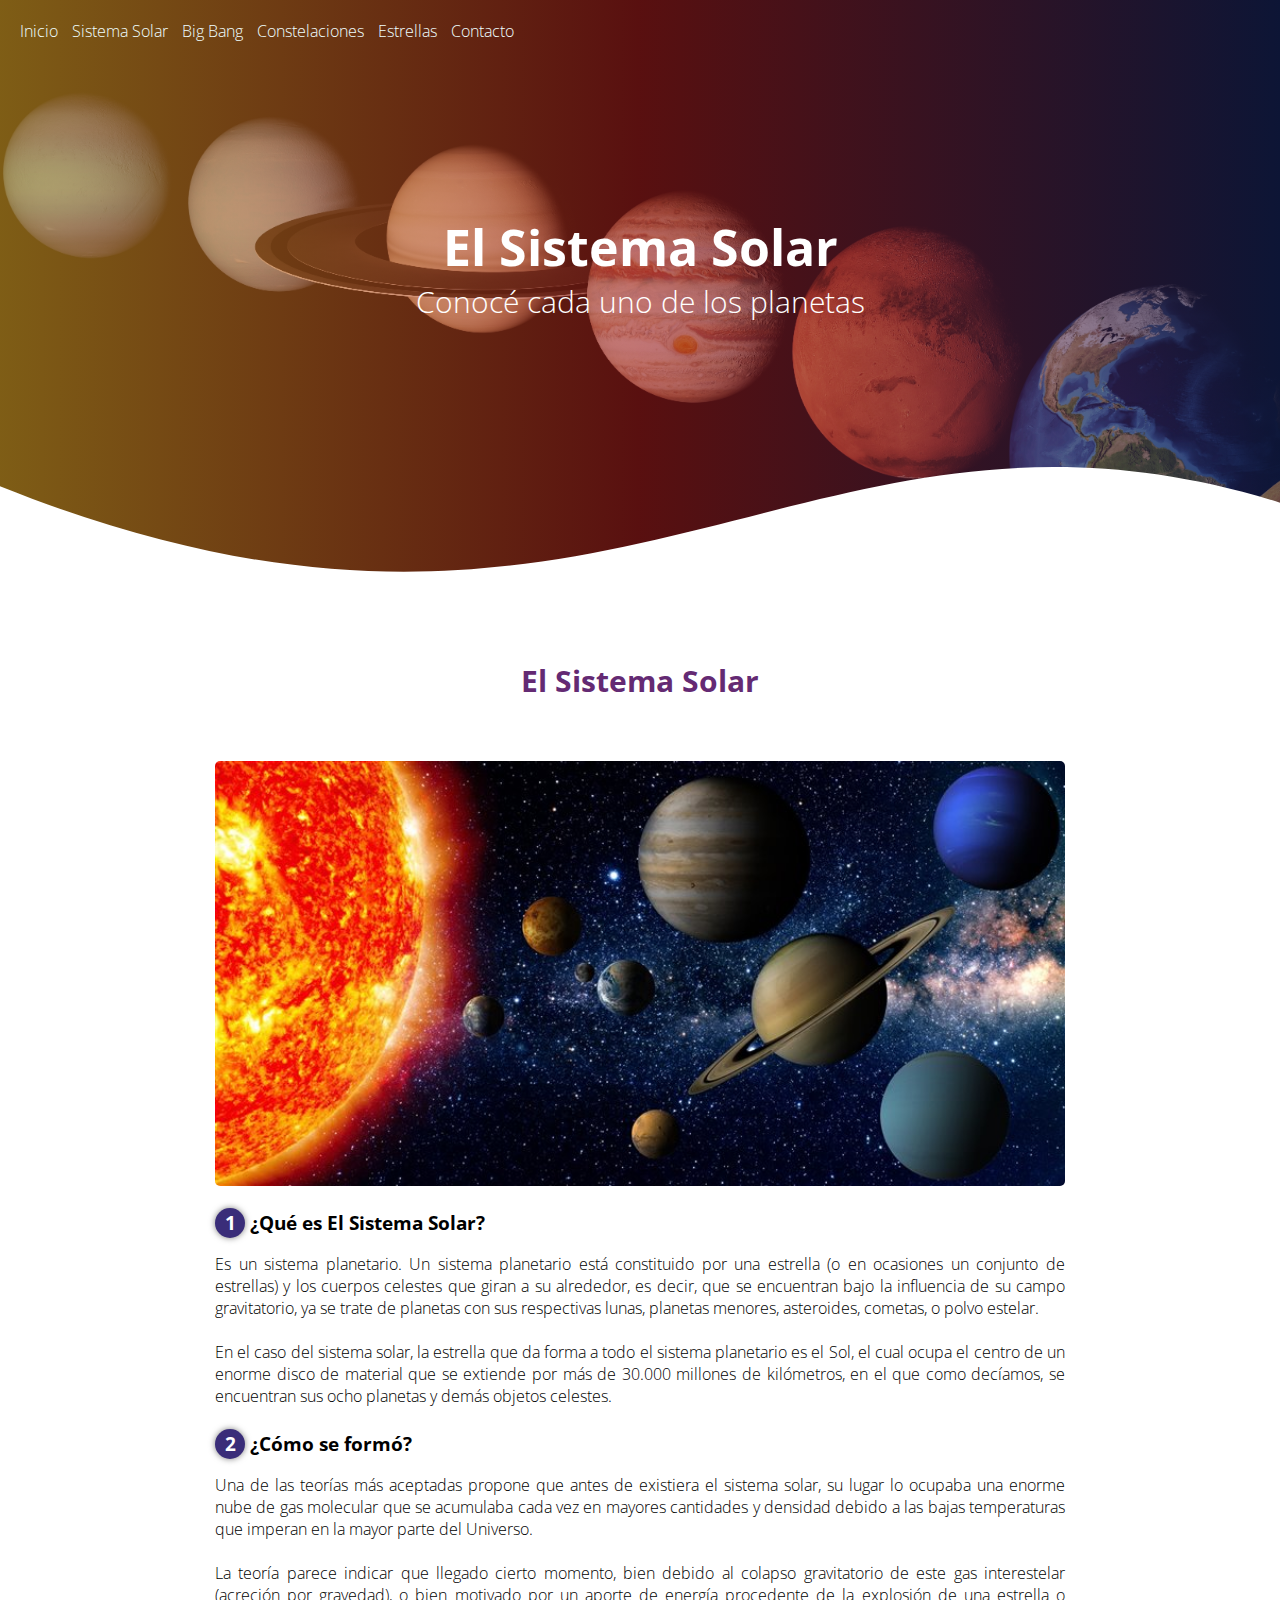
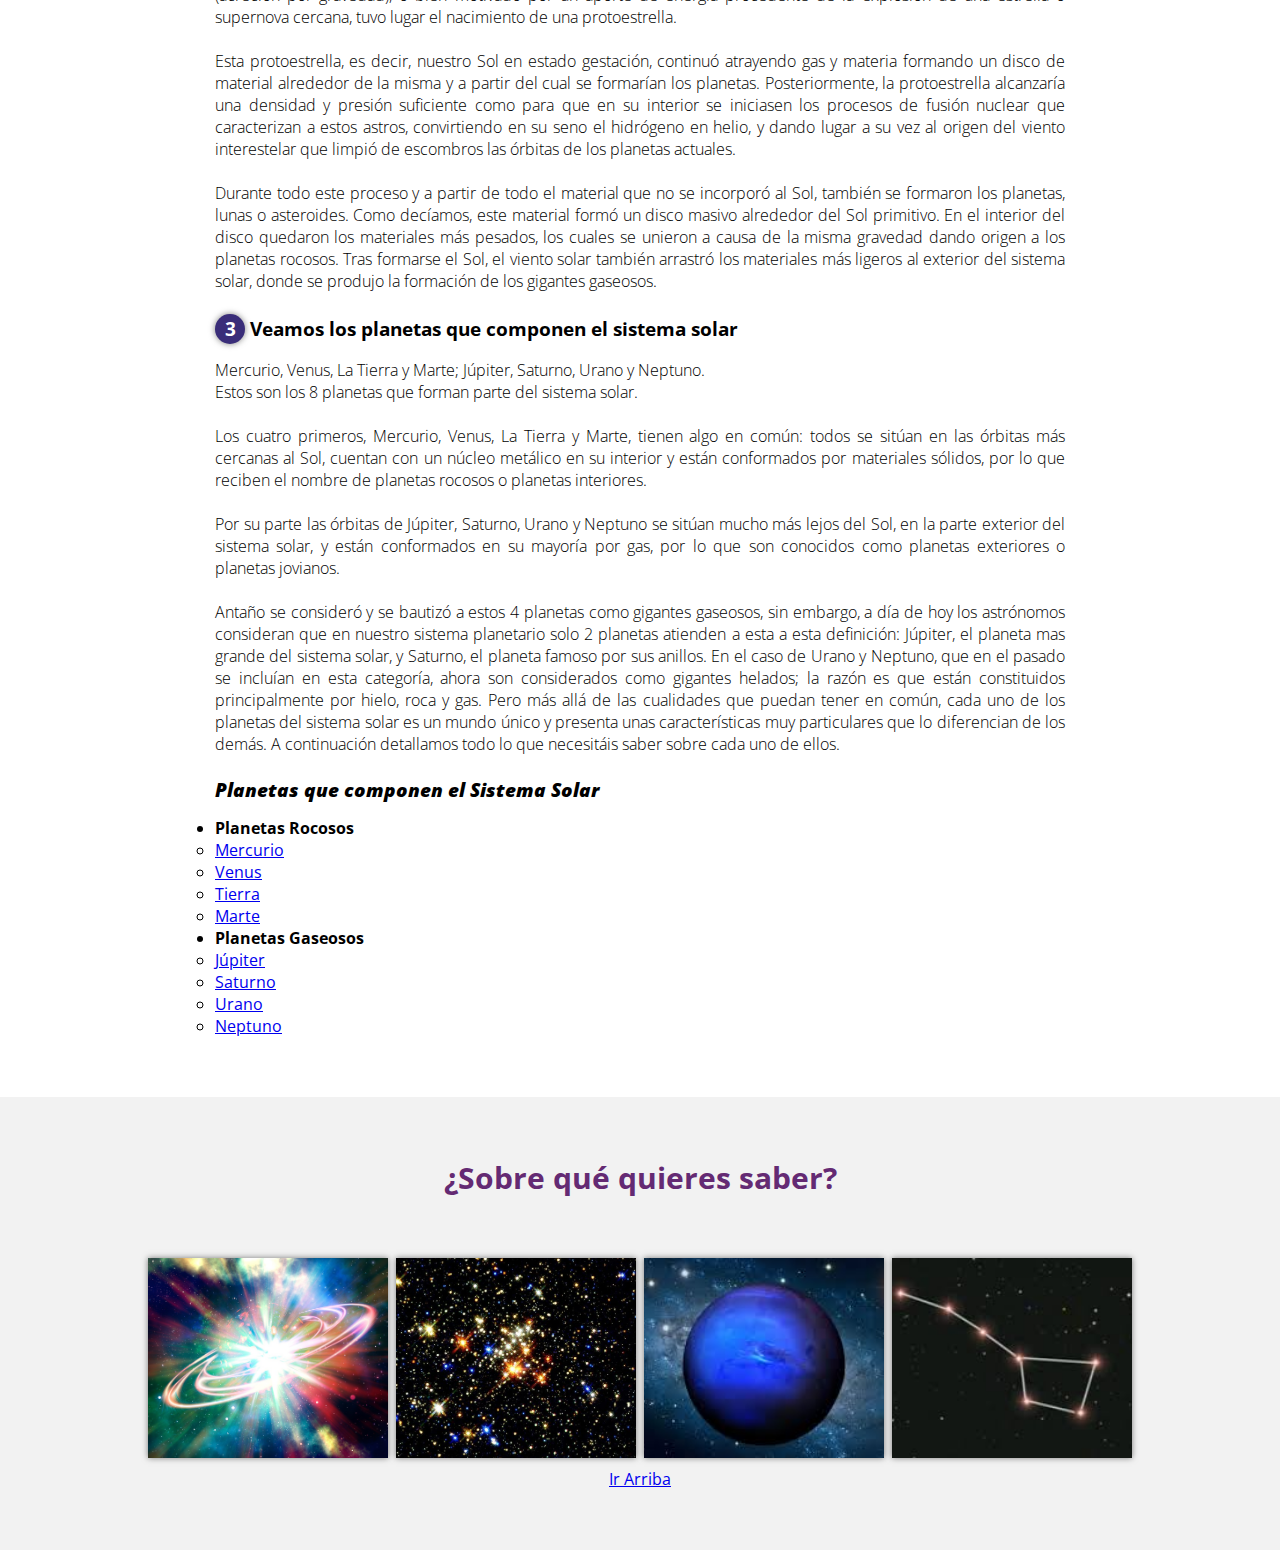
<file: sistemasolar.html>
<!DOCTYPE html>
<html lang="es">

<head>
    <meta charset="UTF-8">
    <meta http-equiv="X-UA-Compatible" content="IE=edge">
    <meta name="viewport" content="width=device-width, initial-scale=1.0">
    <title>El Sistema Solar</title>
    <link rel="shortcut icon" href="img/galaxia.png" type="image/x-icon">
    <link rel="stylesheet" href="estilos2.css">
    <link href="https://fonts.googleapis.com/css2?family=Open+Sans:wght@300&display=swap" rel="stylesheet">
</head>

<body>
    <a name="arriba"></a>
    <header>
        
            <nav>
                <a href="index.html">Inicio</a>
                <a href="sistemasolar.html">Sistema Solar</a>
                <a href="bigbang.html">Big Bang</a>
                <a href="Constelaciones.html">Constelaciones</a>
                <a href="Estrellas.html">Estrellas</a>
                <a href="Contacto.html">Contacto</a>
            </nav>
            <section class="textoprincipal">
                <h1>El Sistema Solar</h1>
                <h2>Conocé cada uno de los planetas</h2>
            </section>
            <div class="ola" style="height: 150px; overflow: hidden;">
                <svg viewBox="0 0 500 150" preserveAspectRatio="none" style="height: 100%; width: 100%;">
                    <path d="M-0.27,36.03 C240.12,282.73 314.61,-97.19 501.41,53.80 L500.00,150.00 L0.00,150.00 Z"
                        style="stroke: none; fill: rgb(255, 255, 255);">
                    </path>
                </svg>
        
        </div>
    </header>

    <main>
        <section class="contenedor portada">
            <h2 class="titulo">El Sistema Solar</h2>
            <div class="contenedor-portada">
                <img src="img/paginasistemasolar.jpeg" alt="" class="imagen-planetas">
                <div class="contenedor-texto">
                    <br>
                    <h3><span>1</span>¿Qué es El Sistema Solar?</h3>
                    <p>Es un sistema planetario. Un sistema planetario está constituido por una estrella (o en ocasiones
                        un conjunto de estrellas) y los cuerpos celestes que giran a su alrededor, es decir, que se
                        encuentran bajo la influencia de su campo gravitatorio, ya se trate de planetas con sus
                        respectivas lunas, planetas menores, asteroides, cometas, o polvo estelar.
                        <br>
                        <br>
                        En el caso del sistema solar, la estrella que da forma a todo el sistema planetario es el Sol,
                        el cual ocupa el centro de un enorme disco de material que se extiende por más de 30.000
                        millones de kilómetros, en el que como decíamos, se encuentran sus ocho planetas y demás objetos
                        celestes.
                        <br>
                        <br>
                    </p>
                    <h3><span>2</span>¿Cómo se formó?</h3>
                    <p> Una de las teorías más aceptadas propone que antes de existiera el sistema solar, su lugar lo
                        ocupaba una enorme nube de gas molecular que se acumulaba cada vez en mayores cantidades y
                        densidad debido a las bajas temperaturas que imperan en la mayor parte del Universo.
                        <br>
                        <br>
                        La teoría parece indicar que llegado cierto momento, bien debido al colapso gravitatorio de este
                        gas interestelar (acreción por gravedad), o bien motivado por un aporte de energía procedente de
                        la explosión de una estrella o supernova cercana, tuvo lugar el nacimiento de una protoestrella.
                        <br>
                        <br>
                        Esta protoestrella, es decir, nuestro Sol en estado gestación, continuó atrayendo gas y materia
                        formando un disco de material alrededor de la misma y a partir del cual se formarían los
                        planetas. Posteriormente, la protoestrella alcanzaría una densidad y presión suficiente como
                        para que en su interior se iniciasen los procesos de fusión nuclear que caracterizan a estos
                        astros, convirtiendo en su seno el hidrógeno en helio, y dando lugar a su vez al origen del
                        viento interestelar que limpió de escombros las órbitas de los planetas actuales.<br><br>

                        Durante todo este proceso y a partir de todo el material que no se incorporó al Sol, también se
                        formaron los planetas, lunas o asteroides. Como decíamos, este material formó un disco masivo
                        alrededor del Sol primitivo. En el interior del disco quedaron los materiales más pesados, los
                        cuales se unieron a causa de la misma gravedad dando origen a los planetas rocosos. Tras
                        formarse el Sol, el viento solar también arrastró los materiales más ligeros al exterior del
                        sistema solar, donde se produjo la formación de los gigantes gaseosos.
                        <br>
                        <br>
                    <h3><span>3</span>Veamos los planetas que componen el sistema solar</h3>
                    <p>
                        Mercurio, Venus, La Tierra y Marte; Júpiter, Saturno, Urano y Neptuno.<br> Estos son los 8
                        planetas que forman parte del sistema solar.<br><br>
                        Los cuatro primeros, Mercurio, Venus, La Tierra y Marte, tienen algo en común: todos se sitúan
                        en las órbitas más cercanas al Sol, cuentan con un núcleo metálico en su interior y están
                        conformados por materiales sólidos, por lo que reciben el nombre de planetas rocosos o planetas
                        interiores.

                        <br><br>Por su parte las órbitas de Júpiter, Saturno, Urano y Neptuno se sitúan mucho más lejos
                        del Sol, en la parte exterior del sistema solar, y están conformados en su mayoría por gas, por
                        lo que son conocidos como planetas exteriores o planetas jovianos.<br><br>
                        Antaño se consideró y se bautizó a estos 4 planetas como gigantes gaseosos, sin embargo, a día
                        de hoy los astrónomos consideran que en nuestro sistema planetario solo 2 planetas atienden a
                        esta a esta definición: Júpiter, el planeta mas grande del sistema solar, y Saturno, el planeta
                        famoso por sus anillos. En el caso de Urano y Neptuno, que en el pasado se incluían en esta
                        categoría, ahora son considerados como gigantes helados; la razón es que están constituidos
                        principalmente por hielo, roca y gas.

                        Pero más allá de las cualidades que puedan tener en común, cada uno de los planetas del sistema
                        solar es un mundo único y presenta unas características muy particulares que lo diferencian de
                        los demás. A continuación detallamos todo lo que necesitáis saber sobre cada uno de
                        ellos.<br><br>
 <h3><i><b>Planetas que componen el Sistema Solar</b></i></h3>
 
 <ul>
    <li><b>Planetas Rocosos</li></b>
<ul>
        <li><a href="Mercurio.html">Mercurio</li></a>
        <li> <a href="Venus.html">Venus</li></a>
        <li><a href="Tierra.html">Tierra</li></a>
        <li><a href="Marte.html">Marte</li></a>
</ul>
    <li><b>Planetas Gaseosos</li></b>
<ul>
    <li><a href="Jupiter.html">Júpiter</li></a>
    <li><a href="Saturno.html">Saturno</li></a>
    <li><a href="Urano.html">Urano</li></a>
    <li><a href="Neptuno.html">Neptuno</li></a>
</ul>
</ul>
     
                </div>
            </div>
        </section>
        <section class="navegador">
            <div class="contenedor">
                <h2 class="titulo">¿Sobre qué quieres saber?</h2>
                <div class="galeria">
                    <div class="imagen-galeria">
                        <img src="img/bigbangboton.jpg" alt="">
                        <div class="flotador-galeria">
                            <img src="img/icono.png" alt="">
                            <a href="bigbang.html">
                                <p>Big Bang</p></a>
                        </div>
                    </div>
                    <div class="imagen-galeria">
                        <img src="img/estrellas.jpg" alt="">
                        <div class="flotador-galeria">
                            <img src="img/icono.png" alt="">
                            <a href="Estrellas.html">
                                <p>Estrellas</p></a>
                        </div>
                    </div>
                    <div class="imagen-galeria">
                        <img src="img/planetas.jpg" alt="">
                        <div class="flotador-galeria">
                            <img src="img/icono.png" alt="">
                            <a href="sistemasolar.html"><p>Sistema Solar</p></a>
                        </div>
                    </div>
                    <div class="imagen-galeria">
                        <img src="img/constelaciones.jpg" alt="">
                        <div class="flotador-galeria">
                            <img src="img/icono.png" alt="">
                            <a href="Constelaciones.html">
                                <p>Constelaciones</p></a>
                        </div>
                    </div>
                    <a href="#arriba">Ir Arriba</a>
                </div>
            </div>
        </section>

    </main>
</body>

</html>
</file>
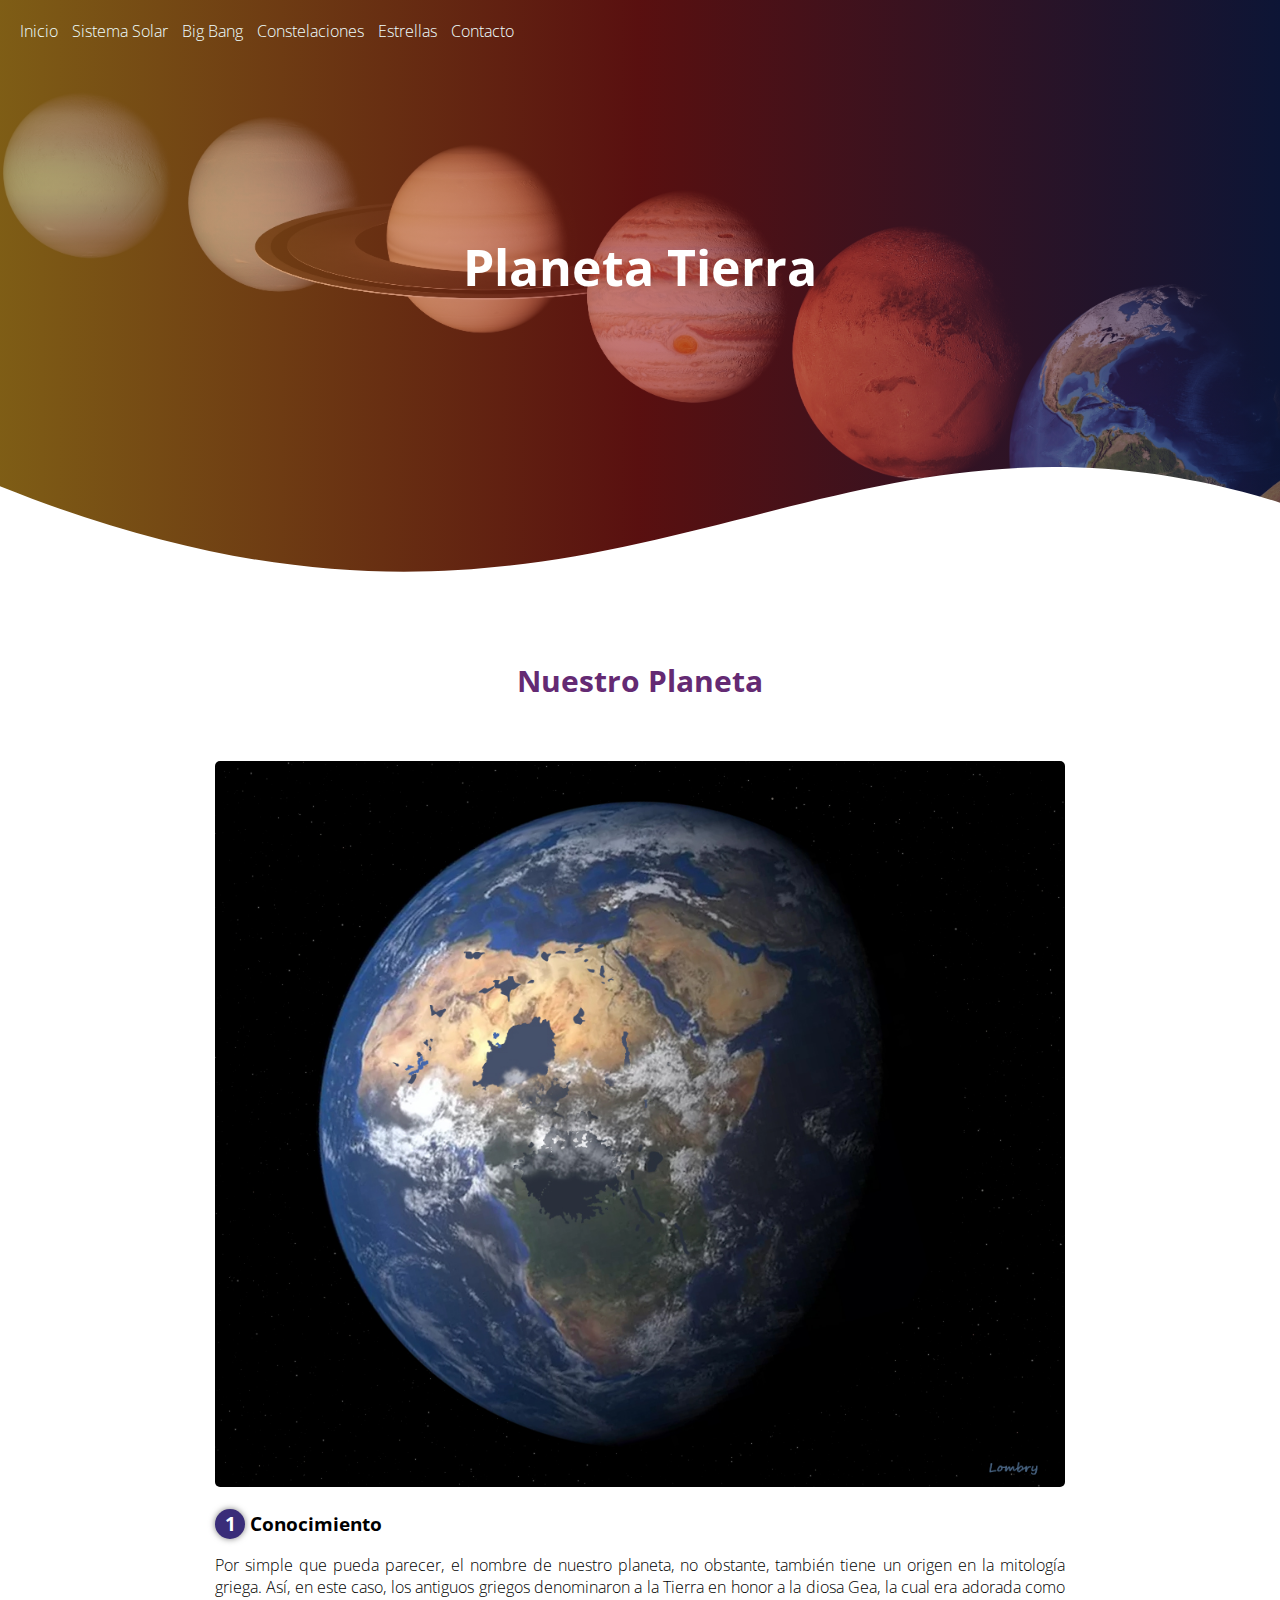
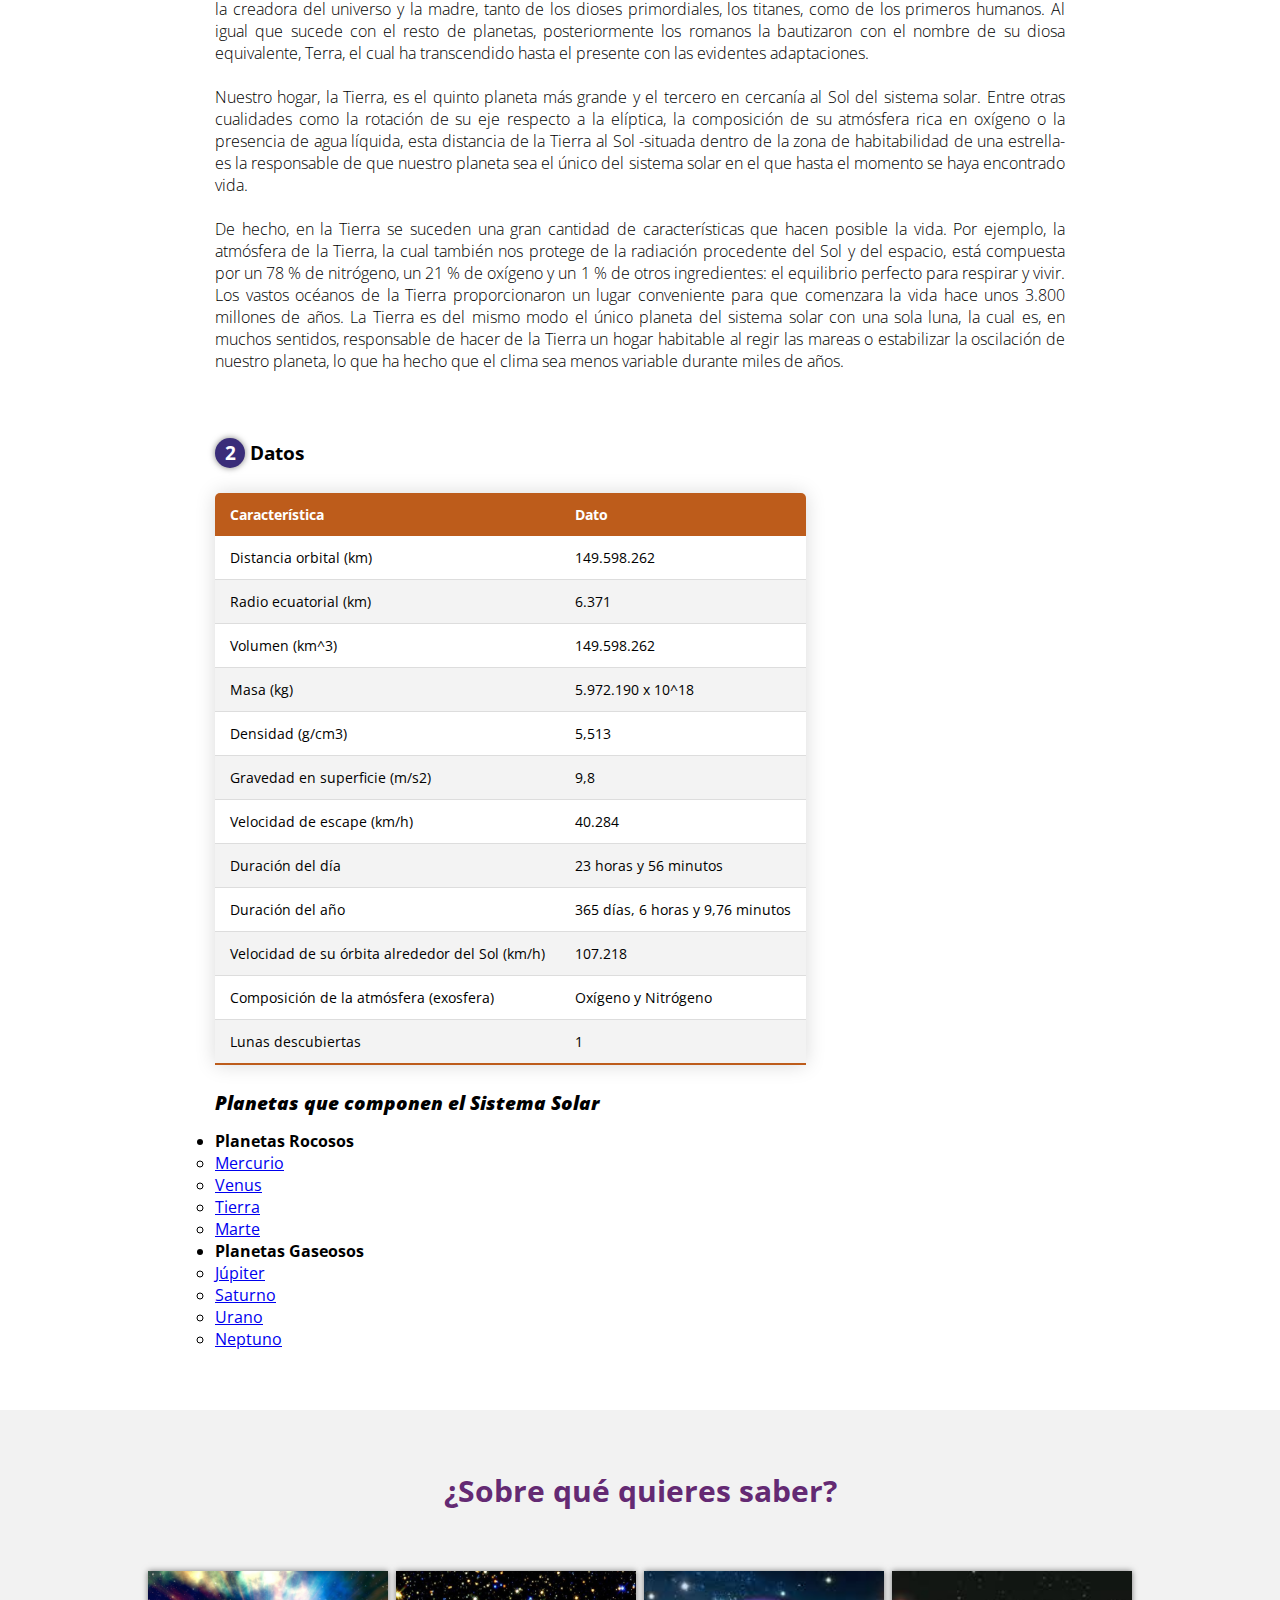
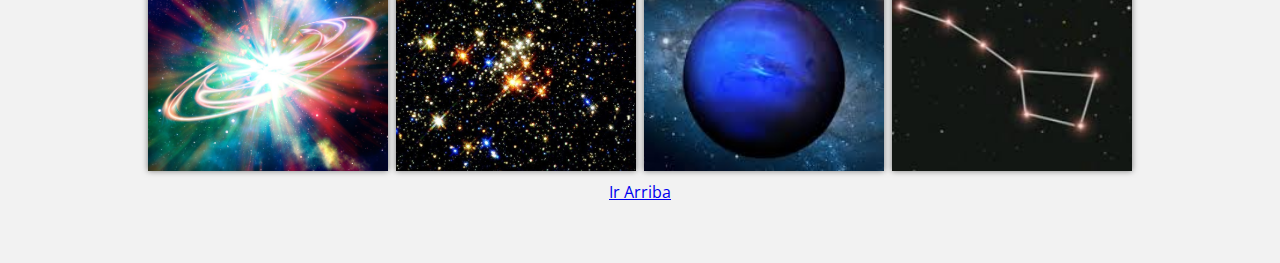
<file: Tierra.html>
<!DOCTYPE html>
<html lang="es">

<head>
    <meta charset="UTF-8">
    <meta http-equiv="X-UA-Compatible" content="IE=edge">
    <meta name="viewport" content="width=device-width, initial-scale=1.0">
    <title>Tierra</title>
    <link rel="shortcut icon" href="img/galaxia.png" type="image/x-icon">
    <link rel="stylesheet" href="estilos2.css">
    <link href="https://fonts.googleapis.com/css2?family=Open+Sans:wght@300&display=swap" rel="stylesheet">
</head>

<body>
    <a name="arriba"></a>
    <header>
        
            <nav>
                <a href="index.html">Inicio</a>
                <a href="sistemasolar.html">Sistema Solar</a>
                <a href="bigbang.html">Big Bang</a>
                <a href="Constelaciones.html">Constelaciones</a>
                <a href="Estrellas.html">Estrellas</a>
                <a href="Contacto.html">Contacto</a>
            </nav>
            <section class="textoprincipal">
                <h1>Planeta Tierra</h1>
                </section>
            <div class="ola" style="height: 150px; overflow: hidden;">
                <svg viewBox="0 0 500 150" preserveAspectRatio="none" style="height: 100%; width: 100%;">
                    <path d="M-0.27,36.03 C240.12,282.73 314.61,-97.19 501.41,53.80 L500.00,150.00 L0.00,150.00 Z"
                        style="stroke: none; fill: rgb(255, 255, 255);">
                    </path>
                </svg>
        
        </div>
    </header>

    <main>
        <section class="contenedor portada">
            <h2 class="titulo">Nuestro Planeta</h2>
            <div class="contenedor-portada">
                <img src="img/Tierra.jpg" alt="" class="imagen-planetas">
                <div class="contenedor-texto">
                    <br>
                    <h3><span>1</span>Conocimiento</h3>
                    <p>Por simple que pueda parecer, el nombre de nuestro planeta, no obstante, también tiene un origen en la mitología griega. Así, en este caso, los antiguos griegos denominaron a la Tierra en honor a la diosa Gea, la cual era adorada como la creadora del universo y la madre, tanto de los dioses primordiales, los titanes, como de los primeros humanos. Al igual que sucede con el resto de planetas, posteriormente los romanos la bautizaron con el nombre de su diosa equivalente, Terra, el cual ha transcendido hasta el presente con las evidentes adaptaciones.<br><br>

                        Nuestro hogar, la Tierra, es el quinto planeta más grande y el tercero en cercanía al Sol del sistema solar. Entre otras cualidades como la rotación de su eje respecto a la elíptica, la composición de su atmósfera rica en oxígeno o la presencia de agua líquida, esta distancia de la Tierra al Sol -situada dentro de la zona de habitabilidad de una estrella- es la responsable de que nuestro planeta sea el único del sistema solar en el que hasta el momento se haya encontrado vida.<br><br>
                        De hecho, en la Tierra se suceden una gran cantidad de características que hacen posible la vida. Por ejemplo, la atmósfera de la Tierra, la cual también nos protege de la radiación procedente del Sol y del espacio, está compuesta por un 78 % de nitrógeno, un 21 % de oxígeno y un 1 % de otros ingredientes: el equilibrio perfecto para respirar y vivir. Los vastos océanos de la Tierra proporcionaron un lugar conveniente para que comenzara la vida hace unos 3.800 millones de años. La Tierra es del mismo modo el único planeta del sistema solar con una sola luna, la cual es, en muchos sentidos, responsable de hacer de la Tierra un hogar habitable al regir las mareas o estabilizar la oscilación de nuestro planeta, lo que ha hecho que el clima sea menos variable durante miles de años.<br><br>
                        <br>
                        <br>
                    </p>
                    <h3><span>2</span>Datos</h3>
                    <p> 
                        <table class="content-table">
                            <thead>
                              <tr>
                                <th>Característica</th>
                                <th>Dato</th>
                            </tr>
                            </thead>
                            <tbody>
                              <tr>
                                <td>Distancia orbital (km)</td>
                                <td>149.598.262</td>
                            </tr>
                              <tr>
                                <td>Radio ecuatorial (km)</td>
                                <td>6.371</td>
                            </tr>
                                  <tr>
                                <td>Volumen (km^3)</td>
                                <td>149.598.262</td>
                            </tr>
                            <tr>
                                <td>Masa (kg)</td>
                                <td>5.972.190 x 10^18</td>
                            </tr>
                            <tr>
                                <td>Densidad (g/cm3)</td>
                                <td>5,513</td>
                            </tr>
                            <tr>
                                <td>Gravedad en superficie (m/s2)</td>
                                <td>9,8</td>
                            </tr>
                            <tr>
                                <td>Velocidad de escape (km/h)</td>
                                <td>40.284</td>
                            </tr>
                            <tr>
                                <td>Duración del día</td>
                                <td>23 horas y 56 minutos</td>
                            </tr>
                            <tr>
                                <td>Duración del año</td>
                                <td>365 días, 6 horas y 9,76 minutos</td>
                            </tr>
                            <tr>
                                <td>Velocidad de su órbita alrededor del Sol (km/h)</td>
                                <td>107.218</td>
                            </tr>
                            <tr>
                                <td>Composición de la atmósfera (exosfera)</td>
                                <td>Oxígeno y Nitrógeno</td>
                            </tr>
                            <tr>
                                <td>Lunas descubiertas</td>
                                <td>1</td>
                            </tr>
                            </tbody>
                          </table>
                        
                        
                    <p>
                    
 <h3><i><b>Planetas que componen el Sistema Solar</b></i></h3>
 
 <ul>
    <li><b>Planetas Rocosos</li></b>
<ul>
        <li> <a href="Mercurio.html">Mercurio</li></a>
        <li><a href="Venus.html">Venus</li></a>
        <li><a href="Tierra.html">Tierra</li></a>
        <li><a href="Marte.html">Marte</li></a>
</ul>
    <li><b>Planetas Gaseosos</li></b>
<ul>
    <li><a href="Jupiter.html">Júpiter</li></a>
    <li><a href="Saturno.html">Saturno</li></a>
    <li><a href="Urano.html">Urano</li></a>
    <li><a href="Neptuno.html">Neptuno</li></a>
</ul>
</ul>
     
                </div>
            </div>
        </section>
        <section class="navegador">
            <div class="contenedor">
                <h2 class="titulo">¿Sobre qué quieres saber?</h2>
                <div class="galeria">
                    <div class="imagen-galeria">
                        <img src="img/bigbangboton.jpg" alt="">
                        <div class="flotador-galeria">
                            <img src="img/icono.png" alt="">
                            <a href="bigbang.html">
                                <p>Big Bang</p></a>
                        </div>
                    </div>
                    <div class="imagen-galeria">
                        <img src="img/estrellas.jpg" alt="">
                        <div class="flotador-galeria">
                            <img src="img/icono.png" alt="">
                            <a href="Estrellas.html">
                                <p>Estrellas</p></a>
                        </div>
                    </div>
                    <div class="imagen-galeria">
                        <img src="img/planetas.jpg" alt="">
                        <div class="flotador-galeria">
                            <img src="img/icono.png" alt="">
                            <a href="sistemasolar.html"><p>Sistema Solar</p></a>
                        </div>
                    </div>
                    <div class="imagen-galeria">
                        <img src="img/constelaciones.jpg" alt="">
                        <div class="flotador-galeria">
                            <img src="img/icono.png" alt="">
                            <a href="Constelaciones.html">
                                <p>Constelaciones</p></a>
                        </div>
                    </div>
                    <a href="#arriba">Ir Arriba</a>
                </div>
            </div>
        </section>

    </main>
</body>

</html>
</file>
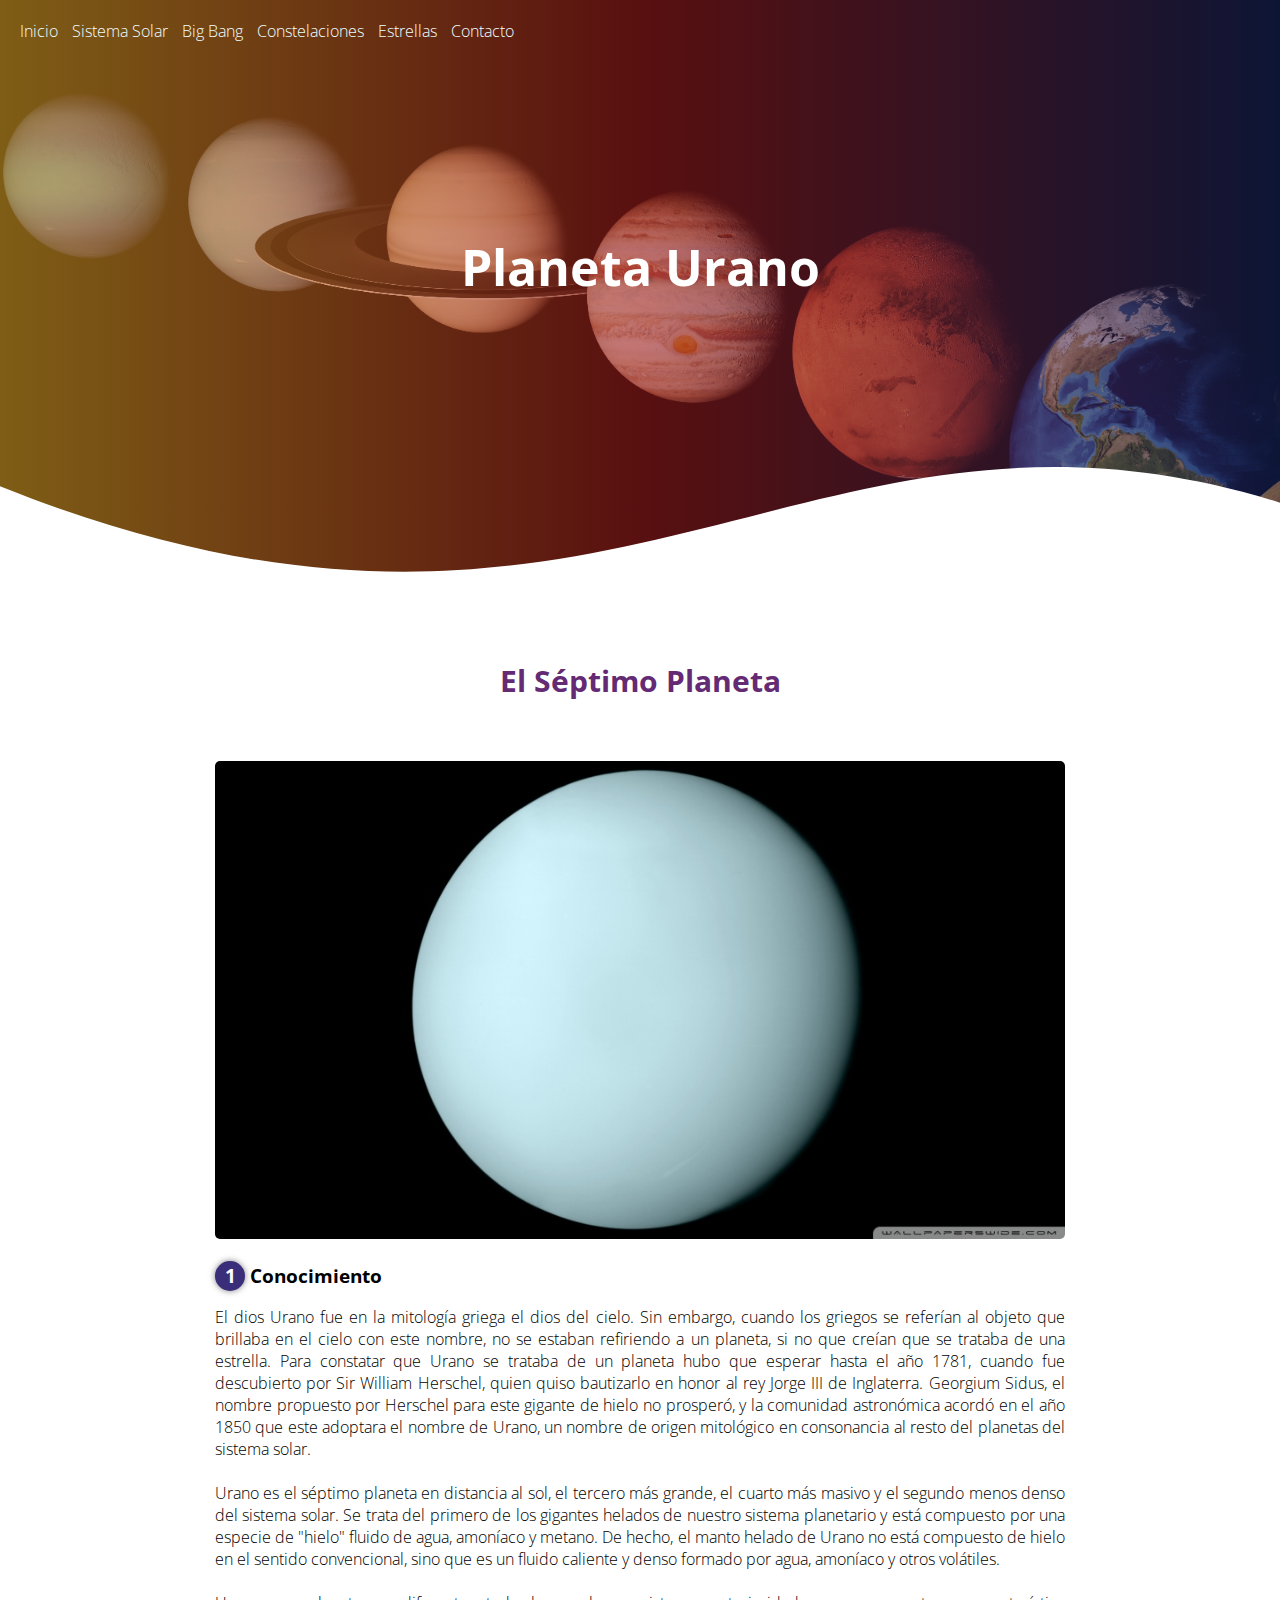
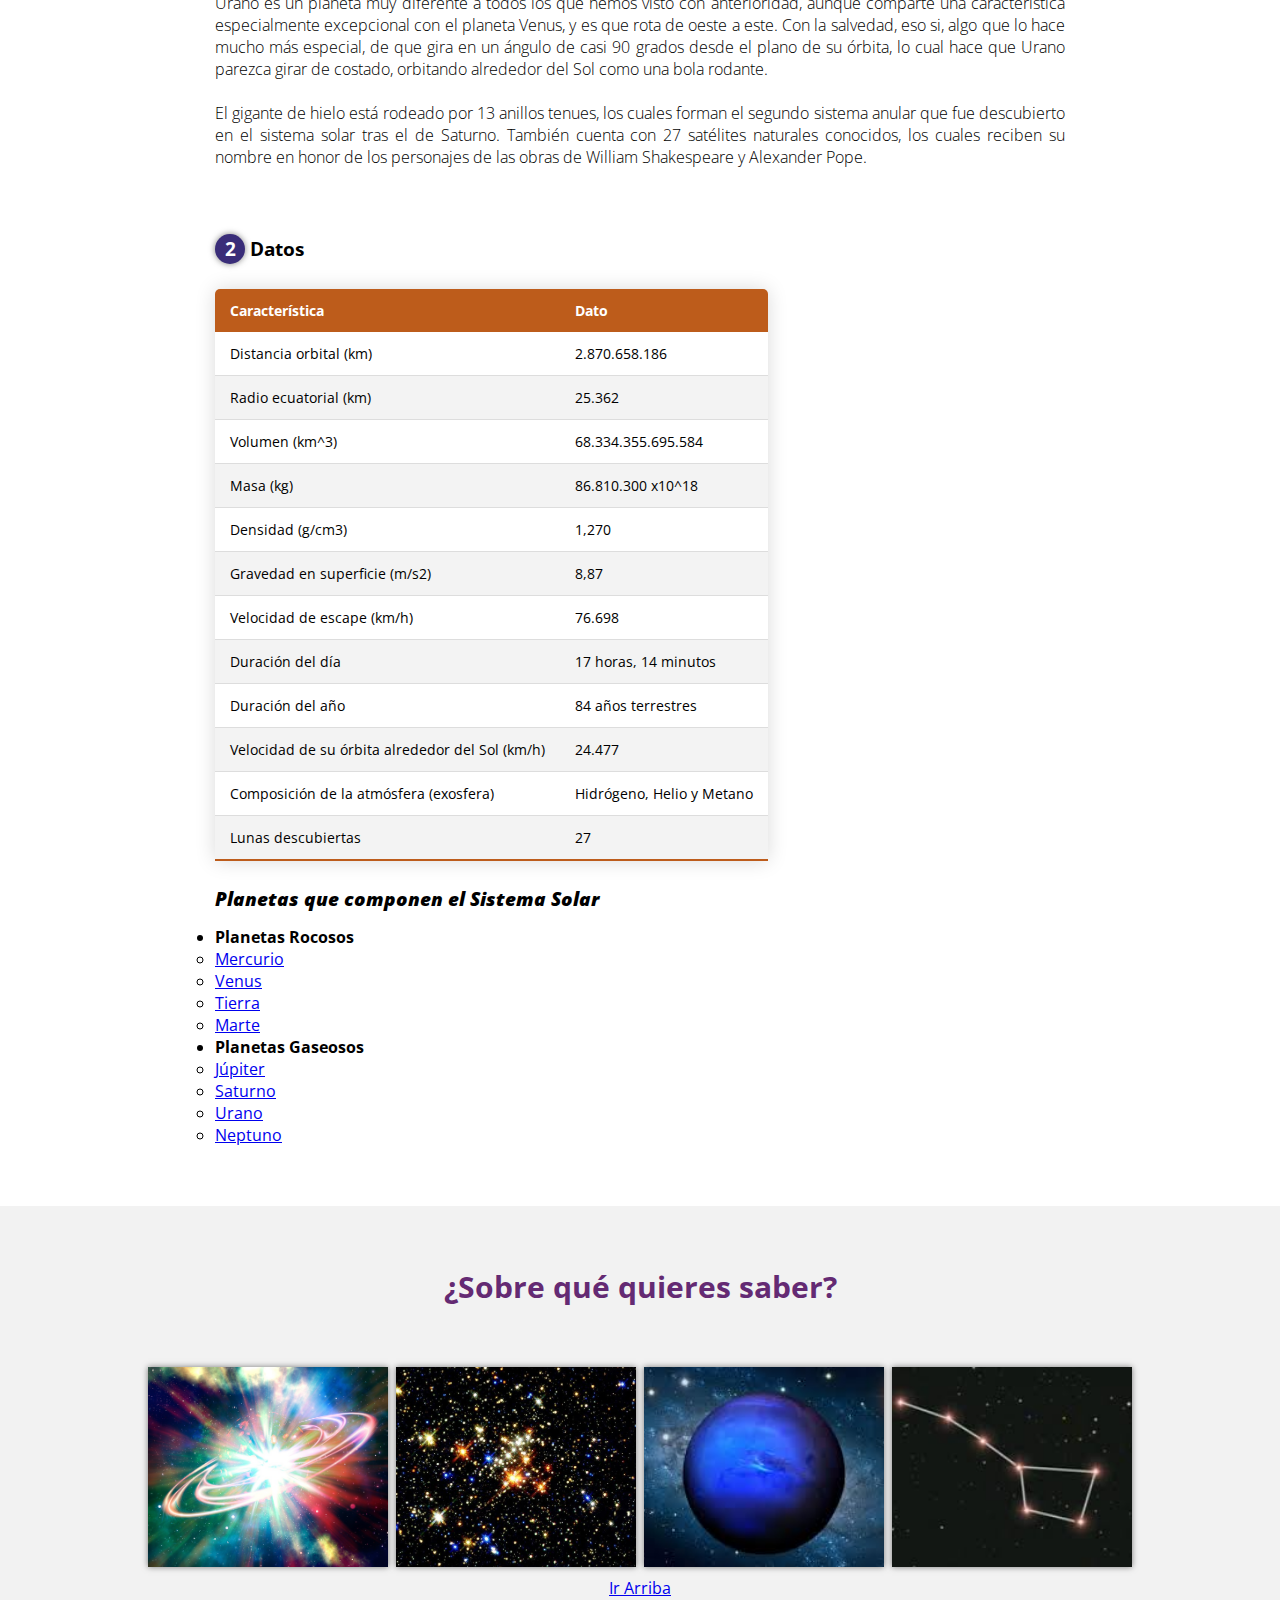
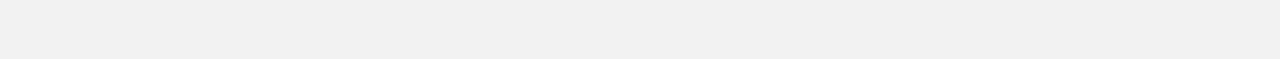
<file: Urano.html>
<!DOCTYPE html>
<html lang="es">

<head>
    <meta charset="UTF-8">
    <meta http-equiv="X-UA-Compatible" content="IE=edge">
    <meta name="viewport" content="width=device-width, initial-scale=1.0">
    <title>Urano</title>
    <link rel="shortcut icon" href="img/galaxia.png" type="image/x-icon">
    <link rel="stylesheet" href="estilos2.css">
    <link href="https://fonts.googleapis.com/css2?family=Open+Sans:wght@300&display=swap" rel="stylesheet">
</head>

<body>
    <a name="arriba"></a>
    <header>
        
            <nav>
                <a href="index.html">Inicio</a>
                <a href="sistemasolar.html">Sistema Solar</a>
                <a href="bigbang.html">Big Bang</a>
                <a href="Constelaciones.html">Constelaciones</a>
                <a href="Estrellas.html">Estrellas</a>
                <a href="Contacto.html">Contacto</a>
            </nav>
            <section class="textoprincipal">
                <h1>Planeta Urano</h1>
                </section>
            <div class="ola" style="height: 150px; overflow: hidden;">
                <svg viewBox="0 0 500 150" preserveAspectRatio="none" style="height: 100%; width: 100%;">
                    <path d="M-0.27,36.03 C240.12,282.73 314.61,-97.19 501.41,53.80 L500.00,150.00 L0.00,150.00 Z"
                        style="stroke: none; fill: rgb(255, 255, 255);">
                    </path>
                </svg>
        
        </div>
    </header>

    <main>
        <section class="contenedor portada">
            <h2 class="titulo">El Séptimo Planeta</h2>
            <div class="contenedor-portada">
                <img src="img/Urano.jpg" alt="" class="imagen-planetas">
                <div class="contenedor-texto">
                    <br>
                    <h3><span>1</span>Conocimiento</h3>
                    <p>El dios Urano fue en la mitología griega el dios del cielo. Sin embargo, cuando los griegos se referían al objeto que brillaba en el cielo con este nombre, no se estaban refiriendo a un planeta, si no que creían que se trataba de una estrella. Para constatar que Urano se trataba de un planeta hubo que esperar hasta el año 1781, cuando fue descubierto por Sir William Herschel, quien quiso bautizarlo en honor al rey Jorge III de Inglaterra. Georgium Sidus, el nombre propuesto por Herschel para este gigante de hielo no prosperó, y la comunidad astronómica acordó en el año 1850 que este adoptara el nombre de Urano, un nombre de origen mitológico en consonancia al resto del planetas del sistema solar.<br><br>

                        Urano es el séptimo planeta en distancia al sol, el tercero más grande, el cuarto más masivo y el segundo menos denso del sistema solar. Se trata del primero de los gigantes helados de nuestro sistema planetario y está compuesto por una especie de "hielo" fluido de agua, amoníaco y metano. De hecho, el manto helado de Urano no está compuesto de hielo en el sentido convencional, sino que es un fluido caliente y denso formado por agua, amoníaco y otros volátiles.<br><br>
                        
                        Urano es un planeta muy diferente a todos los que hemos visto con anterioridad, aunque comparte una característica especialmente excepcional con el planeta Venus, y es que rota de oeste a este. Con la salvedad, eso si, algo que lo hace mucho más especial, de que gira en un ángulo de casi 90 grados desde el plano de su órbita, lo cual hace que Urano parezca girar de costado, orbitando alrededor del Sol como una bola rodante.<br><br>
                        
                        El gigante de hielo está rodeado por 13 anillos tenues, los cuales forman el segundo sistema anular que fue descubierto en el sistema solar tras el de Saturno. También cuenta con 27 satélites naturales conocidos, los cuales reciben su nombre en honor de los personajes de las obras de William Shakespeare y Alexander Pope.<br><br>
                        <br>
                        <br>
                    </p>
                    <h3><span>2</span>Datos</h3>
                    <p> 
                        <table class="content-table">
                            <thead>
                              <tr>
                                <th>Característica</th>
                                <th>Dato</th>
                            </tr>
                            </thead>
                            <tbody>
                              <tr>
                                <td>Distancia orbital (km)</td>
                                <td>2.870.658.186</td>
                            </tr>
                              <tr>
                                <td>Radio ecuatorial (km)</td>
                                <td>25.362</td>
                            </tr>
                                  <tr>
                                <td>Volumen (km^3)</td>
                                <td>68.334.355.695.584</td>
                            </tr>
                            <tr>
                                <td>Masa (kg)</td>
                                <td>	86.810.300 x10^18</td>
                            </tr>
                            <tr>
                                <td>Densidad (g/cm3)</td>
                                <td>	1,270</td>
                            </tr>
                            <tr>
                                <td>Gravedad en superficie (m/s2)</td>
                                <td>8,87</td>
                            </tr>
                            <tr>
                                <td>Velocidad de escape (km/h)</td>
                                <td>76.698</td>
                            </tr>
                            <tr>
                                <td>Duración del día</td>
                                <td>17 horas, 14 minutos</td>
                            </tr>
                            <tr>
                                <td>Duración del año</td>
                                <td>84 años terrestres</td>
                            </tr>
                            <tr>
                                <td>Velocidad de su órbita alrededor del Sol (km/h)</td>
                                <td>24.477</td>
                            </tr>
                            <tr>
                                <td>Composición de la atmósfera (exosfera)</td>
                                <td>Hidrógeno, Helio y Metano</td>
                            </tr>
                            <tr>
                                <td>Lunas descubiertas</td>
                                <td>27</td>
                            </tr>
                            </tbody>
                          </table>
                        
                        
                    <p>
                    
 <h3><i><b>Planetas que componen el Sistema Solar</b></i></h3>
 
 <ul>
    <li><b>Planetas Rocosos</li></b>
<ul>
        <li> <a href="Mercurio.html">Mercurio</li></a>
        <li><a href="Venus.html">Venus</li></a>
        <li><a href="Tierra.html">Tierra</li></a>
        <li><a href="Marte.html">Marte</li></a>
</ul>
    <li><b>Planetas Gaseosos</li></b>
<ul>
    <li><a href="Jupiter.html">Júpiter</li></a>
    <li><a href="Saturno.html">Saturno</li></a>
    <li><a href="Urano.html">Urano</li></a>
    <li><a href="Neptuno.html">Neptuno</li></a>
</ul>
</ul>
     
                </div>
            </div>
        </section>
        <section class="navegador">
            <div class="contenedor">
                <h2 class="titulo">¿Sobre qué quieres saber?</h2>
                <div class="galeria">
                    <div class="imagen-galeria">
                        <img src="img/bigbangboton.jpg" alt="">
                        <div class="flotador-galeria">
                            <img src="img/icono.png" alt="">
                            <a href="bigbang.html">
                                <p>Big Bang</p></a>
                        </div>
                    </div>
                    <div class="imagen-galeria">
                        <img src="img/estrellas.jpg" alt="">
                        <div class="flotador-galeria">
                            <img src="img/icono.png" alt="">
                            <a href="Estrellas.html">
                                <p>Estrellas</p></a>
                        </div>
                    </div>
                    <div class="imagen-galeria">
                        <img src="img/planetas.jpg" alt="">
                        <div class="flotador-galeria">
                            <img src="img/icono.png" alt="">
                            <a href="sistemasolar.html"><p>Sistema Solar</p></a>
                        </div>
                    </div>
                    <div class="imagen-galeria">
                        <img src="img/constelaciones.jpg" alt="">
                        <div class="flotador-galeria">
                            <img src="img/icono.png" alt="">
                            <a href="Constelaciones.html">
                                <p>Constelaciones</p></a>
                        </div>
                    </div>
                    <a href="#arriba">Ir Arriba</a>
                </div>
            </div>
        </section>

    </main>
</body>

</html>
</file>
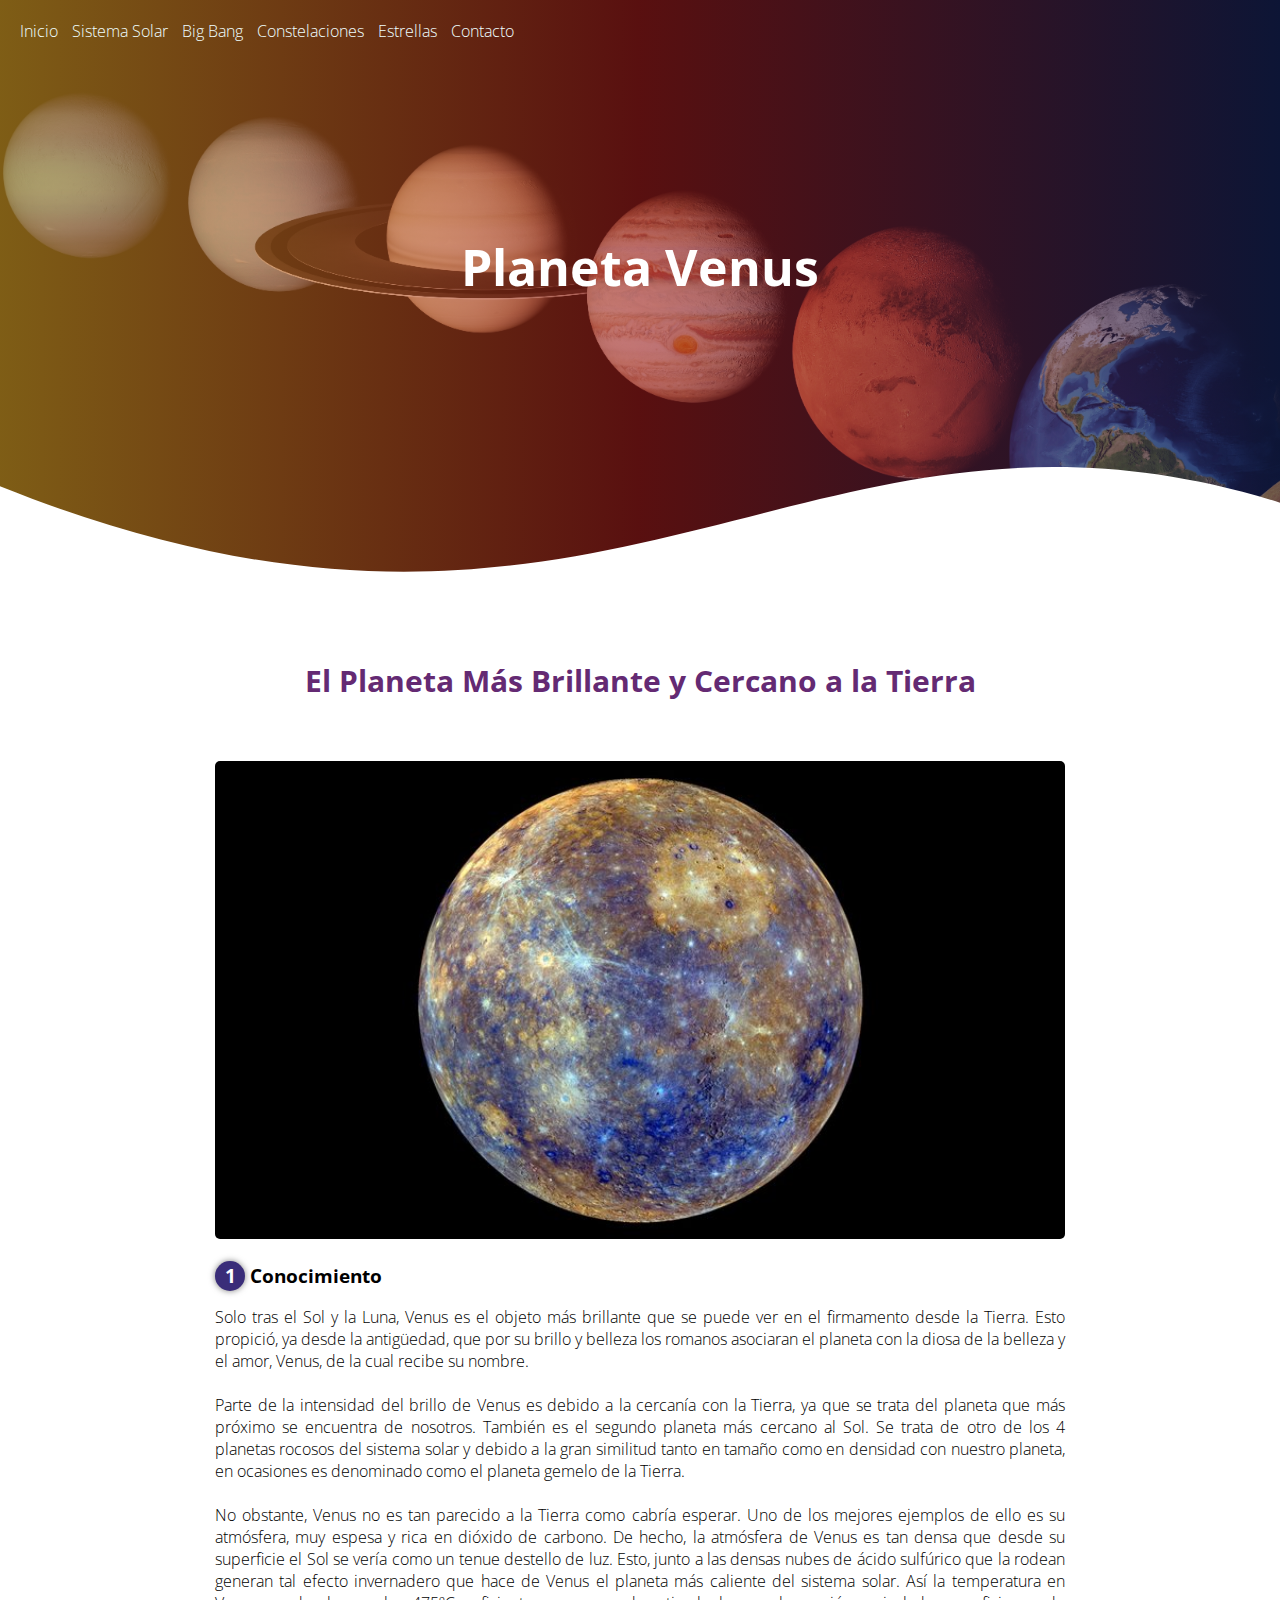
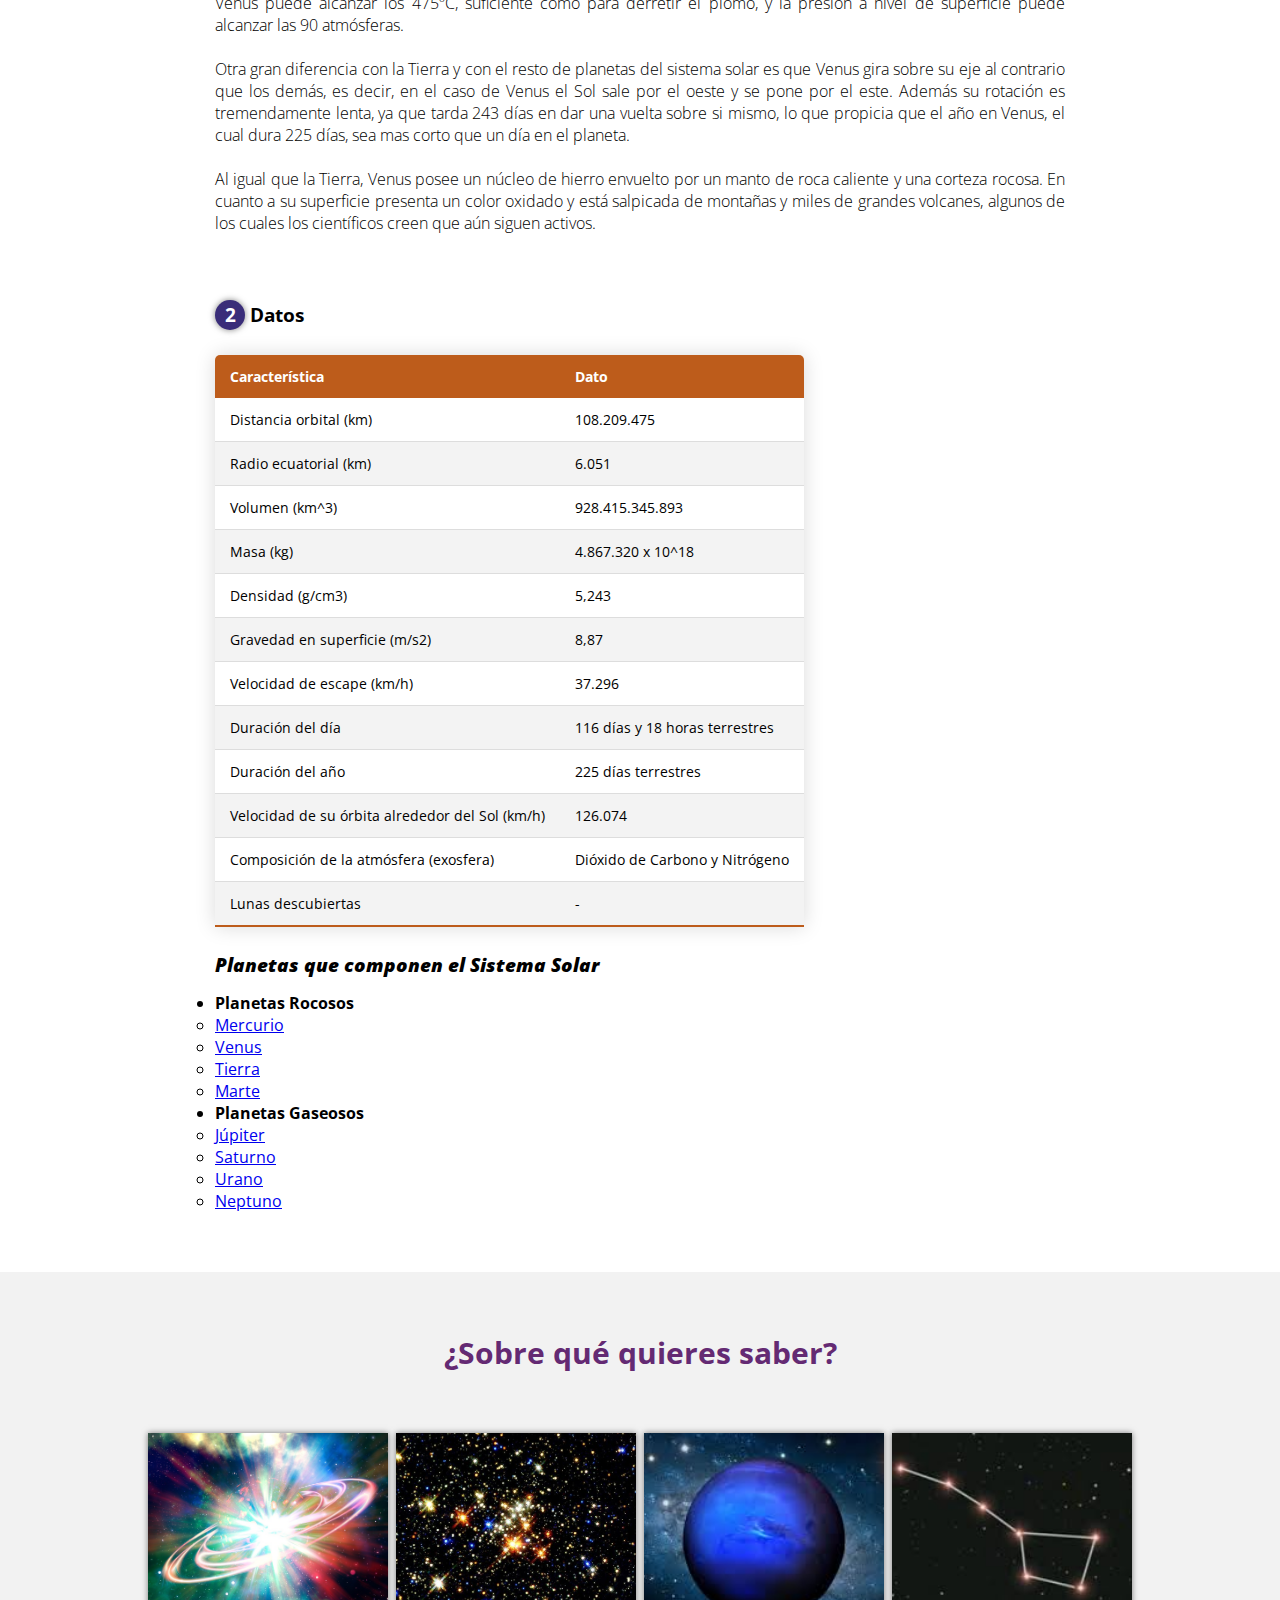
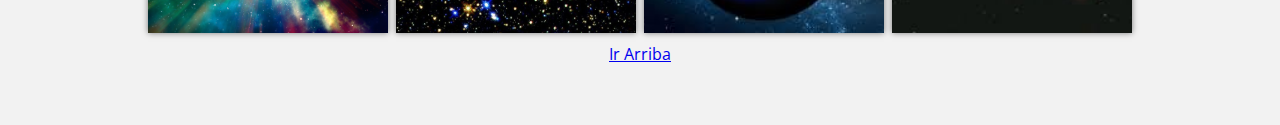
<file: Venus.html>
<!DOCTYPE html>
<html lang="es">

<head>
    <meta charset="UTF-8">
    <meta http-equiv="X-UA-Compatible" content="IE=edge">
    <meta name="viewport" content="width=device-width, initial-scale=1.0">
    <title>Venus</title>
    <link rel="shortcut icon" href="img/galaxia.png" type="image/x-icon">
    <link rel="stylesheet" href="estilos2.css">
    <link href="https://fonts.googleapis.com/css2?family=Open+Sans:wght@300&display=swap" rel="stylesheet">
</head>

<body>
    <a name="arriba"></a>
    <header>
        
            <nav>
                <a href="index.html">Inicio</a>
                <a href="sistemasolar.html">Sistema Solar</a>
                <a href="bigbang.html">Big Bang</a>
                <a href="Constelaciones.html">Constelaciones</a>
                <a href="Estrellas.html">Estrellas</a>
                <a href="Contacto.html">Contacto</a>
            </nav>
            <section class="textoprincipal">
                <h1>Planeta Venus</h1>
                </section>
            <div class="ola" style="height: 150px; overflow: hidden;">
                <svg viewBox="0 0 500 150" preserveAspectRatio="none" style="height: 100%; width: 100%;">
                    <path d="M-0.27,36.03 C240.12,282.73 314.61,-97.19 501.41,53.80 L500.00,150.00 L0.00,150.00 Z"
                        style="stroke: none; fill: rgb(255, 255, 255);">
                    </path>
                </svg>
        
        </div>
    </header>

    <main>
        <section class="contenedor portada">
            <h2 class="titulo">El Planeta Más Brillante y Cercano a la Tierra</h2>
            <div class="contenedor-portada">
                <img src="img/mercurio.jpg" alt="" class="imagen-planetas">
                <div class="contenedor-texto">
                    <br>
                    <h3><span>1</span>Conocimiento</h3>
                    <p>Solo tras el Sol y la Luna, Venus es el objeto más brillante que se puede ver en el firmamento desde la Tierra. Esto propició, ya desde la antigüedad, que por su brillo y belleza los romanos asociaran el planeta con la diosa de la belleza y el amor, Venus, de la cual recibe su nombre.<br><br>

                        Parte de la intensidad del brillo de Venus es debido a la cercanía con la Tierra, ya que se trata del planeta que más próximo se encuentra de nosotros. También es el segundo planeta más cercano al Sol. Se trata de otro de los 4 planetas rocosos del sistema solar y debido a la gran similitud tanto en tamaño como en densidad con nuestro planeta, en ocasiones es denominado como el planeta gemelo de la Tierra.<br><br>

                        No obstante, Venus no es tan parecido a la Tierra como cabría esperar. Uno de los mejores ejemplos de ello es su atmósfera, muy espesa y rica en dióxido de carbono. De hecho, la atmósfera de Venus es tan densa que desde su superficie el Sol se vería como un tenue destello de luz. Esto, junto a las densas nubes de ácido sulfúrico que la rodean generan tal efecto invernadero que hace de Venus el planeta más caliente del sistema solar. Así la temperatura en Venus puede alcanzar los 475ºC, suficiente como para derretir el plomo, y la presión a nivel de superficie puede alcanzar las 90 atmósferas.<br><br>

Otra gran diferencia con la Tierra y con el resto de planetas del sistema solar es que Venus gira sobre su eje al contrario que los demás, es decir, en el caso de Venus el Sol sale por el oeste y se pone por el este. Además su rotación es tremendamente lenta, ya que tarda 243 días en dar una vuelta sobre si mismo, lo que propicia que el año en Venus, el cual dura 225 días, sea mas corto que un día en el planeta.<br><br>

Al igual que la Tierra, Venus posee un núcleo de hierro envuelto por un manto de roca caliente y una corteza rocosa. En cuanto a su superficie presenta un color oxidado y está salpicada de montañas y miles de grandes volcanes, algunos de los cuales los científicos creen que aún siguen activos.<br><br>
                        <br>
                        <br>
                    </p>
                    <h3><span>2</span>Datos</h3>
                    <p> 
                        <table class="content-table">
                            <thead>
                              <tr>
                                <th>Característica</th>
                                <th>Dato</th>
                            </tr>
                            </thead>
                            <tbody>
                              <tr>
                                <td>Distancia orbital (km)</td>
                                <td>108.209.475</td>
                            </tr>
                              <tr>
                                <td>Radio ecuatorial (km)</td>
                                <td>6.051</td>
                            </tr>
                                  <tr>
                                <td>Volumen (km^3)</td>
                                <td>928.415.345.893</td>
                            </tr>
                            <tr>
                                <td>Masa (kg)</td>
                                <td>4.867.320 x 10^18</td>
                            </tr>
                            <tr>
                                <td>Densidad (g/cm3)</td>
                                <td>5,243</td>
                            </tr>
                            <tr>
                                <td>Gravedad en superficie (m/s2)</td>
                                <td>8,87</td>
                            </tr>
                            <tr>
                                <td>Velocidad de escape (km/h)</td>
                                <td>37.296</td>
                            </tr>
                            <tr>
                                <td>Duración del día</td>
                                <td>116 días y 18 horas terrestres</td>
                            </tr>
                            <tr>
                                <td>Duración del año</td>
                                <td>225 días terrestres</td>
                            </tr>
                            <tr>
                                <td>Velocidad de su órbita alrededor del Sol (km/h)</td>
                                <td>126.074</td>
                            </tr>
                            <tr>
                                <td>Composición de la atmósfera (exosfera)</td>
                                <td>Dióxido de Carbono y Nitrógeno</td>
                            </tr>
                            <tr>
                                <td>Lunas descubiertas</td>
                                <td>-</td>
                            </tr>
                            </tbody>
                          </table>
                        
                        
                    <p>
                    
 <h3><i><b>Planetas que componen el Sistema Solar</b></i></h3>
 
 <ul>
    <li><b>Planetas Rocosos</li></b>
<ul>
        <li> <a href="Mercurio.html">Mercurio</li></a>
        <li><a href="Venus.html">Venus</li></a>
        <li><a href="Tierra.html">Tierra</li></a>
        <li><a href="Marte.html">Marte</li></a>
</ul>
    <li><b>Planetas Gaseosos</li></b>
<ul>
    <li><a href="Jupiter.html">Júpiter</li></a>
    <li><a href="Saturno.html">Saturno</li></a>
    <li><a href="Urano.html">Urano</li></a>
    <li><a href="Neptuno.html">Neptuno</li></a>
</ul>
</ul>
     
                </div>
            </div>
        </section>
        <section class="navegador">
            <div class="contenedor">
                <h2 class="titulo">¿Sobre qué quieres saber?</h2>
                <div class="galeria">
                    <div class="imagen-galeria">
                        <img src="img/bigbangboton.jpg" alt="">
                        <div class="flotador-galeria">
                            <img src="img/icono.png" alt="">
                            <a href="bigbang.html">
                                <p>Big Bang</p></a>
                            
                        </div>
                    </div>
                    <div class="imagen-galeria">
                        <img src="img/estrellas.jpg" alt="">
                        <div class="flotador-galeria">
                            <img src="img/icono.png" alt="">
                            <a href="Estrellas.html">
                            <p>Estrellas</p></a>
                        </div>
                    </div>
                    <div class="imagen-galeria">
                        <img src="img/planetas.jpg" alt="">
                        <div class="flotador-galeria">
                            <img src="img/icono.png" alt="">
                            <a href="sistemasolar.html"><p>Sistema Solar</p></a>
                        </div>
                    </div>
                    <div class="imagen-galeria">
                        <img src="img/constelaciones.jpg" alt="">
                        <div class="flotador-galeria">
                            <img src="img/icono.png" alt="">
                            <a href="Constelaciones.html">
                            <p>Constelaciones</p></a>

                        </div>
                    </div>
                    <a href="#arriba">Ir Arriba</a>
                </div>
            </div>
        </section>

    </main>
</body>

</html>
</file>
<file: styles.css>
*{
    margin:0;
    padding: 0;
    box-sizing: border-box;

}

body{
    font-family: "open sans";
}

.contenedor{
    padding: 60px 0;
    width: 90%;
    max-width: 1000px;
    margin: auto;
    overflow: hidden;

}

.titulo{
    color:#642a73;
    font-size: 30px;
    text-align: center;
    margin-bottom: 60px;

}

header{
    width: 100%;
    height: 600px;
    background: #1a2a6c;  
    /* fallback for old browsers */
    background: -webkit-linear-gradient(to right, hsla(41, 98%, 58%, 0.5), hsla(0, 70%, 41%, 0.5), hsla(228, 61%, 26%, 0.5));  
    /* Chrome 10-25, Safari 5.1-6 */
    background: linear-gradient(to right, hsla(41, 98%, 58%, 0.5), hsla(0, 70%, 41%, 0.5), hsla(228, 61%, 26%, 0.5)), url(./img/bigbangfondo.jpg);
    /* W3C, IE 10+/ Edge, Firefox 16+, Chrome 26+, Opera 12+, Safari 7+ */
    background-size: cover;
    background-attachment: fixed;
    background-repeat: no-repeat;
    position: relative;
}


nav{
    text-align: left;
    padding: 20px 0 0 20px;
}

nav > a{
    color:azure;
    font-weight: 300;
    text-decoration: none;
    margin-right: 10px;

}

nav > a:hover{
    text-decoration: underline;

}

header .textoprincipal{
    display: flex;
    height: 300px;
    width: 100%;
    align-items: center;
    justify-content: center;
    flex-direction: column;
    text-align: center;
}

.textoprincipal h1{
    font-size: 50px;
    color: white;
}

.textoprincipal h2{
    font-size: 30px;
    color: white;
    font-weight: 300;
    margin-bottom: 2px;

}
.textoprincipal2{
    font-size: 20px;
    color: white;
    font-weight: 200;
    text-align: center;
    margin-right: 10px;

}

.ola{
    position: absolute;
    bottom: 0%;
    width: 100%;

}

.contenedor-portada{
    display: flex;
    justify-content: space-evenly;
}

.imagen-principal{
    width: 85%;
    margin-right: 50px;
    margin-left: 50px;
}

.contenedor-texto{
    width:85%;
}

.contenedor-texto h3{
    margin-bottom: 15px;
}

.contenedor-texto h3 span{
    background: rgb(121, 45, 87);
    color: white;
    border-radius: 50%;
    display: inline-block;
    text-align: center;
    margin-right: 20px;
    margin-bottom: 5px;
    width: 30px;
    height: 30px;
    padding: 3px;
    box-shadow: 0 0 6px 0 rgba(0, 0, 0, 0.5);

}

.contenedor-texto p{
    padding: 0, 0, 30px ,15px;
    font-weight: 300;
    text-align: justify;
}

.navegador{
    background: #f2f2f2;
}

.galeria{
    display: flex;
    justify-content: space-evenly;
    flex-wrap: wrap;
}

.imagen-galeria{
    width: 24%;
    margin-bottom: 10px;
    overflow: hidden;
    height: 200px;
    position: relative;
    cursor: pointer;
    box-shadow: 0 0 6px 0 rgba(0, 0, 0, 0.5);
}

.imagen-galeria > img{
    width: 100%;
    height: 100%;
    object-fit: cover;
    display: block;
}

.flotador-galeria{
    position: absolute;
    width: 100%;
    height: 100%;
    top: 0;
    transform: scale(0);
    background: hsla(313, 57%, 58%, 0.5);
    transition: transform 0.5s;
    display: flex;
    justify-content: center;
    align-items: center;
    flex-direction: column;
}

.flotador-galeria img{
    width: 50px;
}

.flotador-galeria p{
    color: white;
}

.imagen-galeria:hover .flotador-galeria{
    transform: scale(1);
}
.navegador2{
    background: #f2f2f2;
}
.info {
    color:#642a73;
    text-shadow: 0 0 30px rgb(248, 13, 236);
    font-size: 18px;
    text-align: center;
    margin-bottom: 20px;
    margin-top: 60px;

}
#columnas{
    column-count:4;
    column-gap:20px;
    column-rule:4px dotted gray;
    
 }
 .a2a_kit{
    width: auto !important;
    }


.centrarredes{

 
    text-align: center;
}
.parrafojustificado{
    text-align: justify;
  }

  
@media screen and (max-width:992px){
    header{
        background-position: center;

    }

    .contenedor-portada{
        flex-direction: column;
        align-items: center;
        justify-content: center;
        
    }
    .centrarvideo{
        
        align-items: center;
        justify-content: center;
        
        
    }
    .info{
        font-size: 100%;
    }

    .imagen-principal{
        width: 85%;
    }

    .contenedor-portada .contenedor-texto{
        width: 85%;
        
    }
   
}

@media screen and (max-width:576px){
    nav{
        text-align: center;
        
    }

    nav > a{
        margin-right: 8px;
    }

    .info{
        font-size: 60%;
    }

    .textoprincipal h1{
        font-size: 30px;
    }

    .textoprincipal h2{
        font-size: 20px;
    }
    
    .imagen-principal{
        margin-bottom: 55px;
        width: 90%;
    }

    .contenedor-portada .contenedor-texto{
        width: 90%;
    }

}

@media screen and (max-width:310px){
    nav{
        text-align: center;
        
    }

    nav > a{
        margin-right: 8px;
    }

    .textoprincipal h1{
        font-size: 30px;
    }

    .textoprincipal h2{
        font-size: 20px;
    }
    
    
    .info{
        font-size: 50%;
    }

    .imagen-principal{
        margin-bottom: 55px;
        width: 90%;
    }

    .contenedor-portada .contenedor-texto{
        width: 90%;
    }

    
}
</file>
<file: estilos.css>
*{
    margin:0;
    padding: 0;
    box-sizing: border-box;

}

body{
    font-family: "open sans";
}

.contenedor{
    padding: 60px 0;
    width: 100%;
    max-width: 1000px;
    margin: auto;
    overflow: hidden;

}

.contenedor-galeria{
    padding: 60px 0;
    width: 100%;
    max-width: 1000px;
    margin: auto;
    overflow: hidden;

}

.titulo{
    color:#642a73;
    font-size: 30px;
    text-align: center;
    margin-bottom: 60px;

}

header{
    width: 100%;
    height: 600px;
    background: #1a2a6c;  
    /* fallback for old browsers */
    background: -webkit-linear-gradient(to right, hsla(41, 98%, 58%, 0.5), hsla(0, 70%, 41%, 0.5), hsla(228, 61%, 26%, 0.5));  
    /* Chrome 10-25, Safari 5.1-6 */
    background: linear-gradient(to right, hsla(41, 98%, 58%, 0.5), hsla(0, 70%, 41%, 0.5), hsla(228, 61%, 26%, 0.5)), url(./img/imagenprincipal.png);
    /* W3C, IE 10+/ Edge, Firefox 16+, Chrome 26+, Opera 12+, Safari 7+ */
    background-size: cover;
    background-attachment: fixed;
    background-repeat: no-repeat;
    position: relative;
}

nav{
    text-align: left;
    padding: 20px 0 0 20px;
}

nav > a{
    color:azure;
    font-weight: 300;
    text-decoration: none;
    margin-right: 10px;
    margin-bottom: 10px;

}

nav > a:hover{
    text-decoration: underline;

}

header {
   display: flex;
   flex-direction: column; 
}

header .textoprincipal{
    height: 450px;
    width: 100%;
    margin-top: 10px;
    align-items: center;
    justify-content: center;
    text-align: center;
}

.textoprincipal h1{
    font-size: 32px;
    color: white;
    text-align: center;
}

.textoprincipal h2{
    font-size: 30px;
    color: white;
    font-weight: 300;

}

.ola{
    position: absolute;
    bottom: 0%;
    width: 100%;

}

.contenedor-portada{
    display: flex;
    justify-content: space-evenly;
}

.imagen-principal{
    width: 65%;
    height: 50%;
    margin-right: 50px;
    margin-left: 50px;
    float: left;
    border-radius: 5px;
}

.contenedor-texto{
    width: 85%;

}

.contenedor-texto h3{
    margin-bottom: 15px;
}

.contenedor-texto h3 span{
    background: rgb(58, 45, 121);
    color: white;
    border-radius: 50%;
    display: inline-block;
    text-align: center;
    margin-right: 5px;
    width: 30px;
    height: 30px;
    padding: 2px;
    box-shadow: 0 0 6px 0 rgba(0, 0, 0, 0.5);

}

.contenedor-texto p{
    padding: 0, 0, 30px ,15px;
    font-weight: 300;
    text-align: justify;
}

.navegador{
    background: #f2f2f2;
}

.galeria{
    display: flex;
    justify-content: space-evenly;
    flex-wrap: wrap;
}

.imagen-galeria{
    width: 24%;
    margin-bottom: 10px;
    overflow: hidden;
    height: 200px;
    position: relative;
    cursor: pointer;
    box-shadow: 0 0 6px 0 rgba(0, 0, 0, 0.5);
}

.imagen-galeria > img{
    width: 100%;
    height: 100%;
    object-fit: cover;
    display: block;
}

.flotador-galeria{
    position: absolute;
    width: 100%;
    height: 100%;
    top: 0;
    transform: scale(0);
    background: hsla(270, 90%, 30%, 0.5);
    transition: transform 0.5s;
    display: flex;
    justify-content: center;
    align-items: center;
    flex-direction: column;
}

.flotador-galeria img{
    width: 50px;
}

.flotador-galeria p{
    color: white;
}

.imagen-galeria:hover .flotador-galeria{
    transform: scale(1);
}




@media screen and (max-width:992px){
    header{
        background-position: center;

    }

    .contenedor-portada{
        flex-direction: column;
        align-items: center;
        justify-content: center;
    }

    

    .imagen-principal{
        width: 85%;
    }

  /*
    .imagen-galeria{
        width: 40%;
    }*/

    .contenedor-portada .contenedor-texto{
        width: 85%;
    }
}

@media screen and (max-width:576px){
    nav{
        text-align: center;
        
    }

    nav > a{
        margin-right: 8px;
    }

    .textoprincipal h1{
        font-size: 30px;
    }

    .textoprincipal h2{
        font-size: 20px;
    }
    
    .imagen-principal{
        margin-bottom: 55px;
        width: 90%;
    }

    .contenedor-portada .contenedor-texto{
        width: 90%;
    }

  /*
    .imagen-galeria{
        width: 90%;
    }*/
}

@media screen and (max-width:310px){
    nav{
        text-align: center;
        
    }

    nav > a{
        margin-right: 8px;
    }

    .textoprincipal h1{
        font-size: 30px;
    }

    .textoprincipal h2{
        font-size: 20px;
    }
    
    .imagen-principal{
        margin-bottom: 55px;
        width: 90%;
    }

    .contenedor-portada .contenedor-texto{
        width: 90%;
    }
/*
    .imagen-galeria{
        width: 90%;
    }*/
}
</file>
<file: Constelaciones.css>
*{
    margin:0;
    padding: 0;
    box-sizing: border-box;

}

body{
    font-family: "open sans";
}

.contenedor{
    padding: 40px 0;
    width: 90%;
    max-width: 1000px;
    margin: auto;
    overflow: hidden;

}

.titulo{
    color:#642a73;
    font-size: 30px;
    text-align: center;
    margin-bottom: 60px;

}
/* Cambio de imágen del header para fondo de página */
header{
    width: 100%;
    height: 600px;
    background: #1a2a6c;  
    /* fallback for old browsers */
    background: -webkit-linear-gradient(to right, hsla(41, 98%, 58%, 0.5), hsla(0, 70%, 41%, 0.5), hsla(228, 61%, 26%, 0.5));  
    /* Chrome 10-25, Safari 5.1-6 */
    background: linear-gradient(to right, hsla(41, 98%, 58%, 0.5), hsla(0, 70%, 41%, 0.5), hsla(228, 61%, 26%, 0.5)), url(./img/constelfondo.jpg);
    /* W3C, IE 10+/ Edge, Firefox 16+, Chrome 26+, Opera 12+, Safari 7+ */
    background-size: cover;
    background-attachment: fixed;
    background-repeat: no-repeat;
    position: relative;
}


nav{
    text-align: left;
    padding: 20px 0 0 20px;
}

nav > a{
    color:azure;
    font-weight: 300;
    text-decoration: none;
    margin-right: 10px;

}

nav > a:hover{
    text-decoration: underline;

}

header .textoprincipal{
    display: flex;
    height: 450px;
    width: 100%;
    align-items: center;
    justify-content: center;
    flex-direction: column;
    text-align: center;
}

.textoprincipal h1{
    font-size: 50px;
    color: white;
}

.textoprincipal h2{
    font-size: 30px;
    color: white;
    font-weight: 300;

}

.ola{
    position: absolute;
    bottom: 0%;
    width: 100%;

}

.contenedor-portada{
    display: flex;
    justify-content: space-evenly;
    flex-wrap: wrap;
    align-content: center;
    flex-direction: revertrow;
    align-items: stretch;
}

.imagen-principal{
    width: 85%;
}


/* Agregado */
.imagen-planetas{
   
    width: 85%;
    height: 60%;
    float: left;
    border-radius: 5px;
}

.contenedor-texto{
    width: 85%;

}

.contenedor-texto h3{
    margin-bottom: 15px;
}

.contenedor-texto h3 span{
    background: rgb(58, 45, 121);
    color: white;
    border-radius: 50%;
    display: inline-block;
    text-align: center;
    margin-right: 5px;
    width: 30px;
    height: 30px;
    padding: 2px;
    box-shadow: 0 0 6px 0 rgba(0, 0, 0, 0.5);

}

.contenedor-texto p{
    padding: 0, 0, 30px ,15px;
    font-weight: 300;
    text-align: justify;
}

.navegador{
    background: #f2f2f2;
}

.galeria{
    display: flex;
    justify-content: space-evenly;
    flex-wrap: wrap;
}

.imagen-galeria{
    width: 24%;
    margin-bottom: 10px;
    overflow: hidden;
    height: 200px;
    position: relative;
    cursor: pointer;
    box-shadow: 0 0 6px 0 rgba(0, 0, 0, 0.5);
}

.imagen-galeria > img{
    width: 100%;
    height: 100%;
    object-fit: cover;
    display: block;
}

.flotador-galeria{
    position: absolute;
    width: 100%;
    height: 100%;
    top: 0;
    transform: scale(0);
    background: hsla(270, 90%, 30%, 0.5);
    transition: transform 0.5s;
    display: flex;
    justify-content: center;
    align-items: center;
    flex-direction: column;
}

.flotador-galeria img{
    width: 50px;
}

.flotador-galeria p{
    color: white;
}

.imagen-galeria:hover .flotador-galeria{
    transform: scale(1);
}

  
  .content-table {
    border-collapse: collapse;
    margin: 25px 0;
    font-size: 0.9em;
    min-width: 400px;
    border-radius: 5px 5px 0 0;
    overflow: hidden;
    box-shadow: 0 0 20px rgba(0, 0, 0, 0.15);
  }
  
  .content-table thead tr {
    background-color: #bd5c1b;
    color: #ffffff;
    text-align: left;
    font-weight: bold;
  }
  
  .content-table th,
  .content-table td {
    padding: 12px 15px;
  }
  
  .content-table tbody tr {
    border-bottom: 1px solid #dddddd;
  }
  
  .content-table tbody tr:nth-of-type(even) {
    background-color: #f3f3f3;
  }
  
  .content-table tbody tr:last-of-type {
    border-bottom: 2px solid #bd5c1b;
  }
  
  .content-table tbody tr.active-row {
    font-weight: bold;
    color: #bd5c1b;
  }
  
  .errordevalidación{
    width: 200px;
    text-align: center;
    margin:auto;
    color:#1a2a6c;
    padding-top: 20px;
  }

  .parrafojustificado{
    text-align: justify;
  }

  .centrar{
    
    text-align: center;
  }

  

@media screen and (max-width:992px){
    header{
        background-position: center;

    }

    .contenedor-portada{
        flex-direction: column;
        align-items: center;
        justify-content: center;
    }

    

    .imagen-principal{
        width: 85%;
    }


    .contenedor-portada .contenedor-texto{
        width: 85%;
    }
  
}

@media screen and (max-width:576px){
    nav{
        text-align: center;
        
    }

    nav > a{
        margin-right: 8px;
    }

    .textoprincipal h1{
        font-size: 30px;
    }

    .textoprincipal h2{
        font-size: 20px;
    }
    
    .imagen-principal{
        margin-bottom: 55px;
        width: 90%;
    }

    .contenedor-portada .contenedor-texto{
        width: 90%;
    }

}

@media screen and (max-width:310px){
    nav{
        text-align: center;
        
    }

    nav > a{
        margin-right: 8px;
    }

    .textoprincipal h1{
        font-size: 30px;
    }

    .textoprincipal h2{
        font-size: 20px;
    }
    
    .imagen-principal{
        margin-bottom: 55px;
        width: 90%;
    }

    .contenedor-portada .contenedor-texto{
        width: 90%;
    }

   
}
</file>
<file: contactos.css>
*{
    margin:0;
    padding: 0;
    box-sizing: border-box;
    
}

body{
    font-family: "open sans";
}

.contenedor{
    padding: 60px 0;
    width: 90%;
    max-width: 1000px;
    margin: auto;
    overflow: hidden;

}

.titulo{
    color:#642a73;
    font-size: 30px;
    text-align: center;
    margin-bottom: 60px;

}
.tituloform{
    color:#642a73;
    font-size: 30px;
    text-align: center;
    margin-bottom: 8px;

}
header{
    width: 100%;
    height: 600px;
    background: #1a2a6c;  
    /* fallback for old browsers */
    background: -webkit-linear-gradient(to right, hsla(41, 98%, 58%, 0.5), hsla(0, 70%, 41%, 0.5), hsla(228, 61%, 26%, 0.5));  
    /* Chrome 10-25, Safari 5.1-6 */
    background: linear-gradient(to right, hsla(41, 98%, 58%, 0.5), hsla(0, 70%, 41%, 0.5), hsla(228, 61%, 26%, 0.5)), url(./img/contactos.jpg);
    /* W3C, IE 10+/ Edge, Firefox 16+, Chrome 26+, Opera 12+, Safari 7+ */
    background-size: cover;
    background-attachment: fixed;
    background-repeat: no-repeat;
    position: relative;
}

nav{
    text-align: left;
    padding: 20px 0 0 20px;
}

nav > a{
    color:azure;
    font-weight: 300;
    text-decoration: none;
    margin-right: 10px;

}

nav > a:hover{
    text-decoration: underline;

}

header .textoprincipal{
    display: flex;
    height: 450px;
    width: 100%;
    align-items: center;
    justify-content: center;
    flex-direction: column;
    text-align: center;
}

.textoprincipal h1{
    font-size: 50px;
    color: white;
}

.ola{
    position: absolute;
    bottom: 0%;
    width: 100%;

}

.navegador{
    background: #f2f2f2;
}

.galeria{
    display: flex;
    justify-content: space-evenly;
    flex-wrap: wrap;
}

.imagen-galeria{
    width: 24%;
    margin-bottom: 10px;
    overflow: hidden;
    height: 200px;
    position: relative;
    cursor: pointer;
    box-shadow: 0 0 6px 0 rgba(0, 0, 0, 0.5);
}

.imagen-galeria > img{
    width: 100%;
    height: 100%;
    object-fit: cover;
    display: block;
}

.flotador-galeria{
    position: absolute;
    width: 100%;
    height: 100%;
    top: 0;
    transform: scale(0);
    background: hsla(270, 90%, 30%, 0.5);
    transition: transform 0.5s;
    display: flex;
    justify-content: center;
    align-items: center;
    flex-direction: column;
}

.flotador-galeria img{
    width: 50px;
}

.flotador-galeria p{
    color: white;
}

.imagen-galeria:hover .flotador-galeria{
    transform: scale(1);
}

/* Se Agrega lo referido al formulario */
input{
    background-color: #fbfbfb; 
    width: 350px; 
    min-width: 300px;
    height: 40px; 
    border-radius: 5px;  
    border-style: solid; 
    border-width: 1px; 
    border-color: #7e5b11;
    margin-top: 10px;  
    padding-left: 10px;
    margin-bottom: 10px; 
    
  }

  textarea{
    background-color: #fbfbfb; 
    width: 350px; 
    min-width: 300px;
    height: 150px; 
    border-radius: 5px;  
    border-style: solid; 
    border-width: 1px; 
    border-color: #7e5b11; 
    margin-top: 10px;  
    padding-left: 10px;
    margin-bottom: 10px; 
    padding-top: 10px; 
  }
/* Botón Enviar*/ 
  button{
    height: 45px; 
    padding-left: 20px;
    padding-right: 30px;   
    text-transform:uppercase;
    background-color:#bb8208;
    border-color: #ffffff;
    border-style: solid; 
    border-radius: 10px;  
    width: 100px;   
    cursor: pointer;
    
  }
  /* Letra del Botón Enviar*/ 
button p{
    color: #ffffff; 
  }

  
.centrarformulario {
    text-align: center;
    
    
}
  
 .mensaje {
    height: 100px;
 } 
  
 .formadaptado{
    width: 80%;
 }

 .inputs{
    width: 80%;
 }
  
@media screen and (max-width:992px){
    header{
        background-position: center;

    }

    .contenedor-portada{
        flex-direction: column;
        align-items: center;
        justify-content: center;
    }

    

    .imagen-principal{
        width: 85%;
    }


    .contenedor-portada .contenedor-texto{
        width: 85%;
    }
 
    .textarea{
        width:90%;
    }
    .input {
        width: 90%;
    }

    .mensaje{
        width: 80%;
    }
    .formadaptado{
        width: 100%;
     }
     .inputs{
        width: 80%;
     }
}

@media screen and (max-width:576px){
    nav{
        text-align: center;
        
    }

    nav > a{
        margin-right: 8px;
    }

    .textoprincipal h1{
        font-size: 30px;
    }

    .textoprincipal h2{
        font-size: 20px;
    }
    
    .imagen-principal{
        margin-bottom: 55px;
        width: 90%;
    }

    .contenedor-portada .contenedor-texto{
        width: 90%;
    }
    .textarea{
        width:95%;
    }
    .input {
        width: 90%;
    }

.inputs{
   width: 80%;
}
    .mensaje{
        width: 80%;
    }
    .formadaptado{
        width: 100%;
     }
}

@media screen and (max-width:310px){
    nav{
        text-align: center;
        
    }

    nav > a{
        margin-right: 8px;
    }

    .textoprincipal h1{
        font-size: 30px;
    }

    .textoprincipal h2{
        font-size: 20px;
    }
    
    .imagen-principal{
        margin-bottom: 55px;
        width: 90%;
    }

.inputs{
   width: 80%;
}
    .contenedor-portada .contenedor-texto{
        width: 90%;
    }
    .textarea{
        width:90%;
    }
    .input {
        width: 90%;
    }
    .mensaje{
        width: 80%;
    }
    .formadaptado{
        width: 100%;
     }
}
</file>
<file: estrellas.css>
*{
    margin:0;
    padding: 0;
    box-sizing: border-box;

}

body{
    font-family: "open sans";
}

.contenedor{
    padding: 60px 0;
    width: 90%;
    max-width: 1000px;
    margin: auto;
    overflow: hidden;

}

.titulo{
    color:#642a73;
    font-size: 30px;
    text-align: center;
    margin-bottom: 60px;

}
/* Cambio de imágen del header para fondo de página */
header{
    width: 100%;
    height: 600px;
    background: #1a2a6c;  
    /* fallback for old browsers */
    background: -webkit-linear-gradient(to right, hsla(41, 98%, 58%, 0.5), hsla(0, 70%, 41%, 0.5), hsla(228, 61%, 26%, 0.5));  
    /* Chrome 10-25, Safari 5.1-6 */
    background: linear-gradient(to right, hsla(41, 98%, 58%, 0.5), hsla(0, 70%, 41%, 0.5), hsla(228, 61%, 26%, 0.5)), url(./img/estrellasfondo.jpg);
    /* W3C, IE 10+/ Edge, Firefox 16+, Chrome 26+, Opera 12+, Safari 7+ */
    background-size: cover;
    background-attachment: fixed;
    background-repeat: no-repeat;
    position: relative;
}


nav{
    text-align: left;
    padding: 20px 0 0 20px;
}

nav > a{
    color:azure;
    font-weight: 300;
    text-decoration: none;
    margin-right: 10px;

}

nav > a:hover{
    text-decoration: underline;

}

header .textoprincipal{
    display: flex;
    height: 450px;
    width: 100%;
    align-items: center;
    justify-content: center;
    flex-direction: column;
    text-align: center;
}

.textoprincipal h1{
    font-size: 50px;
    color: white;
}

.textoprincipal h2{
    font-size: 30px;
    color: white;
    font-weight: 300;

}

.ola{
    position: absolute;
    bottom: 0%;
    width: 100%;

}

.contenedor-portada{
    display: flex;
    justify-content: space-evenly;
    flex-wrap: wrap;
    align-content: center;
    flex-direction: revertrow;
    align-items: stretch;
}

.imagen-principal{
    width: 85%;
}


/* Agregado */
.imagen-planetas{
   
    width: 85%;
    height: 60%;
    float: left;
    border-radius: 5px;
}

.contenedor-texto{
    width: 85%;

}

.contenedor-texto h3{
    margin-bottom: 15px;
}

.contenedor-texto h3 span{
    background: rgb(58, 45, 121);
    color: white;
    border-radius: 50%;
    display: inline-block;
    text-align: center;
    margin-right: 5px;
    width: 30px;
    height: 30px;
    padding: 2px;
    box-shadow: 0 0 6px 0 rgba(0, 0, 0, 0.5);

}

.contenedor-texto p{
    padding: 0, 0, 30px ,15px;
    font-weight: 300;
    text-align: justify;
}

.navegador{
    background: #f2f2f2;
}

.galeria{
    display: flex;
    justify-content: space-evenly;
    flex-wrap: wrap;
}

.imagen-galeria{
    width: 24%;
    margin-bottom: 10px;
    overflow: hidden;
    height: 200px;
    position: relative;
    cursor: pointer;
    box-shadow: 0 0 6px 0 rgba(0, 0, 0, 0.5);
}

.imagen-galeria > img{
    width: 100%;
    height: 100%;
    object-fit: cover;
    display: block;
}

.flotador-galeria{
    position: absolute;
    width: 100%;
    height: 100%;
    top: 0;
    transform: scale(0);
    background: hsla(270, 90%, 30%, 0.5);
    transition: transform 0.5s;
    display: flex;
    justify-content: center;
    align-items: center;
    flex-direction: column;
}

.flotador-galeria img{
    width: 50px;
}

.flotador-galeria p{
    color: white;
}

.imagen-galeria:hover .flotador-galeria{
    transform: scale(1);
}

  
  .content-table {
    border-collapse: collapse;
    margin: 25px 0;
    font-size: 0.9em;
    min-width: 400px;
    border-radius: 5px 5px 0 0;
    overflow: hidden;
    box-shadow: 0 0 20px rgba(0, 0, 0, 0.15);
  }
  
  .content-table thead tr {
    background-color: #bd5c1b;
    color: #ffffff;
    text-align: left;
    font-weight: bold;
  }
  
  .content-table th,
  .content-table td {
    padding: 12px 15px;
  }
  
  .content-table tbody tr {
    border-bottom: 1px solid #dddddd;
  }
  
  .content-table tbody tr:nth-of-type(even) {
    background-color: #f3f3f3;
  }
  
  .content-table tbody tr:last-of-type {
    border-bottom: 2px solid #bd5c1b;
  }
  
  .content-table tbody tr.active-row {
    font-weight: bold;
    color: #bd5c1b;
  }
  
  .errordevalidación{
    width: 200px;
    text-align: center;
    margin:auto;
    color:#1a2a6c;
    padding-top: 20px;
  }

  .parrafojustificado{
    text-align: justify;
  }
  
@media screen and (max-width:992px){
    header{
        background-position: center;

    }

    .contenedor-portada{
        flex-direction: column;
        align-items: center;
        justify-content: center;
    }

    

    .imagen-principal{
        width: 85%;
    }


    .contenedor-portada .contenedor-texto{
        width: 85%;
    }
    
}

@media screen and (max-width:576px){
    nav{
        text-align: center;
        
    }

    nav > a{
        margin-right: 8px;
    }

    .textoprincipal h1{
        font-size: 30px;
    }

    .textoprincipal h2{
        font-size: 20px;
    }
    
    .imagen-principal{
        margin-bottom: 55px;
        width: 90%;
    }

    .contenedor-portada .contenedor-texto{
        width: 90%;
    }

   
}

@media screen and (max-width:310px){
    nav{
        text-align: center;
        
    }

    nav > a{
        margin-right: 8px;
    }

    .textoprincipal h1{
        font-size: 30px;
    }

    .textoprincipal h2{
        font-size: 20px;
    }
    
    .imagen-principal{
        margin-bottom: 55px;
        width: 90%;
    }

    .contenedor-portada .contenedor-texto{
        width: 90%;
    }

   
}
</file>
<file: estilos2.css>
*{
    margin:0;
    padding: 0;
    box-sizing: border-box;

}

body{
    font-family: "open sans";
}

.contenedor{
    padding: 60px 0;
    width: 90%;
    max-width: 1000px;
    margin: auto;
    overflow: hidden;

}

.titulo{
    color:#642a73;
    font-size: 30px;
    text-align: center;
    margin-bottom: 60px;

}
/* Cambio de imágen del header para fondo de página */
header{
    width: 100%;
    height: 600px;
    background: #1a2a6c;  
    /* fallback for old browsers */
    background: -webkit-linear-gradient(to right, hsla(41, 98%, 58%, 0.5), hsla(0, 70%, 41%, 0.5), hsla(228, 61%, 26%, 0.5));  
    /* Chrome 10-25, Safari 5.1-6 */
    background: linear-gradient(to right, hsla(41, 98%, 58%, 0.5), hsla(0, 70%, 41%, 0.5), hsla(228, 61%, 26%, 0.5)), url(./img/sistemasolar.jpg);
    /* W3C, IE 10+/ Edge, Firefox 16+, Chrome 26+, Opera 12+, Safari 7+ */
    background-size: cover;
    background-attachment: fixed;
    background-repeat: no-repeat;
    position: relative;
}


nav{
    text-align: left;
    padding: 20px 0 0 20px;
}

nav > a{
    color:azure;
    font-weight: 300;
    text-decoration: none;
    margin-right: 10px;

}

nav > a:hover{
    text-decoration: underline;

}

header .textoprincipal{
    display: flex;
    height: 450px;
    width: 100%;
    align-items: center;
    justify-content: center;
    flex-direction: column;
    text-align: center;
}

.textoprincipal h1{
    font-size: 50px;
    color: white;
}

.textoprincipal h2{
    font-size: 30px;
    color: white;
    font-weight: 300;

}

.ola{
    position: absolute;
    bottom: 0%;
    width: 100%;

}

.contenedor-portada{
    display: flex;
    justify-content: space-evenly;
    flex-wrap: wrap;
    align-content: center;
    flex-direction: revertrow;
    align-items: stretch;
}

.imagen-principal{
    width: 85%;
}


/* Agregado */
.imagen-planetas{
   
    width: 85%;
    height: 60%;
    float: left;
    border-radius: 5px;
}

.contenedor-texto{
    width: 85%;

}

.contenedor-texto h3{
    margin-bottom: 15px;
}

.contenedor-texto h3 span{
    background: rgb(58, 45, 121);
    color: white;
    border-radius: 50%;
    display: inline-block;
    text-align: center;
    margin-right: 5px;
    width: 30px;
    height: 30px;
    padding: 2px;
    box-shadow: 0 0 6px 0 rgba(0, 0, 0, 0.5);

}

.contenedor-texto p{
    padding: 0, 0, 30px ,15px;
    font-weight: 300;
    text-align: justify;
}

.navegador{
    background: #f2f2f2;
}

.galeria{
    display: flex;
    justify-content: space-evenly;
    flex-wrap: wrap;
}

.imagen-galeria{
    width: 24%;
    margin-bottom: 10px;
    overflow: hidden;
    height: 200px;
    position: relative;
    cursor: pointer;
    box-shadow: 0 0 6px 0 rgba(0, 0, 0, 0.5);
}

.imagen-galeria > img{
    width: 100%;
    height: 100%;
    object-fit: cover;
    display: block;
}

.flotador-galeria{
    position: absolute;
    width: 100%;
    height: 100%;
    top: 0;
    transform: scale(0);
    background: hsla(270, 90%, 30%, 0.5);
    transition: transform 0.5s;
    display: flex;
    justify-content: center;
    align-items: center;
    flex-direction: column;
}

.flotador-galeria img{
    width: 50px;
}

.flotador-galeria p{
    color: white;
}

.imagen-galeria:hover .flotador-galeria{
    transform: scale(1);
}

  
  .content-table {
    border-collapse: collapse;
    margin: 25px 0;
    font-size: 0.9em;
    min-width: 300px;
    border-radius: 5px 5px 0 0;
    overflow: hidden;
    box-shadow: 0 0 20px rgba(0, 0, 0, 0.15);
  }
  
  .content-table thead tr {
    background-color: #bd5c1b;
    color: #ffffff;
    text-align: left;
    font-weight: bold;
  }
  
  .content-table th,
  .content-table td {
    padding: 12px 15px;
  }
  
  .content-table tbody tr {
    border-bottom: 1px solid #dddddd;
  }
  
  .content-table tbody tr:nth-of-type(even) {
    background-color: #f3f3f3;
  }
  
  .content-table tbody tr:last-of-type {
    border-bottom: 2px solid #bd5c1b;
  }
  
  .content-table tbody tr.active-row {
    font-weight: bold;
    color: #bd5c1b;
  }
  
  .errordevalidación{
    width: 200px;
    text-align: center;
    margin:auto;
    color:#1a2a6c;
    padding-top: 20px;
  }
  
@media screen and (max-width:992px){
    header{
        background-position: center;

    }

    .contenedor-portada{
        flex-direction: column;
        align-items: center;
        justify-content: center;
    }

    

    .imagen-principal{
        width: 85%;
    }


    .contenedor-portada .contenedor-texto{
        width: 85%;
    }
    
}

@media screen and (max-width:576px){
    nav{
        text-align: center;
        
    }

    nav > a{
        margin-right: 8px;
    }

    .textoprincipal h1{
        font-size: 30px;
    }

    .textoprincipal h2{
        font-size: 20px;
    }
    
    .imagen-principal{
        margin-bottom: 55px;
        width: 90%;
    }

    .contenedor-portada .contenedor-texto{
        width: 90%;
    }

   
}

@media screen and (max-width:310px){
    nav{
        text-align: center;
        
    }

    nav > a{
        margin-right: 8px;
    }

    .textoprincipal h1{
        font-size: 30px;
    }

    .textoprincipal h2{
        font-size: 20px;
    }
    
    .imagen-principal{
        margin-bottom: 55px;
        width: 90%;
    }

    .contenedor-portada .contenedor-texto{
        width: 90%;
    }

   
}
</file>
